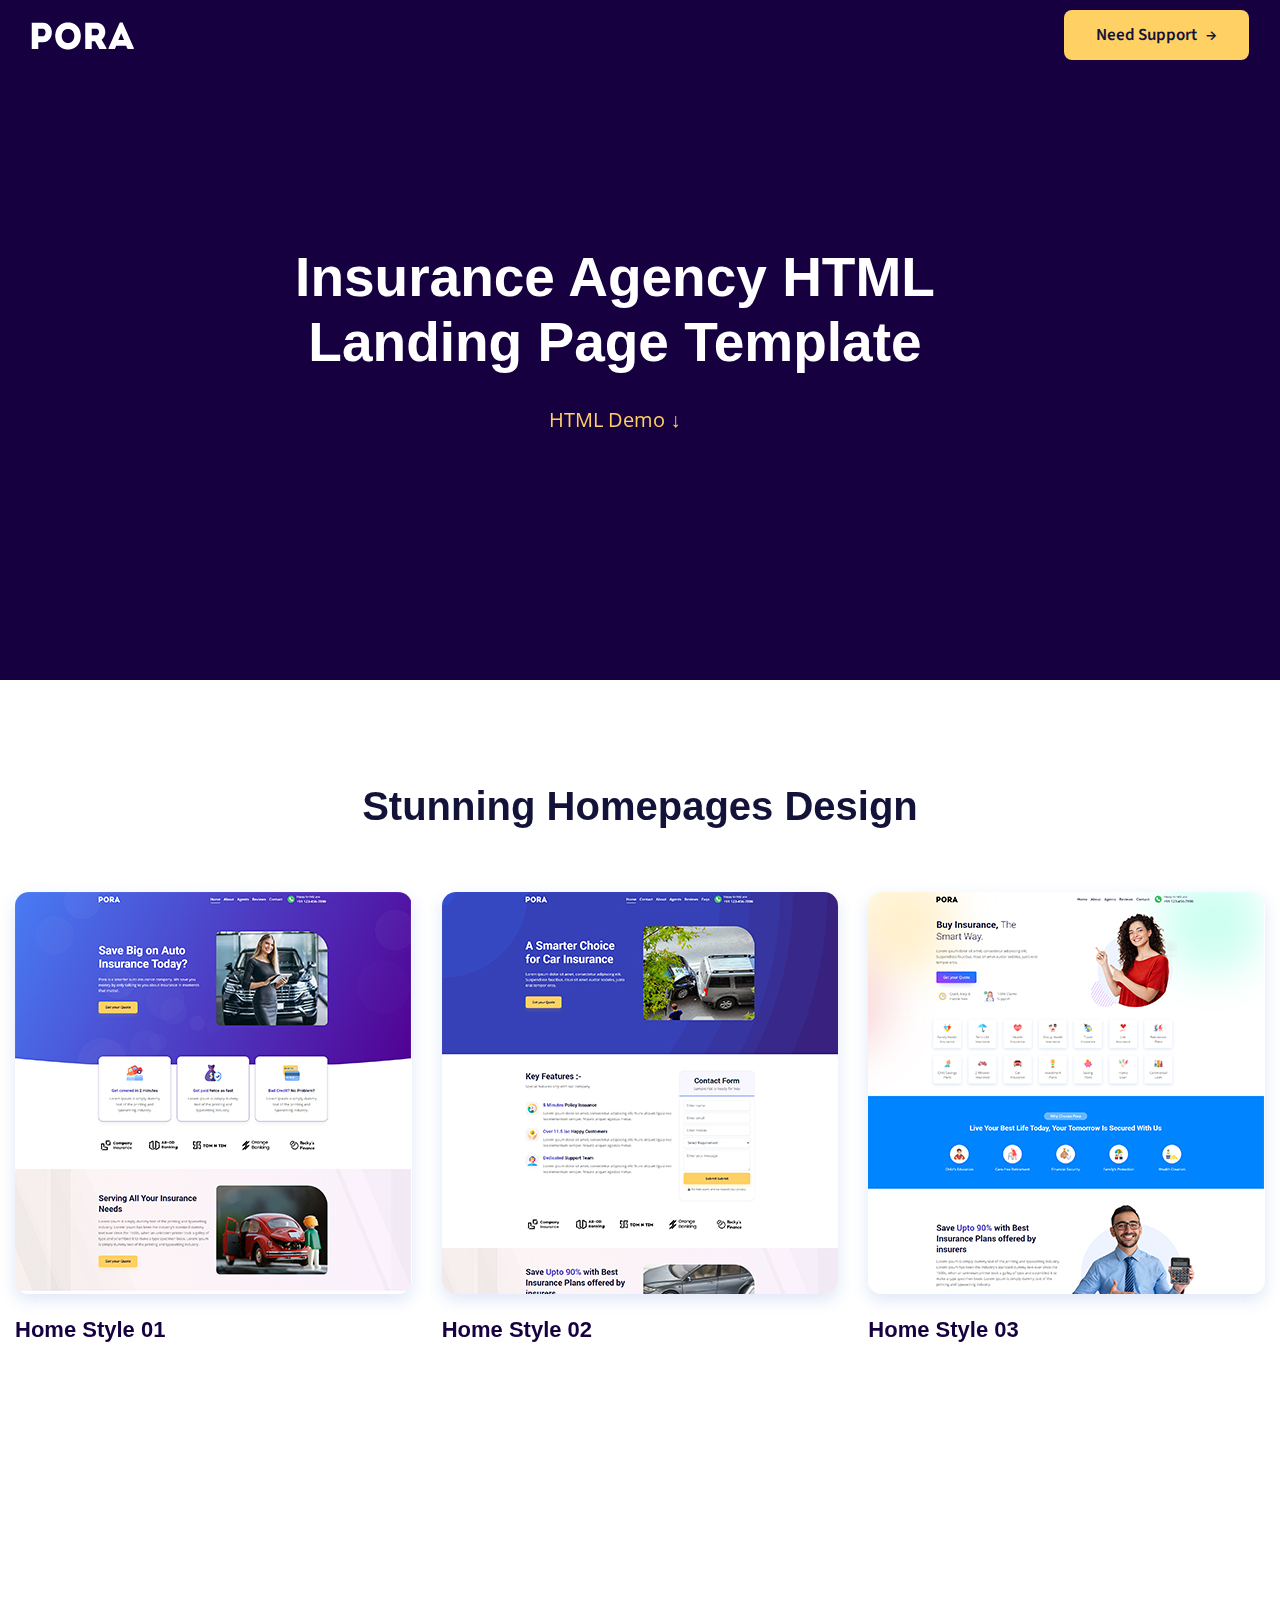
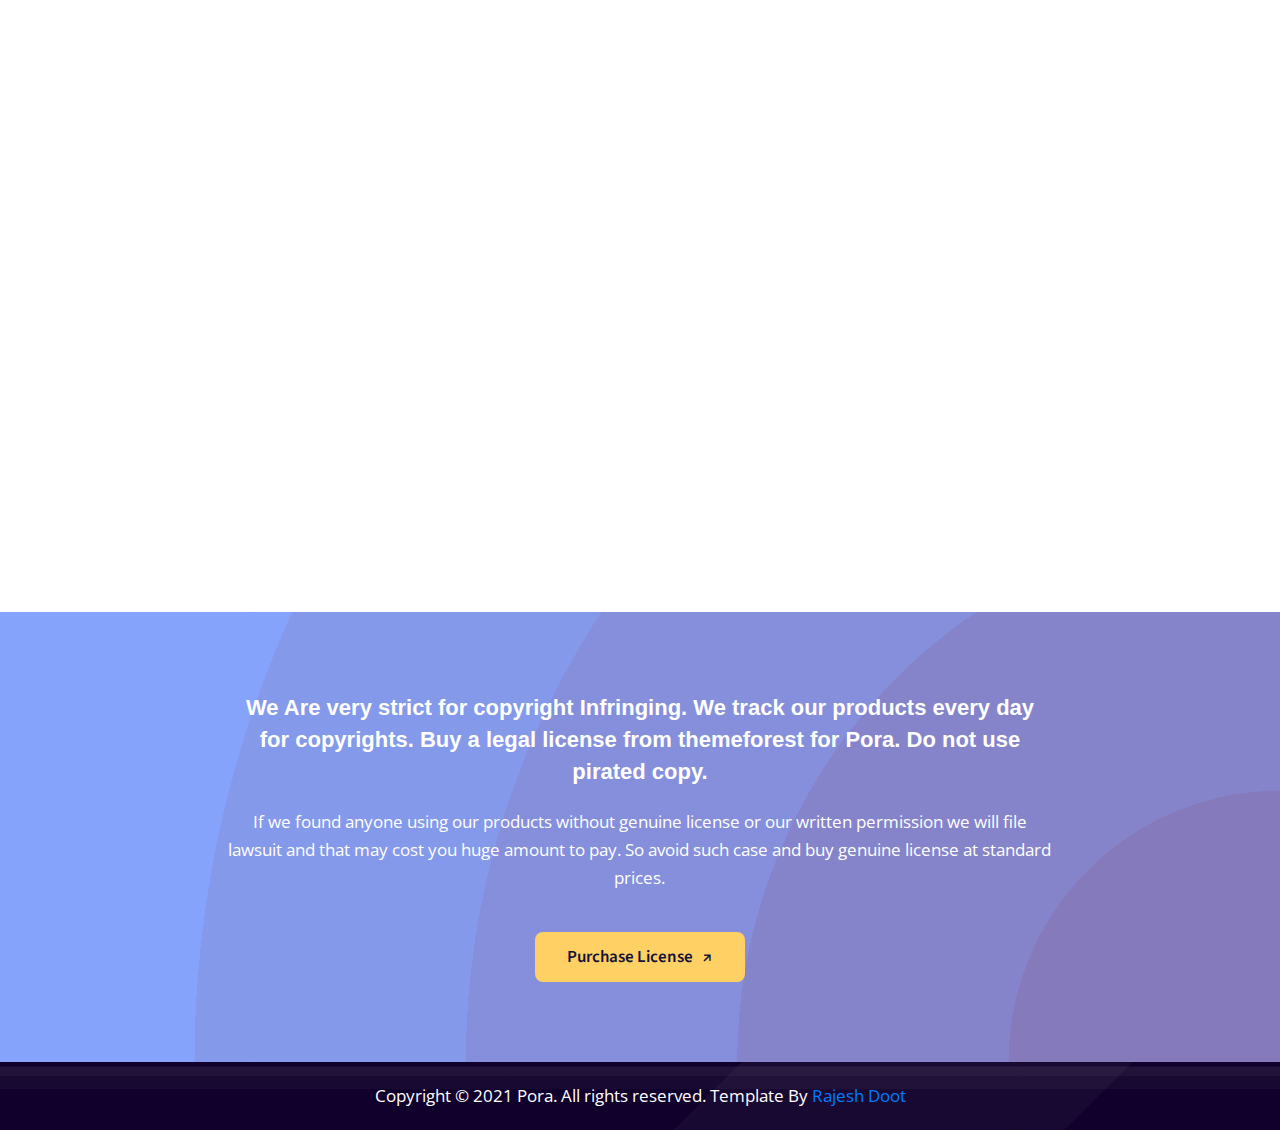
<file: index.html>
<!DOCTYPE html>
<html lang="en">

<!-- Mirrored from separateweb.com/pora-template/ by HTTrack Website Copier/3.x [XR&CO'2014], Tue, 05 Sep 2023 20:00:00 GMT -->
<head>

<title>Pora - Auto Insurance Agency HTML Landing Page Template</title>

<meta charset="UTF-8">
<meta name="description" content="Insurance Agency HTML Landing Page Template">
<meta name="keywords" content="Insurance Agency HTML Landing Page Template">
<meta name="author" content="rajesh-doot">
<meta name="viewport" content="width=device-width,initial-scale=1">
<meta http-equiv="X-UA-Compatible" content="IE=edge">

<link rel="icon" type="image/png" href="images/common/favicon.png">

<link rel="stylesheet" href="css/bootstrap.min.css">
<link rel="stylesheet" href="css/owl.carousel.min.css">
<link rel="stylesheet" href="https://cdnjs.cloudflare.com/ajax/libs/font-awesome/5.11.2/css/all.min.css">
<link href="css/aos.css" rel="stylesheet">

<link href="https://fonts.googleapis.com/css2?family=Open+Sans:wght@400;600;700&amp;family=Source+Sans+Pro:wght@400;600;700&amp;display=swap" rel="stylesheet">

<link rel="stylesheet" type="text/css" href="css/style.css">
<link rel="stylesheet" type="text/css" href="css/responsive.css">
<style>
         html { scroll-behavior: smooth;}
         .btn-rd {box-shadow:none; line-height: 50px;}
         .index-bg {   height: 680px;   background: #160040;}
         .demo-block{padding: 100px 0;}
         .btxt{color: #ffd064;    font-size: 20px;}
         .btxt:hover{color: #ffd064;    font-size: 20px;}
         .footer-ft { margin-top: 0;}
         footer{padding: 20px 0;}
         .demo-block a{ color:#160040; display: inline-block;}
         .sticky .btn-rd { line-height: 42px;}
         @media only screen and (max-width:992px){
            .index-bg { height: auto;}
             .header-heading h1 { font-size: 35px; line-height: 45px;}
             .btn-rd {font-size: 16px;   padding: 0px 18px;}
             .hero-section {  padding-top: 150px;   padding-bottom: 100px;}
         }
      </style>
</head>
<body class="ct1280">
<header class="top-header">
<nav class="navbar navbar-expand-lg justify-content-between navbar-mobile fixed-top">
<div class="container">
<a class="navbar-brand" href="#">
<img src="images/common/white-logo.png" alt="Logo" class="white-logo">
<img src="images/common/dark-logo.png" alt="Logo" class="dark-logo">
</a>
<div>
<ul class="navbar-nav-">
<li><a href="https://themeforest.net/item/pora-auto-insurance-agency-html-landing-page-template/28697816/support" class="btn-rd animate" target="blank">Need Support &nbsp; →</a></li>
</ul>
</div>
</div>
</nav>
</header>

<section class="hero-section index-bg">
<div class="container">
<div class="row justify-content-center">
<div class="col-lg-8 text-center">
<div class="header-heading">
<h1 data-aos="zoom-out-up">Insurance Agency HTML Landing Page Template</h1>
<a href="#demo" class="btxt d-block" data-aos="zoom-out-up" data-aos-delay="200">HTML Demo &#8595;</a>
</div>
</div>
</div>
</div>
</section>
<div class="demo-block" id="demo">
<div class="container">
<div class="row justify-content-center text-center">
<div class="col-md-12">
<h2 data-aos="fade-In" data-aos-delay="100">Stunning Homepages Design</h2>
</div>
</div>
<div class="row mt30">
<div class="col-lg-4 up-hor">
<div class="carddemo mt30" data-aos="zoom-in" data-aos-delay="100">
<div class="img-box shadows b-radius14 of-hiden">
<a href="index1.html"> <img src="images/screen-1.jpg" alt="car" class="img-fluid"> </a>
</div>
<h4 class="mt20"><a href="index1.html"> Home Style 01</a></h4>
</div>
</div>
<div class="col-lg-4 up-hor">
<div class="carddemo mt30" data-aos="zoom-in" data-aos-delay="300">
<div class="img-box shadows b-radius14 of-hiden">
<a href="index2.html"> <img src="images/screen-2.jpg" alt="car" class="img-fluid"> </a>
</div>
<h4 class="mt20"><a href="index2.html"> Home Style 02</a></h4>
</div>
</div>
<div class="col-lg-4 up-hor">
<div class="carddemo mt30" data-aos="zoom-in" data-aos-delay="500">
<div class="img-box shadows b-radius14 of-hiden">
<a href="index3.html"> <img src="images/screen-3.jpg" alt="car" class="img-fluid"> </a>
</div>
<h4 class="mt20"><a href="index3.html"> Home Style 03</a></h4>
</div>
</div>
</div>
</div>
</div>
<div class="demo-block" id="demo">
<div class="container">
<div class="row justify-content-center text-center">
<div class="col-md-12">
<h2 data-aos="fade-In" data-aos-delay="100">RTL Demo</h2>
</div>
</div>
<div class="row mt30">
<div class="col-lg-4 up-hor">
<div class="carddemo mt30" data-aos="zoom-in" data-aos-delay="100">
<div class="img-box shadows b-radius14 of-hiden">
<a href="index1-rtl.html"> <img src="images/screen-1-rtl.jpg" alt="car" class="img-fluid"> </a>
</div>
<h4 class="mt20"><a href="index1-rtl.html"> Home Style 01</a></h4>
</div>
</div>
<div class="col-lg-4 up-hor">
<div class="carddemo mt30" data-aos="zoom-in" data-aos-delay="300">
<div class="img-box shadows b-radius14 of-hiden">
<a href="index2-rtl.html"> <img src="images/screen-2-rtl.jpg" alt="car" class="img-fluid"> </a>
</div>
<h4 class="mt20"><a href="index2-rtl.html"> Home Style 02</a></h4>
</div>
</div>
<div class="col-lg-4 up-hor">
<div class="carddemo mt30" data-aos="zoom-in" data-aos-delay="500">
<div class="img-box shadows b-radius14 of-hiden">
<a href="index3-rtl.html"> <img src="images/screen-3-rtl.jpg" alt="car" class="img-fluid"> </a>
</div>
<h4 class="mt20"><a href="index3-rtl.html"> Home Style 03</a></h4>
</div>
</div>
</div>
</div>
</div>
<div class="cta-section pad-tb bg-fixed-img">
<div class="container">
<div class="row justify-content-center text-center">
<div class="col-lg-8">
<div class="cta-heading">
<h4 class="mb20 text-w">We Are very strict for copyright Infringing. We track our products every day for copyrights. Buy a legal license from themeforest for Pora. Do not use pirated copy.</h4>
<p class="text-w">If we found anyone using our products without genuine license or our written permission we will file lawsuit and that may cost you huge amount to pay. So avoid such case and buy genuine license at standard prices.</p>
<a href="https://themeforest.net/item/pora-auto-insurance-agency-html-landing-page-template/28697816" class="btn-rd mt40" target="blank">Purchase License &nbsp; ↗</a>
</div>
</div>
</div>
</div>
</div>
<footer class="bottom-ftt">
<div class="copyright-x">
<div class="container">
<div class="row">
<div class="col-lg-12">
<div class="footer-ft">
<p>Copyright © 2021 Pora. All rights reserved. Template By <a href="https://themeforest.net/user/rajesh-doot/portfolio" target="blank">Rajesh Doot</a></p>
</div>
</div>
</div>
</div>
</div>
</footer>


<script src="js/jquery.min.js"></script>
<script src="js/bootstrap.min.js"></script>
<script src="js/pora.js.plugin.js"></script>

<script src="js/main.js"></script>
</body>

<!-- Mirrored from separateweb.com/pora-template/ by HTTrack Website Copier/3.x [XR&CO'2014], Tue, 05 Sep 2023 20:00:00 GMT -->
</html>
</file>
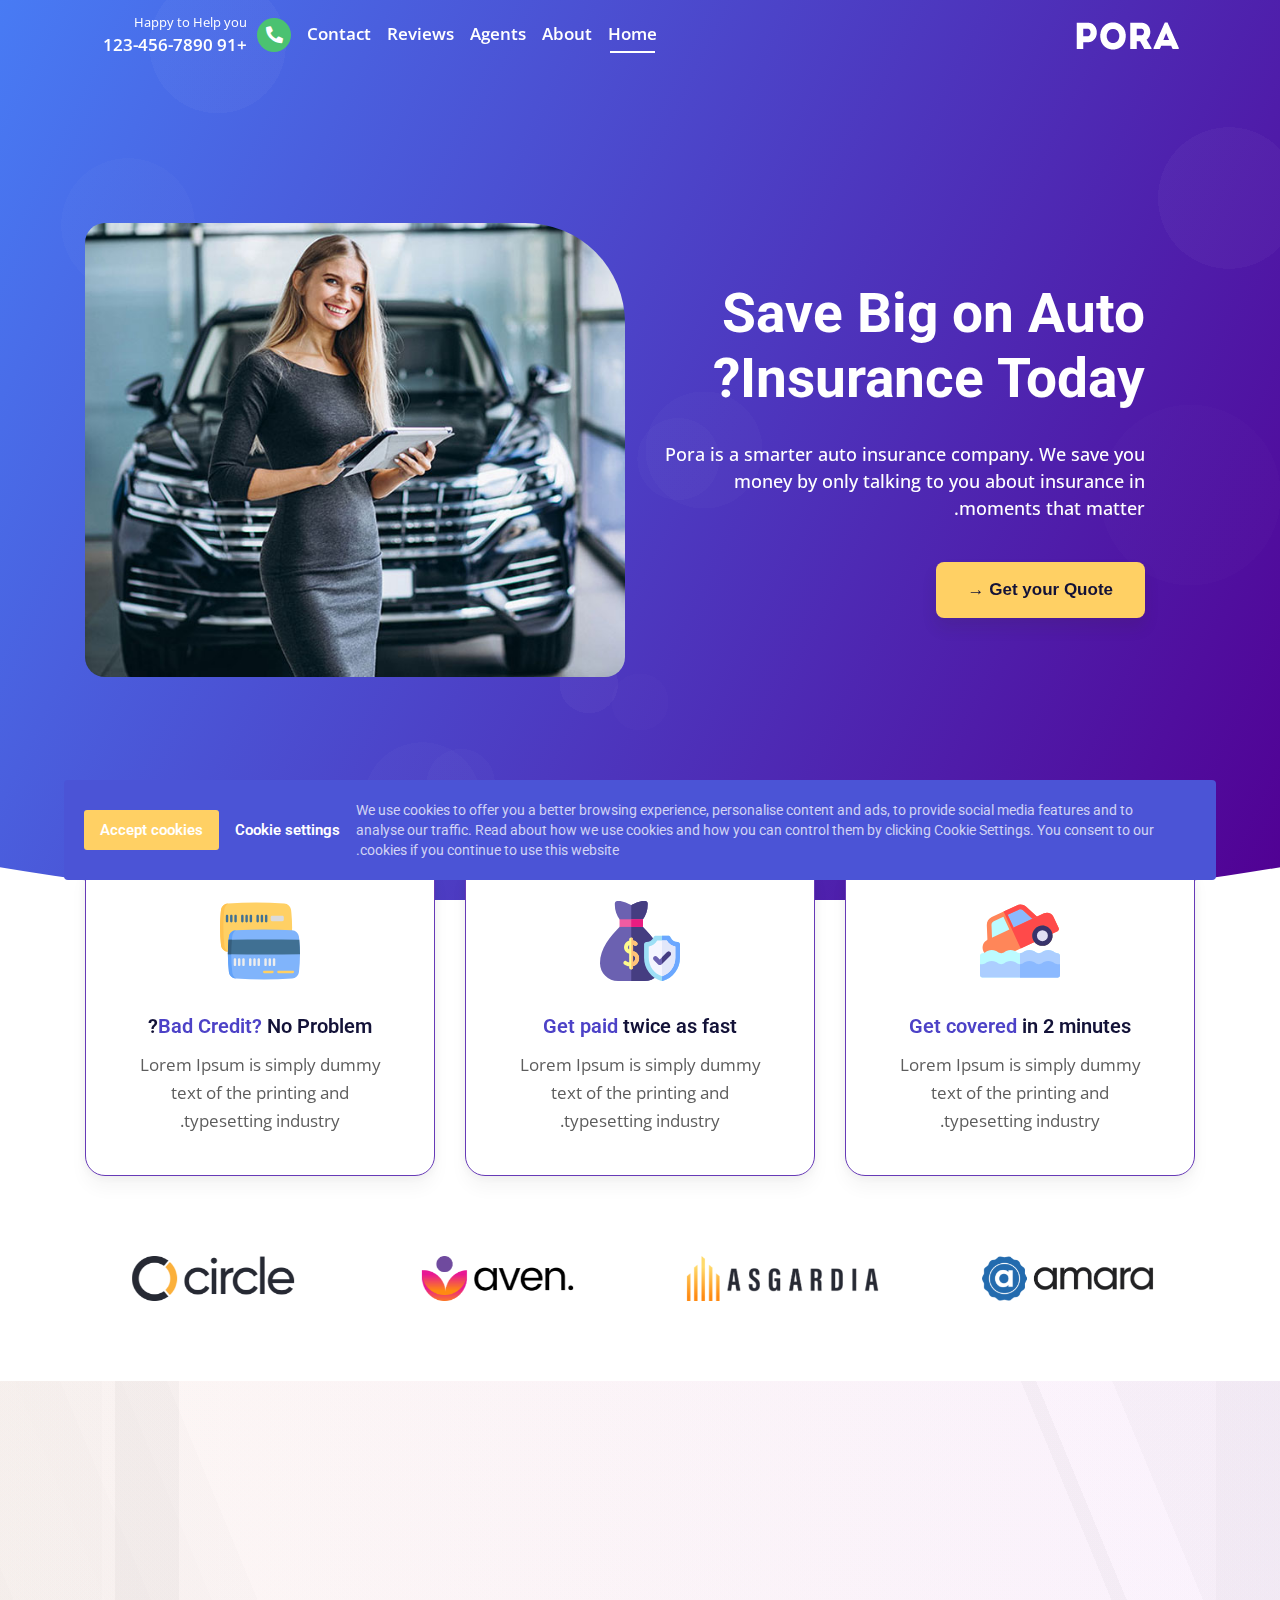
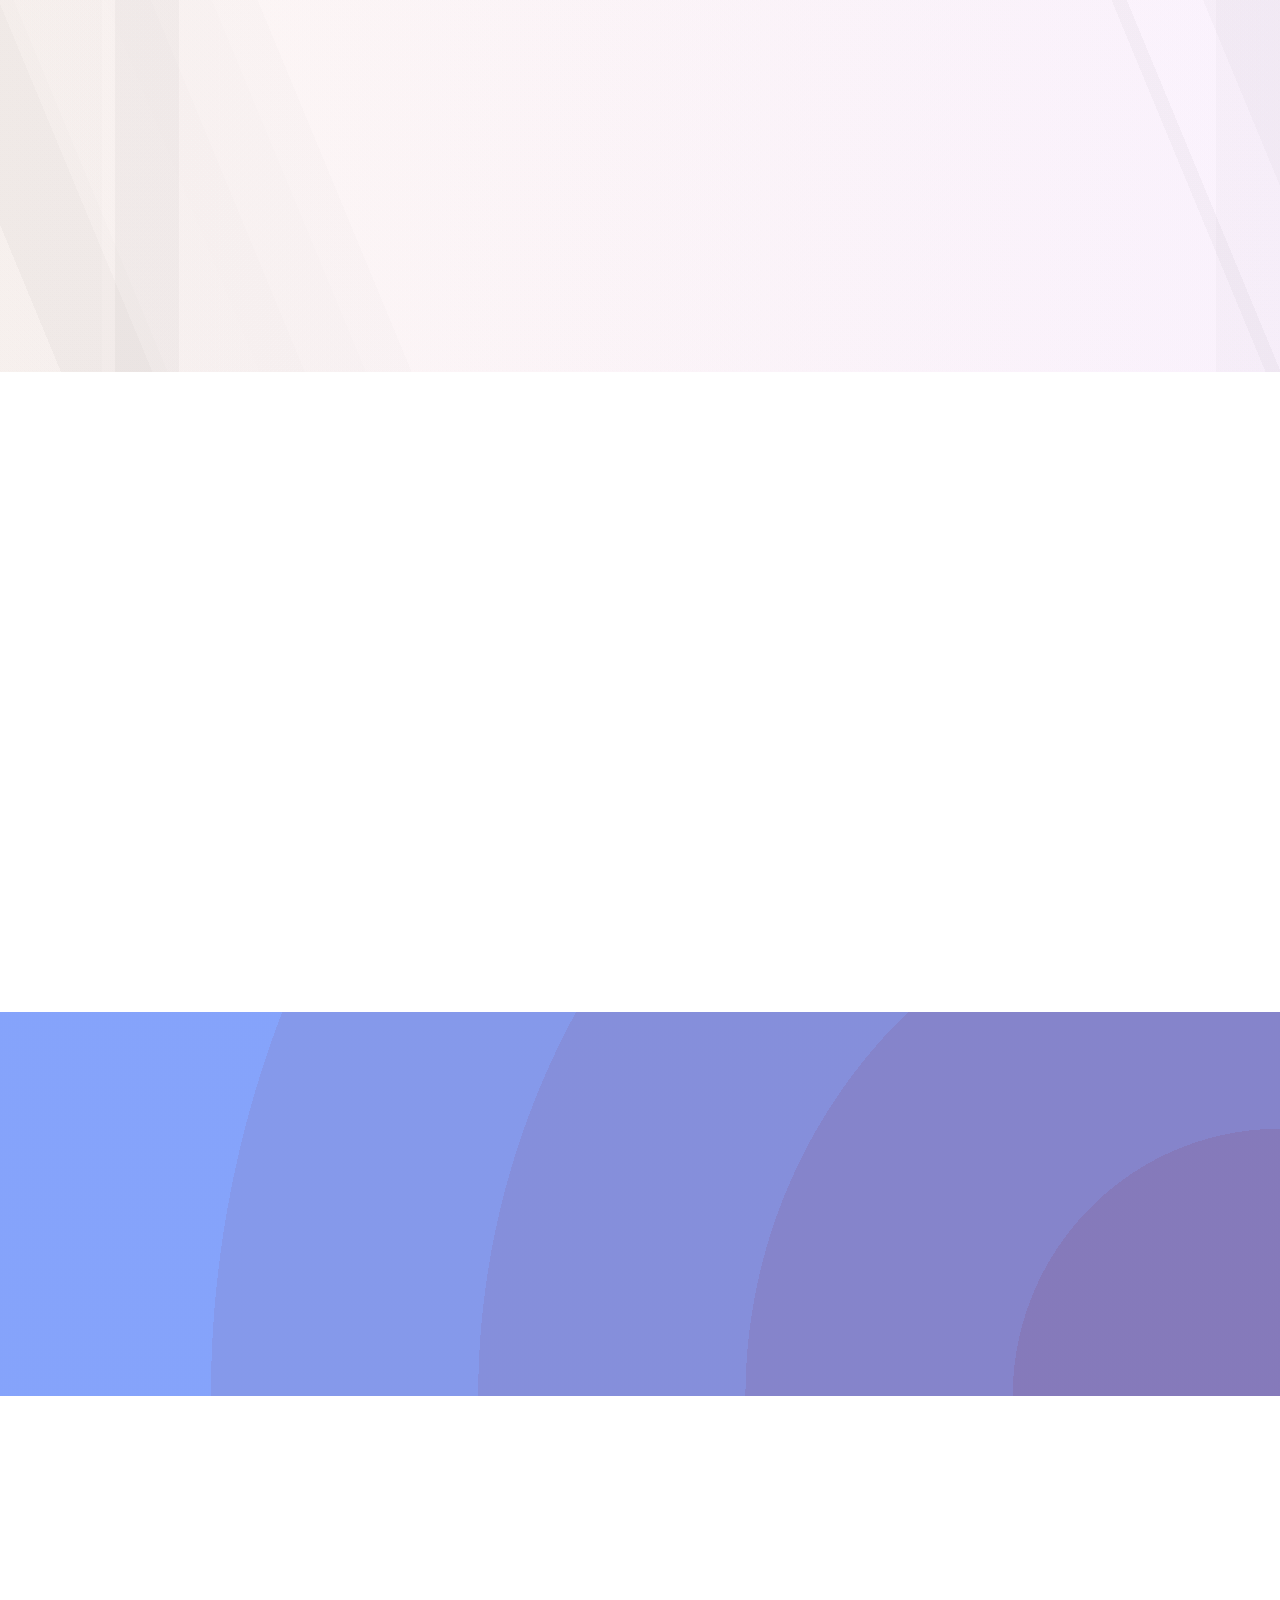
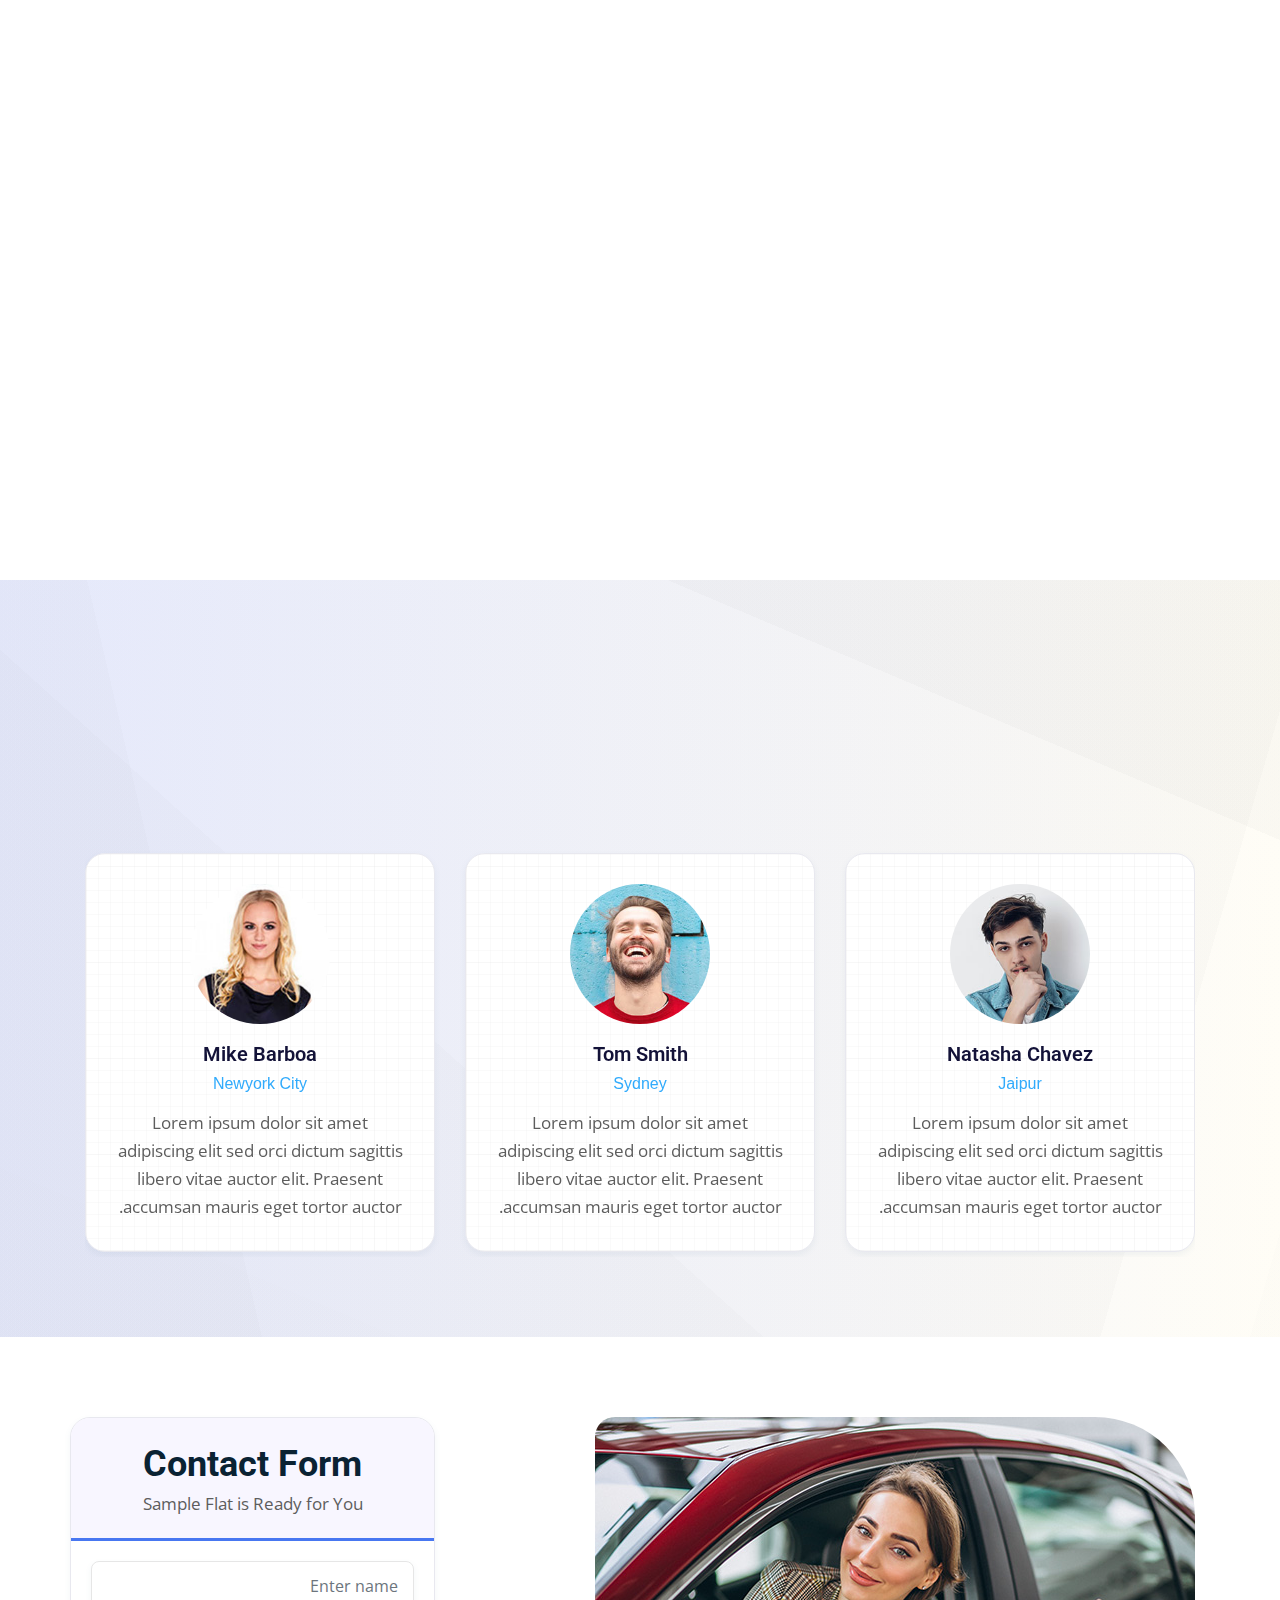
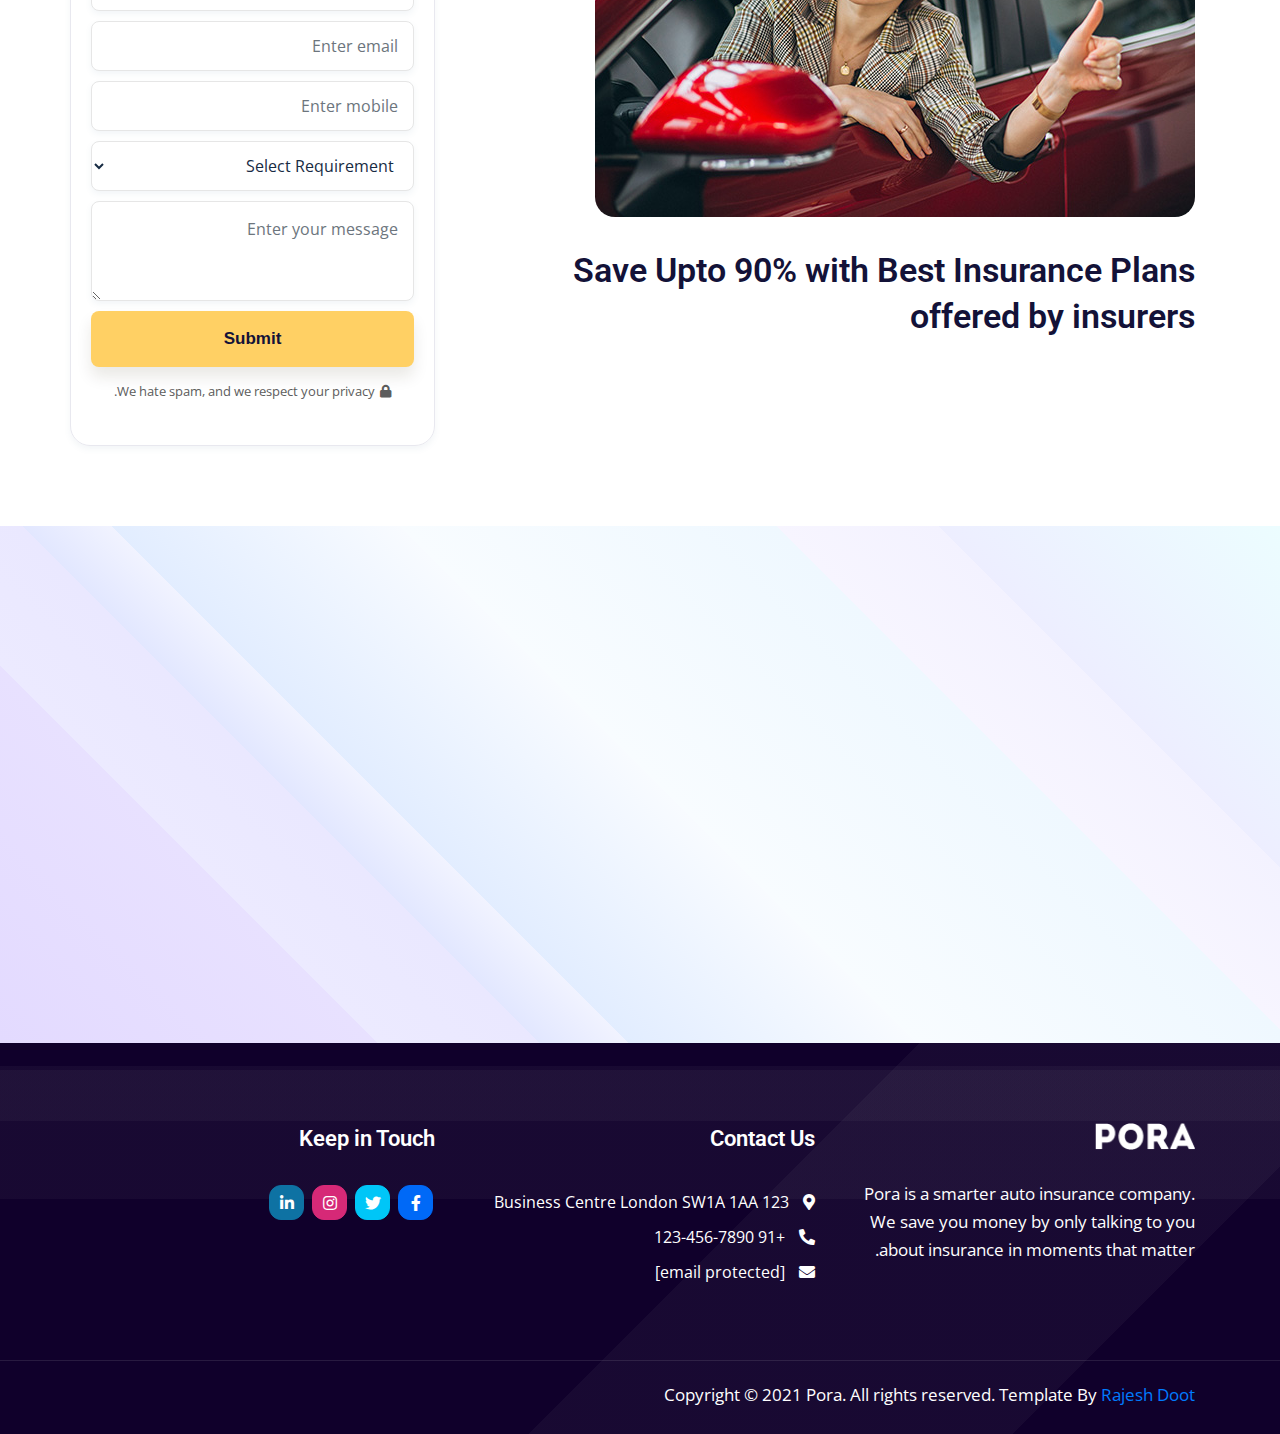
<file: index1-rtl.html>
<!DOCTYPE html>
<html lang="en" dir="rtl">

<!-- Mirrored from separateweb.com/pora-template/index1-rtl.html by HTTrack Website Copier/3.x [XR&CO'2014], Tue, 05 Sep 2023 19:50:41 GMT -->
<head>

<title>Pora - Auto Insurance Agency HTML Landing Page Template</title>

<meta charset="UTF-8">
<meta name="description" content="Insurance Agency HTML Landing Page Template">
<meta name="keywords" content="Insurance Agency HTML Landing Page Template">
<meta name="author" content="rajesh-doot">
<meta name="viewport" content="width=device-width,initial-scale=1">
<meta http-equiv="X-UA-Compatible" content="IE=edge">

<link rel="icon" type="image/png" href="images/common/favicon.png">

<link rel="stylesheet" href="css/bootstrap.min.css">
<link rel="stylesheet" href="css/rtl-bootstrap.min.css">
<link rel="stylesheet" href="css/owl.carousel.min.css">
<link rel="stylesheet" href="https://cdnjs.cloudflare.com/ajax/libs/font-awesome/5.11.2/css/all.min.css">
<link href="css/aos.css" rel="stylesheet">

<link href="https://fonts.googleapis.com/css2?family=Open+Sans:wght@400;600;700&amp;family=Roboto:wght@300;400;500;700&amp;display=swap" rel="stylesheet">

<link rel="stylesheet" type="text/css" href="css/style.css">
<link rel="stylesheet" type="text/css" href="css/responsive.css">
<link rel="stylesheet" type="text/css" href="css/rtl-css.css">
<link href="css/gdpr-cookie.css" rel="stylesheet">
</head>
<body data-spy="scroll" data-target=".navbar" data-offset="100">

<header class="top-header">
<nav class="navbar navbar-expand-lg justify-content-between navbar-mobile fixed-top">
<div class="container">
<a class="navbar-brand" href="index.html">
<img src="images/common/white-logo.png" alt="Logo" class="white-logo">
<img src="images/common/dark-logo.png" alt="Logo" class="dark-logo">
</a>
<div class="hide-desk"> <a class="mobile-btn btn-call" href="tel:123-456-7890"><i class="fas fa-phone-alt"></i> <span><span class="clltxt">Happy to Help you</span> +91 123-456-7890</span></a></div>
<button class="navbar-toggler collapsed" type="button" data-toggle="collapse" data-target="#navbar4" aria-controls="navbar4" aria-expanded="false" aria-label="Toggle navigation">
<span class="icon-bar top-bar"></span>
<span class="icon-bar middle-bar"></span>
<span class="icon-bar bottom-bar"></span>
</button>
<div class="collapse navbar-collapse" id="navbar4">
<ul class="mr-auto"></ul>
<ul class="navbar-nav v-center">
<li class="nav-item"> <a class="nav-link" href="#home">Home</a></li>
<li class="nav-item"> <a class="nav-link" href="#about">About </a></li>
<li class="nav-item"> <a class="nav-link" href="#agent">Agents</a></li>
<li class="nav-item"> <a class="nav-link" href="#review">Reviews</a></li>
<li class="nav-item"> <a class="nav-link" href="#contact">Contact</a></li>
<li class="nav-item"> <a class="nav-link btn-call hide-mob" href="tel:123-456-7890"><i class="fas fa-phone-alt"></i> <span><span class="clltxt">Happy to Help you</span> +91 123-456-7890 </span></a></li>
</ul>
</div>
</div>
</nav>
</header>


<section class="hero-section car-bg" id="home">
<div class="container">
<div class="row">
<div class="col-lg-6 v-center">
<div class="header-heading">
<h1 data-aos="zoom-out-up">Save Big on Auto Insurance Today?</h1>
<p data-aos="zoom-out-up" data-aos-delay="400">Pora is a smarter auto insurance company. We save you money by only talking to you about insurance in moments that matter.</p>
<a href="#form" class="btn-rd" data-aos="zoom-out-up" data-aos-delay="600">Get your Quote →</a>
</div>
</div>
<div class="col-lg-6">
<div class="img-box1 m-mt30" data-aos="fade-In" data-aos-delay="400" data-aos-duration="3000"><img src="images/hero/car-slide.jpg" alt="car" class="img-fluid">
</div>
</div>
</div>
</div>
</section>


<section class="btm-sldrdiv">
<div class="container">
<div class="row text-center">
<div class="col-lg-4 mt60">
<div class="feature-card border-outer hoshd" data-aos="fade-up" data-aos-delay="100">
<div class="card-icon-section"> <img src="images/icons/flood.svg" alt="Security" class="img-fluid"> </div>
<h5 class="mb10"><em>Get covered</em> in 2 minutes</h5>
<p>Lorem Ipsum is simply dummy text of the printing and typesetting industry.</p>
</div>
</div>
<div class="col-lg-4 mt60">
<div class="feature-card border-outer hoshd" data-aos="fade-up" data-aos-delay="300">
<div class="card-icon-section"> <img src="images/icons/money-bag.svg" alt="Security" class="img-fluid"> </div>
<h5 class="mb10"><em>Get paid</em> twice as fast</h5>
<p>Lorem Ipsum is simply dummy text of the printing and typesetting industry.</p>
</div>
</div>
<div class="col-lg-4 mt60">
<div class="feature-card border-outer hoshd" data-aos="fade-up" data-aos-delay="500">
<div class="card-icon-section"> <img src="images/icons/credit-cards.svg" alt="Security" class="img-fluid"> </div>
<h5 class="mb10"><em>Bad Credit?</em> No Problem?</h5>
<p>Lorem Ipsum is simply dummy text of the printing and typesetting industry.</p>
</div>
</div>
</div>
</div>
</section>


<div class="logo-slider pb80 pt80">
<div class="container">
<div class="oc-clients-rtl owl-carousel">
<div class="project-logo"><img src="images/logo/uilogos-1.png" alt="text" class="img-fluid"></div>
<div class="project-logo"><img src="images/logo/uilogos-2.png" alt="text" class="img-fluid"></div>
<div class="project-logo"><img src="images/logo/uilogos-3.png" alt="text" class="img-fluid"></div>
<div class="project-logo"><img src="images/logo/uilogos-4.png" alt="text" class="img-fluid"></div>
<div class="project-logo"><img src="images/logo/uilogos-5.png" alt="text" class="img-fluid"></div>
<div class="project-logo"><img src="images/logo/uilogos-6.png" alt="text" class="img-fluid"></div>
<div class="project-logo"><img src="images/logo/uilogos-3.png" alt="text" class="img-fluid"></div>
</div>
</div>
</div>


<section class="about-bg pad-tb" id="about">
<div class="container">
<div class="row m-text-c">
<div class="col-lg-6 v-center">
<div class="about-company">
<h2 class="mb20" data-aos="fade-up" data-aos-delay="100">Serving All Your Insurance Needs</h2>
<p data-aos="fade-up" data-aos-delay="300">Lorem Ipsum is simply dummy text of the printing and typesetting industry. Lorem Ipsum has been the industry's standard dummy text ever since the 1500s, when an unknown printer took a galley of type and scrambled it to make a type specimen book. Lorem Ipsum is simply dummy text of the printing and typesetting industry.</p>
<a href="#form" class="btn-rd mt40" data-aos="fade-up" data-aos-delay="500">Get your Quote →</a>
</div>
</div>
<div class="col-lg-6 v-center">
<div class="img-box1 m-mt30" data-aos="fade-In" data-aos-delay="200"><img src="images/common/car-3.jpg" alt="image" class="img-fluid"></div>
</div>
</div>
</div>
</section>


<section class="why-choos-lg pad-tb">
<div class="container">
<div class="row justify-content-center text-center">
<div class="col-lg-6">
<div class="common-heading text-l">
<h2 class="mb20" data-aos="fade-up" data-aos-delay="100">Why Choose Us</h2>
<p data-aos="fade-up" data-aos-delay="300">Lorem Ipsum is simply dummy text of the printing and typesetting industry. Lorem Ipsum has been the industry's standard dummy.</p>
</div>
</div>
</div>
<div class="row mt20">
<div class="col-lg-6">
<div class="itm-media-object mt40 tilt-3d">
<div class="media" data-aos="fade-up" data-aos-delay="500">
<div class="img-ab-"><img src="images/icons/strategic-plan.svg" alt="icon" class="layer"></div>
<div class="media-body">
<h4>Easy Process</h4>
<p>Lorem ipsum dolor sit amet, consectetur adipiscing elit. Nunc aliquet ligula nec leo elementum semper. Mauris aliquet egestas metus.</p>
</div>
</div>
<div class="media mt40" data-aos="fade-up" data-aos-delay="600">
<div class="img-ab-"><img src="images/icons/pay.svg" alt="icon" class="layer"></div>
<div class="media-body">
<h4>No Hidden Fees</h4>
<p>Lorem ipsum dolor sit amet, consectetur adipiscing elit. Nunc aliquet ligula nec leo elementum semper. Mauris aliquet egestas metus.</p>
</div>
</div>
</div>
</div>
<div class="col-lg-6">
<div class="itm-media-object mt40 tilt-3d">
<div class="media" data-aos="fade-up" data-aos-delay="700">
<div class="img-ab-"><img src="images/icons/writing.svg" alt="icon" class="layer"></div>
<div class="media-body">
<h4>No Obligation</h4>
<p>Lorem ipsum dolor sit amet, consectetur adipiscing elit. Nunc aliquet ligula nec leo elementum semper. Mauris aliquet egestas metus.</p>
</div>
</div>
<div class="media mt40" data-aos="fade-up" data-aos-delay="800">
<div class="img-ab-"><img src="images/icons/customer-service.svg" alt="icon" class="layer"></div>
<div class="media-body">
<h4>100% Free Quotes</h4>
<p>Lorem ipsum dolor sit amet, consectetur adipiscing elit. Nunc aliquet ligula nec leo elementum semper. Mauris aliquet egestas metus.</p>
</div>
</div>
</div>
</div>
</div>
</div>
</section>


<div class="cta-section pad-tb bg-fixed-img" data-parallax="scroll" data-speed="0.5" data-image-src="images/common/car-2.jpg">
<div class="container">
<div class="row justify-content-center text-center">
<div class="col-lg-8">
<div class="cta-heading">
<h2 class="mb20 text-w" data-aos="fade-up" data-aos-delay="100">Request a Free Consultation!</h2>
<p class="text-w" data-aos="fade-up" data-aos-delay="300">Lorem ipsum dolor sit amet, consectetur adipiscing elit. Nunc aliquet ligula nec leo elementum semper Nunc aliquet.</p>
<a href="#form" class="btn-rd mt40" data-aos="fade-up" data-aos-delay="500">Get your Quote →</a>
</div>
</div>
</div>
</div>
</div>


<section class="agent-section pad-tb" id="agent">
<div class="container">
<div class="row justify-content-center text-center">
<div class="col-lg-6">
<div class="common-heading">
<h2 class="mb20" data-aos="fade-up" data-aos-delay="100">Meet The Agents</h2>
<p data-aos="fade-up" data-aos-delay="300">Lorem ipsum dolor sit amet, consectetur adipiscing elit, sed do eiusmod tempor incididunt ut labore et dolore magna aliqua.</p>
</div>
</div>
</div>
<div class="row mt30">
<div class="col-lg-3 col-6 mt30" data-aos="fade-In" data-aos-delay="100">
<div class="full-image-card hover-scale">
<div class="image-div"><a href="#"><img src="images/agents/team-1.jpg" alt="team" class="img-fluid"></a></div>
<div class="info-text-block">
<h5><a href="#">Shakita Daoust</a></h5>
<p>Insurance Agent</p>
<div class="social-links-">
<a href="#" target="blank"><i class="fab fa-facebook-f"></i> </a>
<a href="#" target="blank"><i class="fab fa-twitter"></i> </a>
<a href="#" target="blank"><i class="fab fa-linkedin-in"></i> </a>
</div>
</div>
</div>
</div>
<div class="col-lg-3 col-6 mt30" data-aos="fade-In" data-aos-delay="300">
<div class="full-image-card hover-scale">
<div class="image-div"><a href="#"><img src="images/agents/team-2.jpg" alt="team" class="img-fluid"></a></div>
<div class="info-text-block">
<h5><a href="#">Gerard Licari</a></h5>
<p>Insurance Agent</p>
<div class="social-links-">
<a href="#" target="blank"><i class="fab fa-facebook-f"></i> </a>
<a href="#" target="blank"><i class="fab fa-twitter"></i> </a>
<a href="#" target="blank"><i class="fab fa-linkedin-in"></i> </a>
</div>
</div>
</div>
</div>
<div class="col-lg-3 col-6 mt30" data-aos="fade-In" data-aos-delay="500">
<div class="full-image-card hover-scale">
<div class="image-div"><a href="#"><img src="images/agents/team-3.jpg" alt="team" class="img-fluid"></a></div>
<div class="info-text-block">
<h5><a href="#">Cary Montgomery</a></h5>
<p>Insurance Agent</p>
<div class="social-links-">
<a href="#" target="blank"><i class="fab fa-facebook-f"></i> </a>
<a href="#" target="blank"><i class="fab fa-twitter"></i> </a>
<a href="#" target="blank"><i class="fab fa-linkedin-in"></i> </a>
</div>
</div>
</div>
</div>
<div class="col-lg-3 col-6 mt30" data-aos="fade-In" data-aos-delay="700">
<div class="full-image-card hover-scale">
<div class="image-div"><a href="#"><img src="images/agents/team-4.jpg" alt="team" class="img-fluid"></a></div>
<div class="info-text-block">
<h5><a href="#">Herman Running</a></h5>
<p>Insurance Agent</p>
<div class="social-links-">
<a href="#" target="blank"><i class="fab fa-facebook-f"></i> </a>
<a href="#" target="blank"><i class="fab fa-twitter"></i> </a>
<a href="#" target="blank"><i class="fab fa-linkedin-in"></i> </a>
</div>
</div>
</div>
</div>
</div>
</div>
</section>


<section class="reviews-section pad-tb review-bg" id="review">
<div class="container">
<div class="row justify-content-center text-center">
<div class="col-lg-6">
<div class="common-heading">
<h2 class="mb20" data-aos="fade-up" data-aos-delay="100">Our Client Reviews</h2>
<p data-aos="fade-up" data-aos-delay="300">Lorem ipsum dolor sit amet, consectetur adipiscing elit, sed do eiusmod tempor incididunt ut labore et dolore magna aliqua.</p>
</div>
</div>
</div>
<div class="row mt60">
<div class="col-lg-12">
<div class="owl-review-rtl owl-carousel mt45">
<div class="reviews-card up-hor">
<img src="images/reviews/review-image-1.jpg" alt="review">
<h5>Natasha Chavez <span>Jaipur</span></h5>
<p>Lorem ipsum dolor sit amet adipiscing elit sed orci dictum sagittis libero vitae auctor elit. Praesent accumsan mauris eget tortor auctor.</p>
</div>
<div class="reviews-card up-hor">
<img src="images/reviews/review-image-2.jpg" alt="review">
<h5>Tom Smith<span>Sydney</span></h5>
<p>Lorem ipsum dolor sit amet adipiscing elit sed orci dictum sagittis libero vitae auctor elit. Praesent accumsan mauris eget tortor auctor.</p>
</div>
<div class="reviews-card up-hor">
<img src="images/reviews/review-image-3.jpg" alt="review">
<h5>Mike Barboa<span>Newyork City</span></h5>
<p>Lorem ipsum dolor sit amet adipiscing elit sed orci dictum sagittis libero vitae auctor elit. Praesent accumsan mauris eget tortor auctor.</p>
</div>
<div class="reviews-card up-hor">
<img src="images/reviews/review-image-2.jpg" alt="review">
<h5>John Doe<span>Los Angeles</span></h5>
<p>Lorem ipsum dolor sit amet adipiscing elit sed orci dictum sagittis libero vitae auctor elit. Praesent accumsan mauris eget tortor auctor.</p>
</div>
</div>
</div>
</div>
</div>
</section>


<div class="enquire-form pad-tb" id="contact">
<div class="container">
<div class="row m-text-c">
<div class="col-lg-8">
<div class="img-box1"><img src="images/common/car-5.jpg" alt="image" class="img-fluid"></div>
<h3 class="mt30">Save Upto 90% with Best Insurance Plans offered by insurers</h3>
</div>
<div class="col-lg-4 pl0 m-mt30" id="form">
<div class="form-block">
<div class="form-header">
<h2><span>Contact Form</span></h2>
<p>Sample Flat is Ready for You</p>
</div>
<form role="form" id="contactForm" data-toggle="validator" class="shake">
<div class="row">
<div class="form-group col-sm-12">
<input type="text" class="form-control" id="name" placeholder="Enter name" required data-error="Please fill Out">
<div class="help-block with-errors"></div>
</div>
<div class="form-group col-sm-12">
<input type="email" class="form-control" id="email" placeholder="Enter email" required>
<div class="help-block with-errors"></div>
</div>
</div>
<div class="row">
<div class="form-group col-sm-12">
<input type="text" class="form-control" id="mobile" placeholder="Enter mobile" required data-error="Please fill Out">
<div class="help-block with-errors"></div>
</div>
<div class="form-group col-sm-12">
<select name="Dtype" id="Dtype" class="form-control" required>
<option value>Select Requirement</option>
<option value="op1">Option 1</option>
<option value="op2">Option 2</option>
<option value="op3">Option 3</option>
</select>
<div class="help-block with-errors"></div>
</div>
</div>
<div class="form-group">
<textarea id="message" class="form-control" rows="5" placeholder="Enter your message" required></textarea>
<div class="help-block with-errors"></div>
</div>
<button type="submit" id="form-submit" class="btn-rd w-100">Submit</button>
<p class="trm"><i class="fas fa-lock"></i>We hate spam, and we respect your privacy.</p>
<div id="msgSubmit" class="h3 text-center hidden"></div>
<div class="clearfix"></div>
</form>
</div>
</div>
</div>
</div>
</div>


<section class="faq-section pad-tb review-bg2">
<div class="container">
<div class="row justify-content-center text-center">
<div class="col-lg-8">
<div class="common-heading">
<h2 data-aos="fade-up" data-aos-delay="100">Frequently Asked Questions</h2>
</div>
</div>
</div>
<div class="row justify-content-center mt60">
<div class="col-lg-8" data-aos="fade-up" data-aos-delay="300">
<div id="accordion3" class="accordion">
<div class="card-2">
<div class="card-header" id="acc1">
<button class="btn btn-link btn-block text-left acc-icon" type="button" data-toggle="collapse" data-target="#collapse-1" aria-expanded="false" aria-controls="collapse-1">
What Is Pora Insurance?
</button>
</div>
<div id="collapse-1" class="card-body p0 collapse show" aria-labelledby="acc1" data-parent="#accordion3">
<div class="data-reqs">
<p>Lorem Ipsum is simply dummy text of the printing and typesetting industry. Lorem Ipsum has been the industry's specimen book. Lorem Ipsum is simply dummy text of the printing and typesetting industry. </p>
</div>
</div>
</div>
<div class="card-2 mt10">
<div class="card-header" id="acc2">
<button class="btn btn-link btn-block text-left acc-icon collapsed" type="button" data-toggle="collapse" data-target="#collapse-2" aria-expanded="false" aria-controls="collapse-2">
What kind of insurance policies does Pora Insurance offer?
</button>
</div>
<div id="collapse-2" class="card-body p0 collapse" aria-labelledby="acc2" data-parent="#accordion3">
<div class="data-reqs">
<p>Lorem Ipsum is simply dummy text of the printing and typesetting industry. Lorem Ipsum has been the industry's specimen book. Lorem Ipsum is simply dummy text of the printing and typesetting industry. </p>
</div>
</div>
</div>
<div class="card-2 mt10">
<div class="card-header" id="acc3">
<button class="btn btn-link btn-block text-left acc-icon collapsed" type="button" data-toggle="collapse" data-target="#collapse-3" aria-expanded="false" aria-controls="collapse-3">
How long does it take to buy an Insurance Policy on Pora Insurance?
</button>
</div>
<div id="collapse-3" class="card-body p0 collapse" aria-labelledby="acc3" data-parent="#accordion3">
<div class="data-reqs">
<p>Lorem Ipsum is simply dummy text of the printing and typesetting industry. Lorem Ipsum has been the industry's specimen book. Lorem Ipsum is simply dummy text of the printing and typesetting industry. </p>
</div>
</div>
</div>
</div>
</div>
</div>
</div>
</section>


<footer>
<div class="container">
<div class="row">
<div class="col-lg-4">
<div class="footer- mt30 mb30">
<a href="javascript:void(0)"><img src="images/common/white-logo.png" alt="logo"></a>
</div>
<p>Pora is a smarter auto insurance company. We save you money by only talking to you about insurance in moments that matter.</p>
</div>
<div class="col-lg-4 col-md-6">
<h4 class="mt30 mb30 text-w">Contact Us</h4>
<ul class="footer-address-list">
<li><i class="fas fa-map-marker-alt"></i> 123 Business Centre London SW1A 1AA</li>
<li><i class="fas fa-phone-alt"></i> <a href="tel:+91123-456-7890">+91 123-456-7890 </a></li>
<li><i class="fas fa-envelope"></i> <a href="https://separateweb.com/cdn-cgi/l/email-protection#bdd4d3dbd2fddfc8ced4d3d8ceced3dcd0d893ded2d0"><span class="__cf_email__" data-cfemail="f59c9b939ab59780869c9b9086869b949890db969a98">[email&#160;protected]</span></a></li>
</ul>
</div>
<div class="col-lg-4 col-md-6">
<h4 class="mt30 mb30 text-w">Keep in Touch </h4>
<div class="footer-social-media-icons">
<a href="javascript:void(0)" target="blank" class="facebook"><i class="fab fa-facebook-f"></i></a>
<a href="javascript:void(0)" target="blank" class="twitter"><i class="fab fa-twitter"></i></a>
<a href="javascript:void(0)" target="blank" class="instagram"><i class="fab fa-instagram"></i></a>
<a href="javascript:void(0)" target="blank" class="linkedin"><i class="fab fa-linkedin-in"></i></a>
</div>
</div>
</div>
</div>
<div class="copyright">
<div class="container">
<div class="row">
<div class="col-lg-12">
<div class="footer-ft">
<p>Copyright © 2021 Pora. All rights reserved. Template By <a href="https://themeforest.net/user/rajesh-doot/portfolio" target="blank">Rajesh Doot</a></p>
</div>
</div>
</div>
</div>
</div>
</footer>


<script data-cfasync="false" src="https://separateweb.com/cdn-cgi/scripts/5c5dd728/cloudflare-static/email-decode.min.js"></script><script src="js/jquery.min.js"></script>
<script src="js/bootstrap.min.js"></script>
<script src="js/pora.js.plugin.js"></script>

<script src="js/validator.min.js"></script>
<script src="js/form-scripts.js"></script>

<script src="js/gdprcookies.js"></script>

<script src="js/main.js"></script>
<script>
         gdprCookieNotice({
           statement: 'https://themeforest.net',
           performance: ['JSESSIONID'],
           analytics: ['_gat', 'ga'],
           marketing: ['SSID']
         });
         </script>
</body>

<!-- Mirrored from separateweb.com/pora-template/index1-rtl.html by HTTrack Website Copier/3.x [XR&CO'2014], Tue, 05 Sep 2023 19:50:41 GMT -->
</html>
</file>
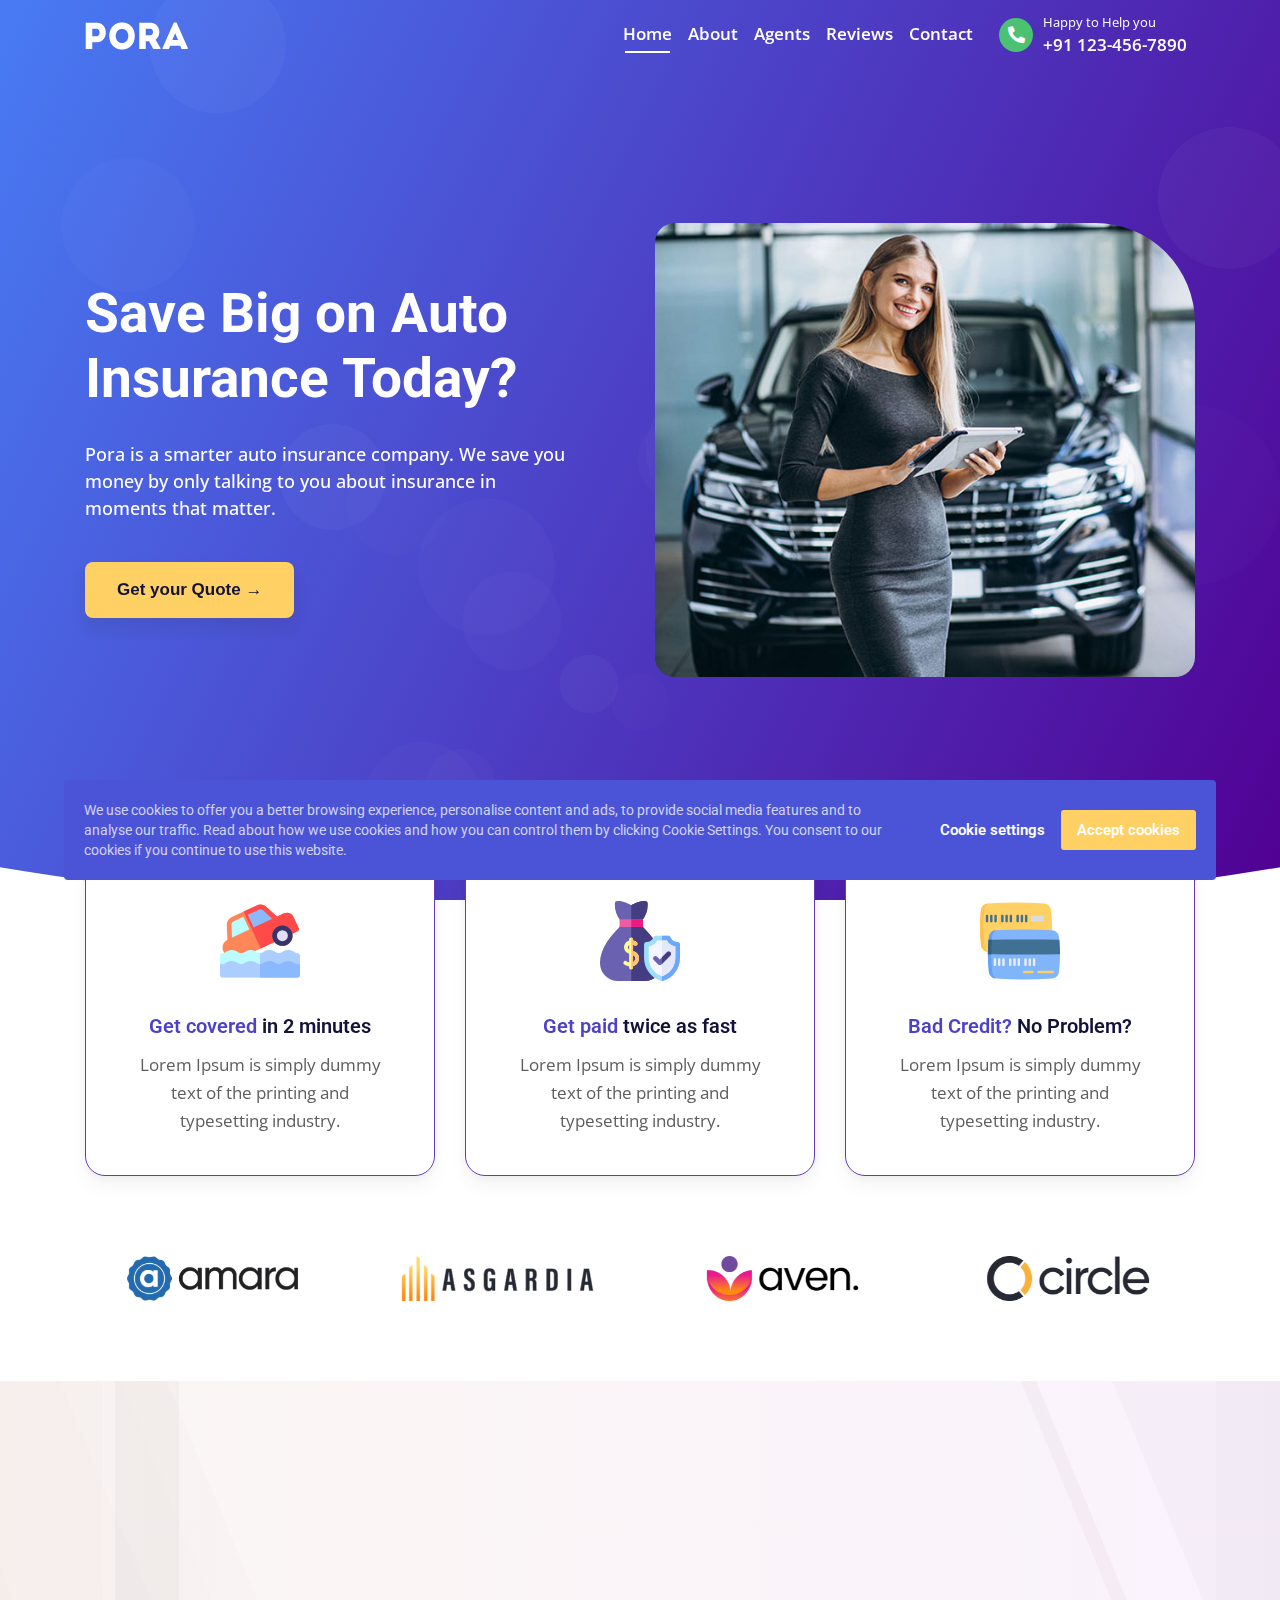
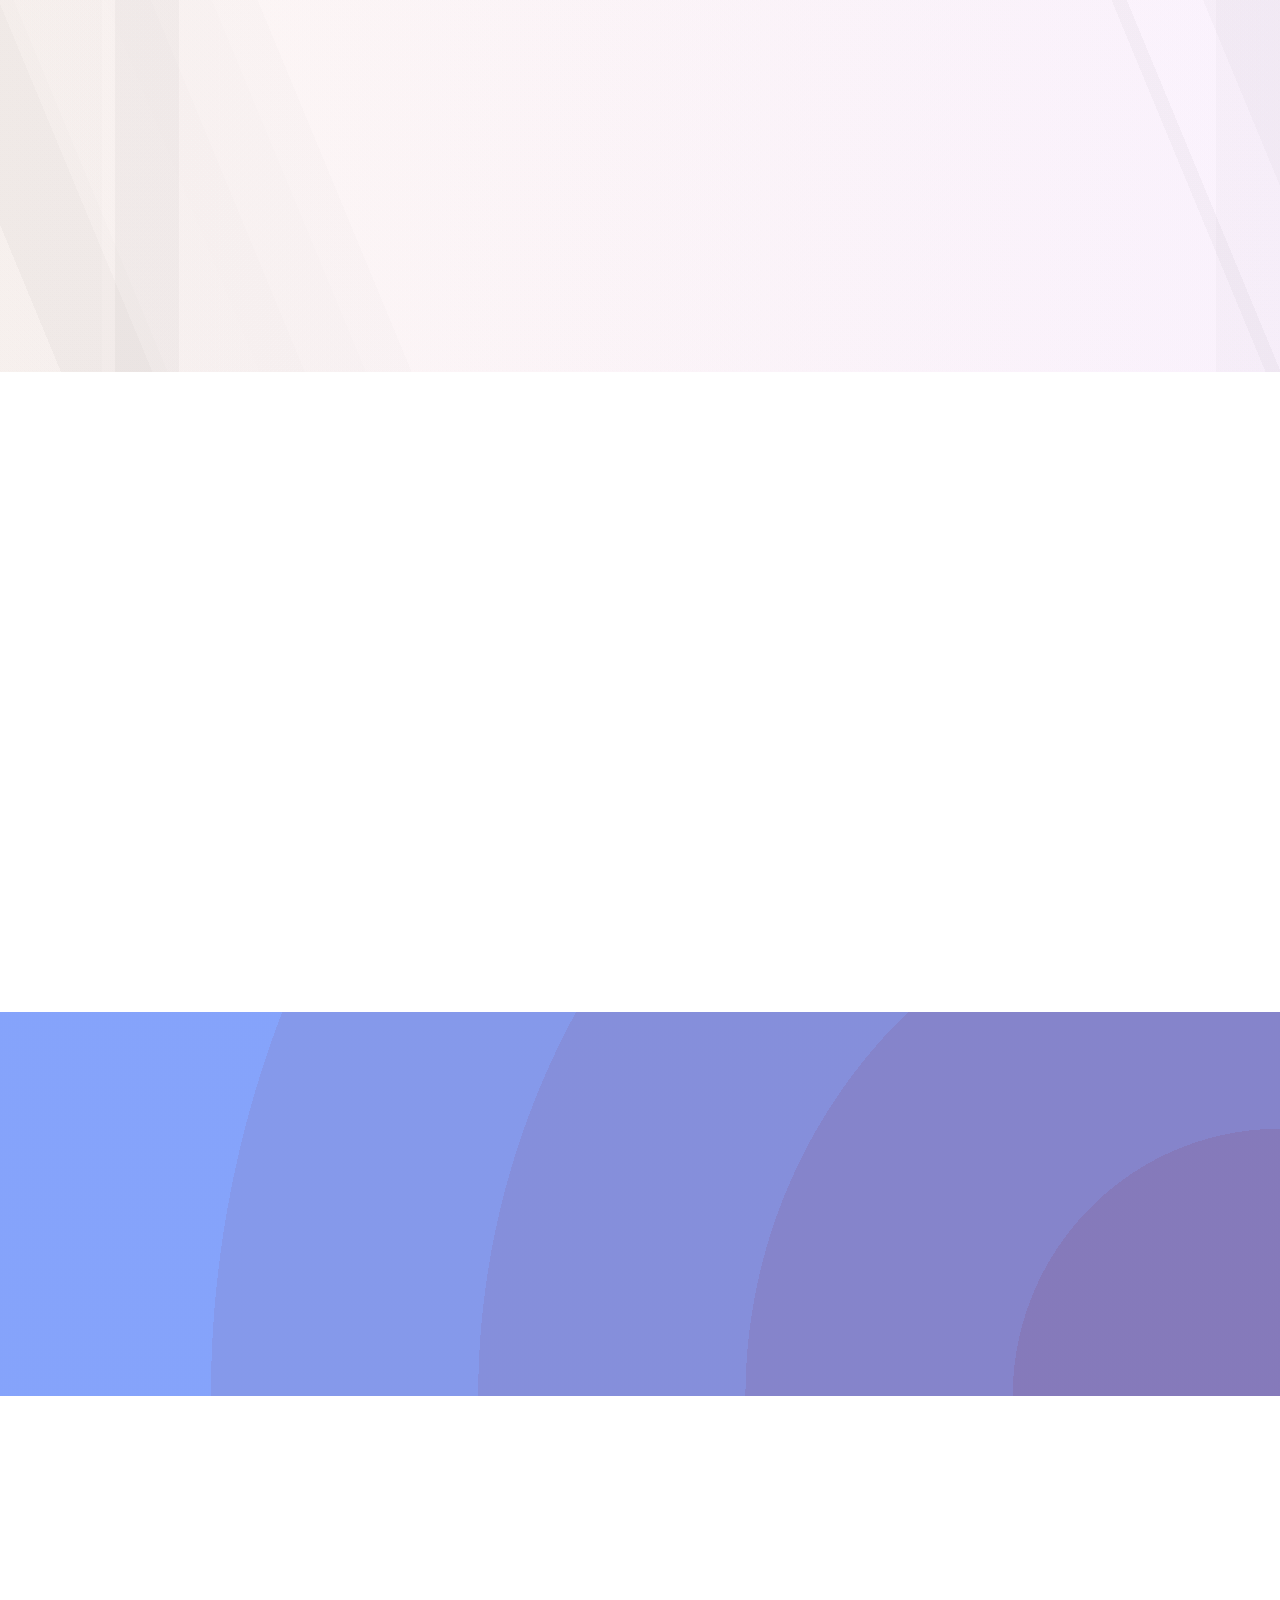
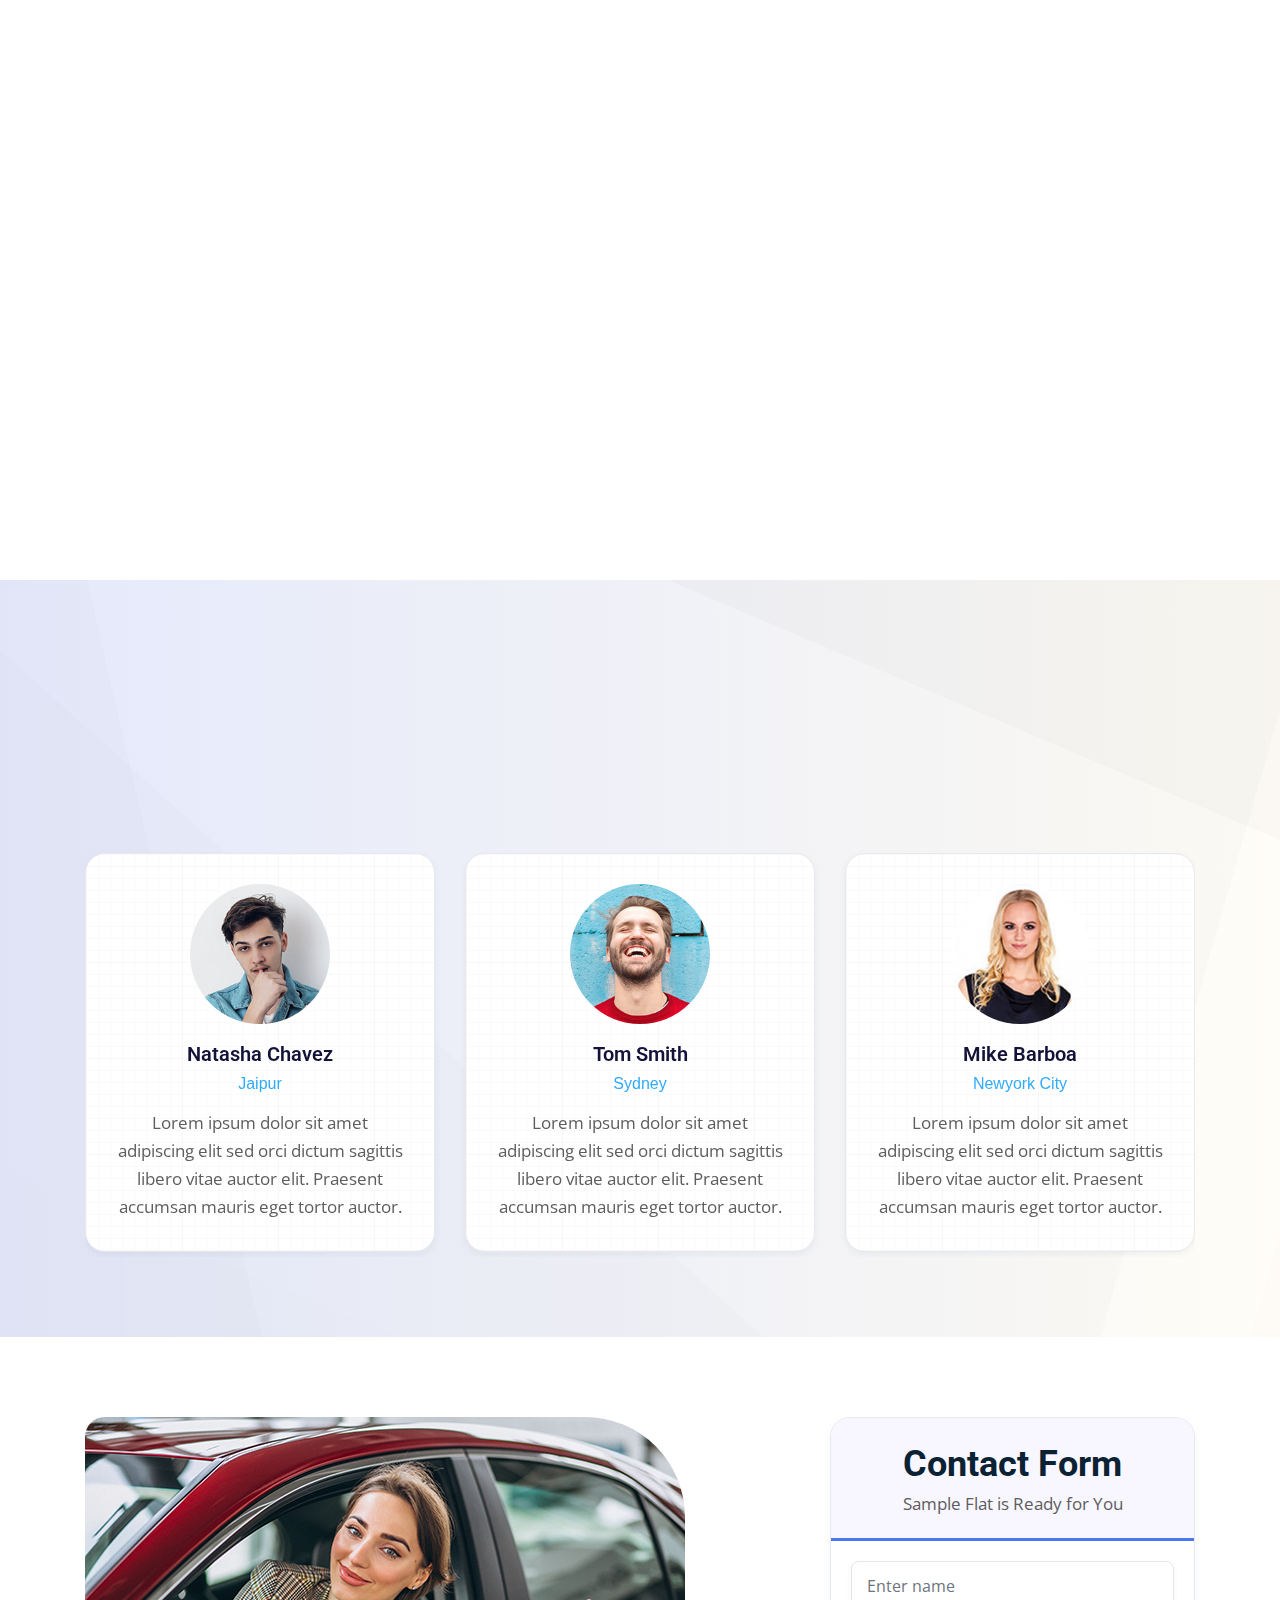
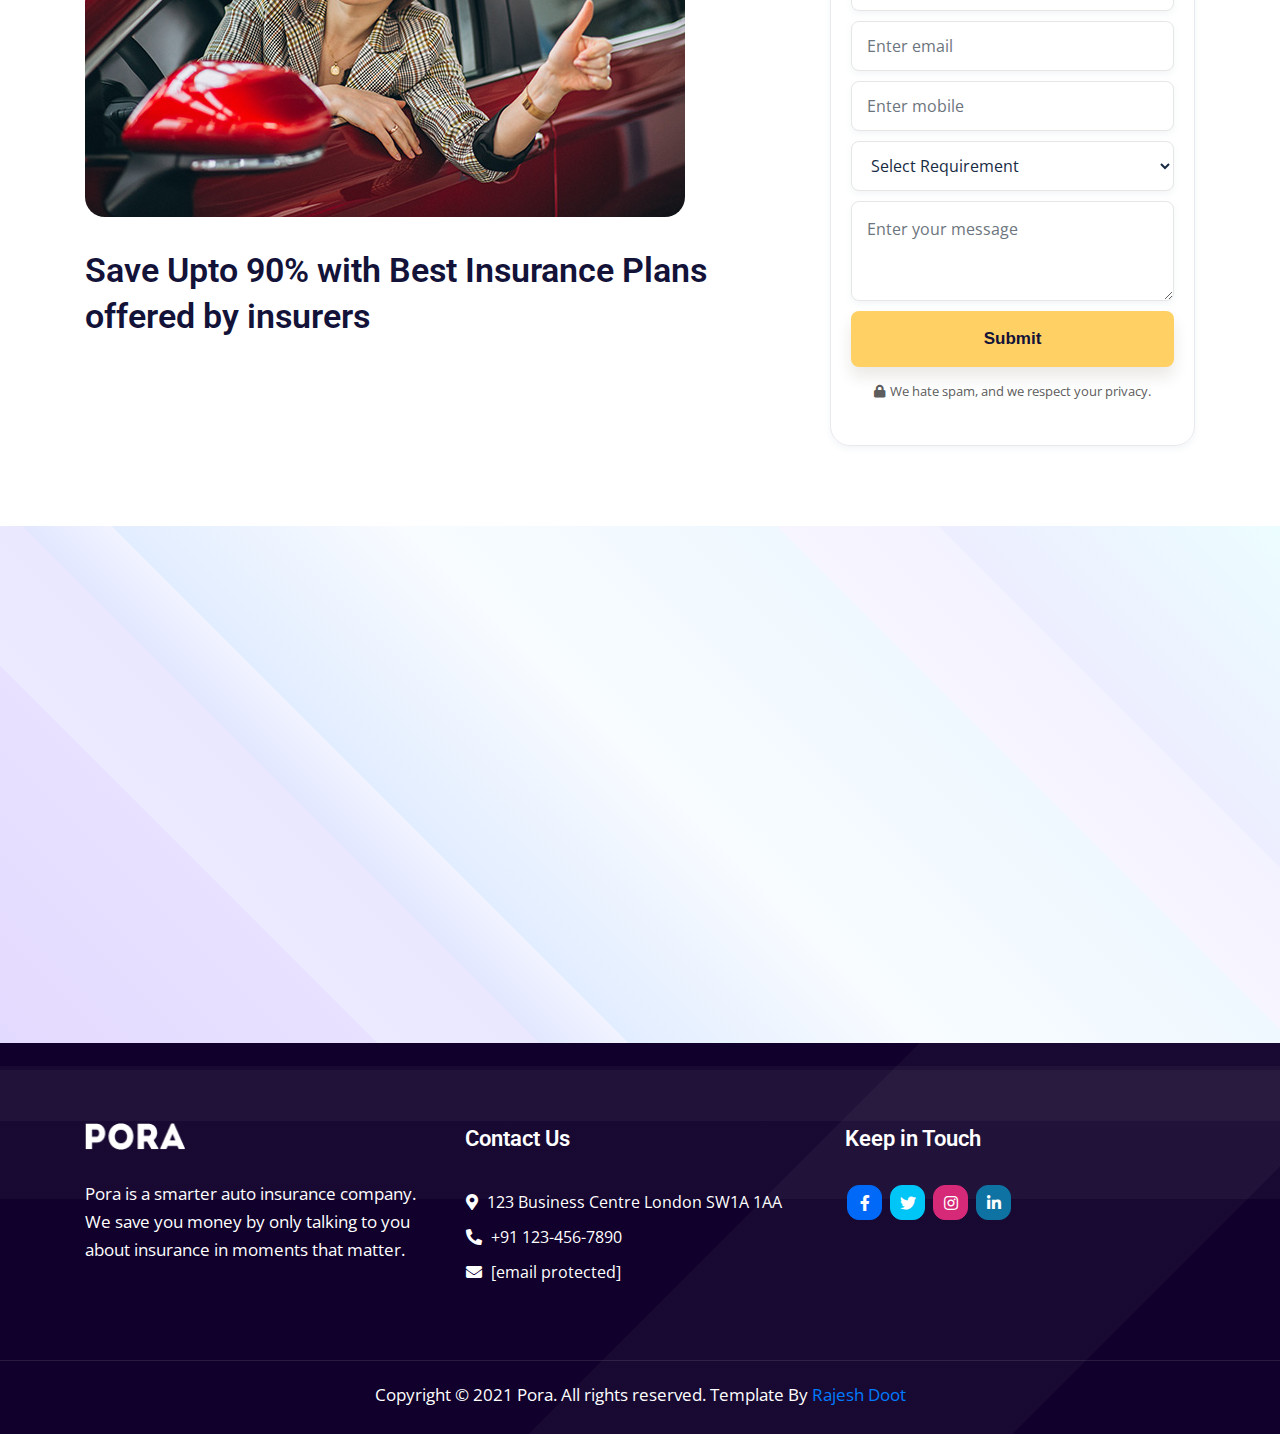
<file: index1.html>
<!DOCTYPE html>
<html lang="en">

<!-- Mirrored from separateweb.com/pora-template/index1.html by HTTrack Website Copier/3.x [XR&CO'2014], Tue, 05 Sep 2023 19:48:08 GMT -->
<head>

<title>Pora - Auto Insurance Agency HTML Landing Page Template</title>

<meta charset="UTF-8">
<meta name="description" content="Insurance Agency HTML Landing Page Template">
<meta name="keywords" content="Insurance Agency HTML Landing Page Template">
<meta name="author" content="rajesh-doot">
<meta name="viewport" content="width=device-width,initial-scale=1">
<meta http-equiv="X-UA-Compatible" content="IE=edge">

<link rel="icon" type="image/png" href="images/common/favicon.png">

<link rel="stylesheet" href="css/bootstrap.min.css">
<link rel="stylesheet" href="css/owl.carousel.min.css">
<link rel="stylesheet" href="https://cdnjs.cloudflare.com/ajax/libs/font-awesome/5.11.2/css/all.min.css">
<link href="css/aos.css" rel="stylesheet">

<link href="https://fonts.googleapis.com/css2?family=Open+Sans:wght@400;600;700&amp;family=Roboto:wght@300;400;500;700&amp;display=swap" rel="stylesheet">

<link rel="stylesheet" type="text/css" href="css/style.css">
<link rel="stylesheet" type="text/css" href="css/responsive.css">
<link href="css/gdpr-cookie.css" rel="stylesheet">
</head>
<body data-spy="scroll" data-target=".navbar" data-offset="100">

<header class="top-header">
<nav class="navbar navbar-expand-lg justify-content-between navbar-mobile fixed-top">
<div class="container">
<a class="navbar-brand" href="index.html">
<img src="images/common/white-logo.png" alt="Logo" class="white-logo">
<img src="images/common/dark-logo.png" alt="Logo" class="dark-logo">
</a>
<div class="hide-desk"> <a class="mobile-btn btn-call" href="tel:123-456-7890"><i class="fas fa-phone-alt"></i> <span><span class="clltxt">Happy to Help you</span> +91 123-456-7890</span></a></div>
<button class="navbar-toggler collapsed" type="button" data-toggle="collapse" data-target="#navbar4" aria-controls="navbar4" aria-expanded="false" aria-label="Toggle navigation">
<span class="icon-bar top-bar"></span>
<span class="icon-bar middle-bar"></span>
<span class="icon-bar bottom-bar"></span>
</button>
<div class="collapse navbar-collapse" id="navbar4">
<ul class="mr-auto"></ul>
<ul class="navbar-nav v-center">
<li class="nav-item"> <a class="nav-link" href="#home">Home</a></li>
<li class="nav-item"> <a class="nav-link" href="#about">About </a></li>
<li class="nav-item"> <a class="nav-link" href="#agent">Agents</a></li>
<li class="nav-item"> <a class="nav-link" href="#review">Reviews</a></li>
<li class="nav-item"> <a class="nav-link" href="#contact">Contact</a></li>
<li class="nav-item"> <a class="nav-link btn-call hide-mob" href="tel:123-456-7890"><i class="fas fa-phone-alt"></i> <span><span class="clltxt">Happy to Help you</span> +91 123-456-7890 </span></a></li>
</ul>
</div>
</div>
</nav>
</header>


<section class="hero-section car-bg" id="home">
<div class="container">
<div class="row">
<div class="col-lg-6 v-center">
<div class="header-heading">
<h1 data-aos="zoom-out-up">Save Big on Auto Insurance Today?</h1>
<p data-aos="zoom-out-up" data-aos-delay="400">Pora is a smarter auto insurance company. We save you money by only talking to you about insurance in moments that matter.</p>
<a href="#form" class="btn-rd" data-aos="zoom-out-up" data-aos-delay="600">Get your Quote →</a>
</div>
</div>
<div class="col-lg-6">
<div class="img-box1 m-mt30" data-aos="fade-In" data-aos-delay="400" data-aos-duration="3000"><img src="images/hero/car-slide.jpg" alt="car" class="img-fluid">
</div>
</div>
</div>
</div>
</section>


<section class="btm-sldrdiv">
<div class="container">
<div class="row text-center">
<div class="col-lg-4 mt60">
<div class="feature-card border-outer hoshd" data-aos="fade-up" data-aos-delay="100">
<div class="card-icon-section"> <img src="images/icons/flood.svg" alt="Security" class="img-fluid"> </div>
<h5 class="mb10"><em>Get covered</em> in 2 minutes</h5>
<p>Lorem Ipsum is simply dummy text of the printing and typesetting industry.</p>
</div>
</div>
<div class="col-lg-4 mt60">
<div class="feature-card border-outer hoshd" data-aos="fade-up" data-aos-delay="300">
<div class="card-icon-section"> <img src="images/icons/money-bag.svg" alt="Security" class="img-fluid"> </div>
<h5 class="mb10"><em>Get paid</em> twice as fast</h5>
<p>Lorem Ipsum is simply dummy text of the printing and typesetting industry.</p>
</div>
</div>
<div class="col-lg-4 mt60">
<div class="feature-card border-outer hoshd" data-aos="fade-up" data-aos-delay="500">
<div class="card-icon-section"> <img src="images/icons/credit-cards.svg" alt="Security" class="img-fluid"> </div>
<h5 class="mb10"><em>Bad Credit?</em> No Problem?</h5>
<p>Lorem Ipsum is simply dummy text of the printing and typesetting industry.</p>
</div>
</div>
</div>
</div>
</section>


<div class="logo-slider pb80 pt80">
<div class="container">
<div class="oc-clients owl-carousel">
<div class="project-logo"><img src="images/logo/uilogos-1.png" alt="text" class="img-fluid"></div>
<div class="project-logo"><img src="images/logo/uilogos-2.png" alt="text" class="img-fluid"></div>
<div class="project-logo"><img src="images/logo/uilogos-3.png" alt="text" class="img-fluid"></div>
<div class="project-logo"><img src="images/logo/uilogos-4.png" alt="text" class="img-fluid"></div>
<div class="project-logo"><img src="images/logo/uilogos-5.png" alt="text" class="img-fluid"></div>
<div class="project-logo"><img src="images/logo/uilogos-6.png" alt="text" class="img-fluid"></div>
<div class="project-logo"><img src="images/logo/uilogos-3.png" alt="text" class="img-fluid"></div>
</div>
</div>
</div>


<section class="about-bg pad-tb" id="about">
<div class="container">
<div class="row m-text-c">
<div class="col-lg-6 v-center">
<div class="about-company">
<h2 class="mb20" data-aos="fade-up" data-aos-delay="100">Serving All Your Insurance Needs</h2>
<p data-aos="fade-up" data-aos-delay="300">Lorem Ipsum is simply dummy text of the printing and typesetting industry. Lorem Ipsum has been the industry's standard dummy text ever since the 1500s, when an unknown printer took a galley of type and scrambled it to make a type specimen book. Lorem Ipsum is simply dummy text of the printing and typesetting industry.</p>
<a href="#form" class="btn-rd mt40" data-aos="fade-up" data-aos-delay="500">Get your Quote →</a>
</div>
</div>
<div class="col-lg-6 v-center">
<div class="img-box1 m-mt30" data-aos="fade-In" data-aos-delay="200"><img src="images/common/car-3.jpg" alt="image" class="img-fluid"></div>
</div>
</div>
</div>
</section>


<section class="why-choos-lg pad-tb">
<div class="container">
<div class="row justify-content-center text-center">
<div class="col-lg-6">
<div class="common-heading text-l">
<h2 class="mb20" data-aos="fade-up" data-aos-delay="100">Why Choose Us</h2>
<p data-aos="fade-up" data-aos-delay="300">Lorem Ipsum is simply dummy text of the printing and typesetting industry. Lorem Ipsum has been the industry's standard dummy.</p>
</div>
</div>
</div>
<div class="row mt20">
<div class="col-lg-6">
<div class="itm-media-object mt40 tilt-3d">
<div class="media" data-aos="fade-up" data-aos-delay="500">
<div class="img-ab-"><img src="images/icons/strategic-plan.svg" alt="icon" class="layer"></div>
<div class="media-body">
<h4>Easy Process</h4>
<p>Lorem ipsum dolor sit amet, consectetur adipiscing elit. Nunc aliquet ligula nec leo elementum semper. Mauris aliquet egestas metus.</p>
</div>
</div>
<div class="media mt40" data-aos="fade-up" data-aos-delay="600">
<div class="img-ab-"><img src="images/icons/pay.svg" alt="icon" class="layer"></div>
<div class="media-body">
<h4>No Hidden Fees</h4>
<p>Lorem ipsum dolor sit amet, consectetur adipiscing elit. Nunc aliquet ligula nec leo elementum semper. Mauris aliquet egestas metus.</p>
</div>
</div>
</div>
</div>
<div class="col-lg-6">
<div class="itm-media-object mt40 tilt-3d">
<div class="media" data-aos="fade-up" data-aos-delay="700">
<div class="img-ab-"><img src="images/icons/writing.svg" alt="icon" class="layer"></div>
<div class="media-body">
<h4>No Obligation</h4>
<p>Lorem ipsum dolor sit amet, consectetur adipiscing elit. Nunc aliquet ligula nec leo elementum semper. Mauris aliquet egestas metus.</p>
</div>
</div>
<div class="media mt40" data-aos="fade-up" data-aos-delay="800">
<div class="img-ab-"><img src="images/icons/customer-service.svg" alt="icon" class="layer"></div>
<div class="media-body">
<h4>100% Free Quotes</h4>
<p>Lorem ipsum dolor sit amet, consectetur adipiscing elit. Nunc aliquet ligula nec leo elementum semper. Mauris aliquet egestas metus.</p>
</div>
</div>
</div>
</div>
</div>
</div>
</section>


<div class="cta-section pad-tb bg-fixed-img" data-parallax="scroll" data-speed="0.5" data-image-src="images/common/car-2.jpg">
<div class="container">
<div class="row justify-content-center text-center">
<div class="col-lg-8">
<div class="cta-heading">
<h2 class="mb20 text-w" data-aos="fade-up" data-aos-delay="100">Request a Free Consultation!</h2>
<p class="text-w" data-aos="fade-up" data-aos-delay="300">Lorem ipsum dolor sit amet, consectetur adipiscing elit. Nunc aliquet ligula nec leo elementum semper Nunc aliquet.</p>
<a href="#form" class="btn-rd mt40" data-aos="fade-up" data-aos-delay="500">Get your Quote →</a>
</div>
</div>
</div>
</div>
</div>


<section class="agent-section pad-tb" id="agent">
<div class="container">
<div class="row justify-content-center text-center">
<div class="col-lg-6">
<div class="common-heading">
<h2 class="mb20" data-aos="fade-up" data-aos-delay="100">Meet The Agents</h2>
<p data-aos="fade-up" data-aos-delay="300">Lorem ipsum dolor sit amet, consectetur adipiscing elit, sed do eiusmod tempor incididunt ut labore et dolore magna aliqua.</p>
</div>
</div>
</div>
<div class="row mt30">
<div class="col-lg-3 col-6 mt30" data-aos="fade-In" data-aos-delay="100">
<div class="full-image-card hover-scale">
<div class="image-div"><a href="#"><img src="images/agents/team-1.jpg" alt="team" class="img-fluid"></a></div>
<div class="info-text-block">
<h5><a href="#">Shakita Daoust</a></h5>
<p>Insurance Agent</p>
<div class="social-links-">
<a href="#" target="blank"><i class="fab fa-facebook-f"></i> </a>
<a href="#" target="blank"><i class="fab fa-twitter"></i> </a>
<a href="#" target="blank"><i class="fab fa-linkedin-in"></i> </a>
</div>
</div>
</div>
</div>
<div class="col-lg-3 col-6 mt30" data-aos="fade-In" data-aos-delay="300">
<div class="full-image-card hover-scale">
<div class="image-div"><a href="#"><img src="images/agents/team-2.jpg" alt="team" class="img-fluid"></a></div>
<div class="info-text-block">
<h5><a href="#">Gerard Licari</a></h5>
<p>Insurance Agent</p>
<div class="social-links-">
<a href="#" target="blank"><i class="fab fa-facebook-f"></i> </a>
<a href="#" target="blank"><i class="fab fa-twitter"></i> </a>
<a href="#" target="blank"><i class="fab fa-linkedin-in"></i> </a>
</div>
</div>
</div>
</div>
<div class="col-lg-3 col-6 mt30" data-aos="fade-In" data-aos-delay="500">
<div class="full-image-card hover-scale">
<div class="image-div"><a href="#"><img src="images/agents/team-3.jpg" alt="team" class="img-fluid"></a></div>
<div class="info-text-block">
<h5><a href="#">Cary Montgomery</a></h5>
<p>Insurance Agent</p>
<div class="social-links-">
<a href="#" target="blank"><i class="fab fa-facebook-f"></i> </a>
<a href="#" target="blank"><i class="fab fa-twitter"></i> </a>
<a href="#" target="blank"><i class="fab fa-linkedin-in"></i> </a>
</div>
</div>
</div>
</div>
<div class="col-lg-3 col-6 mt30" data-aos="fade-In" data-aos-delay="700">
<div class="full-image-card hover-scale">
<div class="image-div"><a href="#"><img src="images/agents/team-4.jpg" alt="team" class="img-fluid"></a></div>
<div class="info-text-block">
<h5><a href="#">Herman Running</a></h5>
<p>Insurance Agent</p>
<div class="social-links-">
<a href="#" target="blank"><i class="fab fa-facebook-f"></i> </a>
<a href="#" target="blank"><i class="fab fa-twitter"></i> </a>
<a href="#" target="blank"><i class="fab fa-linkedin-in"></i> </a>
</div>
</div>
</div>
</div>
</div>
</div>
</section>


<section class="reviews-section pad-tb review-bg" id="review">
<div class="container">
<div class="row justify-content-center text-center">
<div class="col-lg-6">
<div class="common-heading">
<h2 class="mb20" data-aos="fade-up" data-aos-delay="100">Our Client Reviews</h2>
<p data-aos="fade-up" data-aos-delay="300">Lorem ipsum dolor sit amet, consectetur adipiscing elit, sed do eiusmod tempor incididunt ut labore et dolore magna aliqua.</p>
</div>
</div>
</div>
<div class="row mt60">
<div class="col-lg-12">
<div class="owl-review owl-carousel mt45">
<div class="reviews-card up-hor">
<img src="images/reviews/review-image-1.jpg" alt="review">
<h5>Natasha Chavez <span>Jaipur</span></h5>
<p>Lorem ipsum dolor sit amet adipiscing elit sed orci dictum sagittis libero vitae auctor elit. Praesent accumsan mauris eget tortor auctor.</p>
</div>
<div class="reviews-card up-hor">
<img src="images/reviews/review-image-2.jpg" alt="review">
<h5>Tom Smith<span>Sydney</span></h5>
<p>Lorem ipsum dolor sit amet adipiscing elit sed orci dictum sagittis libero vitae auctor elit. Praesent accumsan mauris eget tortor auctor.</p>
</div>
<div class="reviews-card up-hor">
<img src="images/reviews/review-image-3.jpg" alt="review">
<h5>Mike Barboa<span>Newyork City</span></h5>
<p>Lorem ipsum dolor sit amet adipiscing elit sed orci dictum sagittis libero vitae auctor elit. Praesent accumsan mauris eget tortor auctor.</p>
</div>
<div class="reviews-card up-hor">
<img src="images/reviews/review-image-2.jpg" alt="review">
<h5>John Doe<span>Los Angeles</span></h5>
<p>Lorem ipsum dolor sit amet adipiscing elit sed orci dictum sagittis libero vitae auctor elit. Praesent accumsan mauris eget tortor auctor.</p>
</div>
</div>
</div>
</div>
</div>
</section>


<div class="enquire-form pad-tb" id="contact">
<div class="container">
<div class="row m-text-c">
<div class="col-lg-8">
<div class="img-box1"><img src="images/common/car-5.jpg" alt="image" class="img-fluid"></div>
<h3 class="mt30">Save Upto 90% with Best Insurance Plans offered by insurers</h3>
</div>
<div class="col-lg-4 pl0 m-mt30" id="form">
<div class="form-block">
<div class="form-header">
<h2><span>Contact Form</span></h2>
<p>Sample Flat is Ready for You</p>
</div>
<form role="form" id="contactForm" data-toggle="validator" class="shake">
<div class="row">
<div class="form-group col-sm-12">
<input type="text" class="form-control" id="name" placeholder="Enter name" required data-error="Please fill Out">
<div class="help-block with-errors"></div>
</div>
<div class="form-group col-sm-12">
<input type="email" class="form-control" id="email" placeholder="Enter email" required>
<div class="help-block with-errors"></div>
</div>
</div>
<div class="row">
<div class="form-group col-sm-12">
<input type="text" class="form-control" id="mobile" placeholder="Enter mobile" required data-error="Please fill Out">
<div class="help-block with-errors"></div>
</div>
<div class="form-group col-sm-12">
<select name="Dtype" id="Dtype" class="form-control" required>
<option value>Select Requirement</option>
<option value="op1">Option 1</option>
<option value="op2">Option 2</option>
<option value="op3">Option 3</option>
</select>
<div class="help-block with-errors"></div>
</div>
</div>
<div class="form-group">
<textarea id="message" class="form-control" rows="5" placeholder="Enter your message" required></textarea>
<div class="help-block with-errors"></div>
</div>
<button type="submit" id="form-submit" class="btn-rd w-100">Submit</button>
<p class="trm"><i class="fas fa-lock"></i>We hate spam, and we respect your privacy.</p>
<div id="msgSubmit" class="h3 text-center hidden"></div>
<div class="clearfix"></div>
</form>
</div>
</div>
</div>
</div>
</div>


<section class="faq-section pad-tb review-bg2">
<div class="container">
<div class="row justify-content-center text-center">
<div class="col-lg-8">
<div class="common-heading">
<h2 data-aos="fade-up" data-aos-delay="100">Frequently Asked Questions</h2>
</div>
</div>
</div>
<div class="row justify-content-center mt60">
<div class="col-lg-8" data-aos="fade-up" data-aos-delay="300">
<div id="accordion3" class="accordion">
<div class="card-2">
<div class="card-header" id="acc1">
<button class="btn btn-link btn-block text-left acc-icon" type="button" data-toggle="collapse" data-target="#collapse-1" aria-expanded="false" aria-controls="collapse-1">
What Is Pora Insurance?
</button>
</div>
<div id="collapse-1" class="card-body p0 collapse show" aria-labelledby="acc1" data-parent="#accordion3">
<div class="data-reqs">
<p>Lorem Ipsum is simply dummy text of the printing and typesetting industry. Lorem Ipsum has been the industry's specimen book. Lorem Ipsum is simply dummy text of the printing and typesetting industry. </p>
</div>
</div>
</div>
<div class="card-2 mt10">
<div class="card-header" id="acc2">
<button class="btn btn-link btn-block text-left acc-icon collapsed" type="button" data-toggle="collapse" data-target="#collapse-2" aria-expanded="false" aria-controls="collapse-2">
What kind of insurance policies does Pora Insurance offer?
</button>
</div>
<div id="collapse-2" class="card-body p0 collapse" aria-labelledby="acc2" data-parent="#accordion3">
<div class="data-reqs">
<p>Lorem Ipsum is simply dummy text of the printing and typesetting industry. Lorem Ipsum has been the industry's specimen book. Lorem Ipsum is simply dummy text of the printing and typesetting industry. </p>
</div>
</div>
</div>
<div class="card-2 mt10">
<div class="card-header" id="acc3">
<button class="btn btn-link btn-block text-left acc-icon collapsed" type="button" data-toggle="collapse" data-target="#collapse-3" aria-expanded="false" aria-controls="collapse-3">
How long does it take to buy an Insurance Policy on Pora Insurance?
</button>
</div>
<div id="collapse-3" class="card-body p0 collapse" aria-labelledby="acc3" data-parent="#accordion3">
<div class="data-reqs">
<p>Lorem Ipsum is simply dummy text of the printing and typesetting industry. Lorem Ipsum has been the industry's specimen book. Lorem Ipsum is simply dummy text of the printing and typesetting industry. </p>
</div>
</div>
</div>
</div>
</div>
</div>
</div>
</section>


<footer>
<div class="container">
<div class="row">
<div class="col-lg-4">
<div class="footer- mt30 mb30">
<a href="javascript:void(0)"><img src="images/common/white-logo.png" alt="logo"></a>
</div>
<p>Pora is a smarter auto insurance company. We save you money by only talking to you about insurance in moments that matter.</p>
</div>
<div class="col-lg-4 col-md-6">
<h4 class="mt30 mb30 text-w">Contact Us</h4>
<ul class="footer-address-list">
<li><i class="fas fa-map-marker-alt"></i> 123 Business Centre London SW1A 1AA</li>
<li><i class="fas fa-phone-alt"></i> <a href="tel:+91123-456-7890">+91 123-456-7890 </a></li>
<li><i class="fas fa-envelope"></i> <a href="https://separateweb.com/cdn-cgi/l/email-protection#3950575f56795b4c4a50575c4a4a5758545c175a5654"><span class="__cf_email__" data-cfemail="6d04030b022d0f181e0403081e1e030c0008430e0200">[email&#160;protected]</span></a></li>
</ul>
</div>
<div class="col-lg-4 col-md-6">
<h4 class="mt30 mb30 text-w">Keep in Touch </h4>
<div class="footer-social-media-icons">
<a href="javascript:void(0)" target="blank" class="facebook"><i class="fab fa-facebook-f"></i></a>
<a href="javascript:void(0)" target="blank" class="twitter"><i class="fab fa-twitter"></i></a>
<a href="javascript:void(0)" target="blank" class="instagram"><i class="fab fa-instagram"></i></a>
<a href="javascript:void(0)" target="blank" class="linkedin"><i class="fab fa-linkedin-in"></i></a>
</div>
</div>
</div>
</div>
<div class="copyright">
<div class="container">
<div class="row">
<div class="col-lg-12">
<div class="footer-ft">
<p>Copyright © 2021 Pora. All rights reserved. Template By <a href="https://themeforest.net/user/rajesh-doot/portfolio" target="blank">Rajesh Doot</a></p>
</div>
</div>
</div>
</div>
</div>
</footer>


<script data-cfasync="false" src="https://separateweb.com/cdn-cgi/scripts/5c5dd728/cloudflare-static/email-decode.min.js"></script><script src="js/jquery.min.js"></script>
<script src="js/bootstrap.min.js"></script>
<script src="js/pora.js.plugin.js"></script>

<script src="js/validator.min.js"></script>
<script src="js/form-scripts.js"></script>

<script src="js/gdprcookies.js"></script>

<script src="js/main.js"></script>
<script>
         gdprCookieNotice({
           statement: 'https://themeforest.net',
           performance: ['JSESSIONID'],
           analytics: ['_gat', 'ga'],
           marketing: ['SSID']
         });
         </script>
</body>

<!-- Mirrored from separateweb.com/pora-template/index1.html by HTTrack Website Copier/3.x [XR&CO'2014], Tue, 05 Sep 2023 19:48:38 GMT -->
</html>
</file>
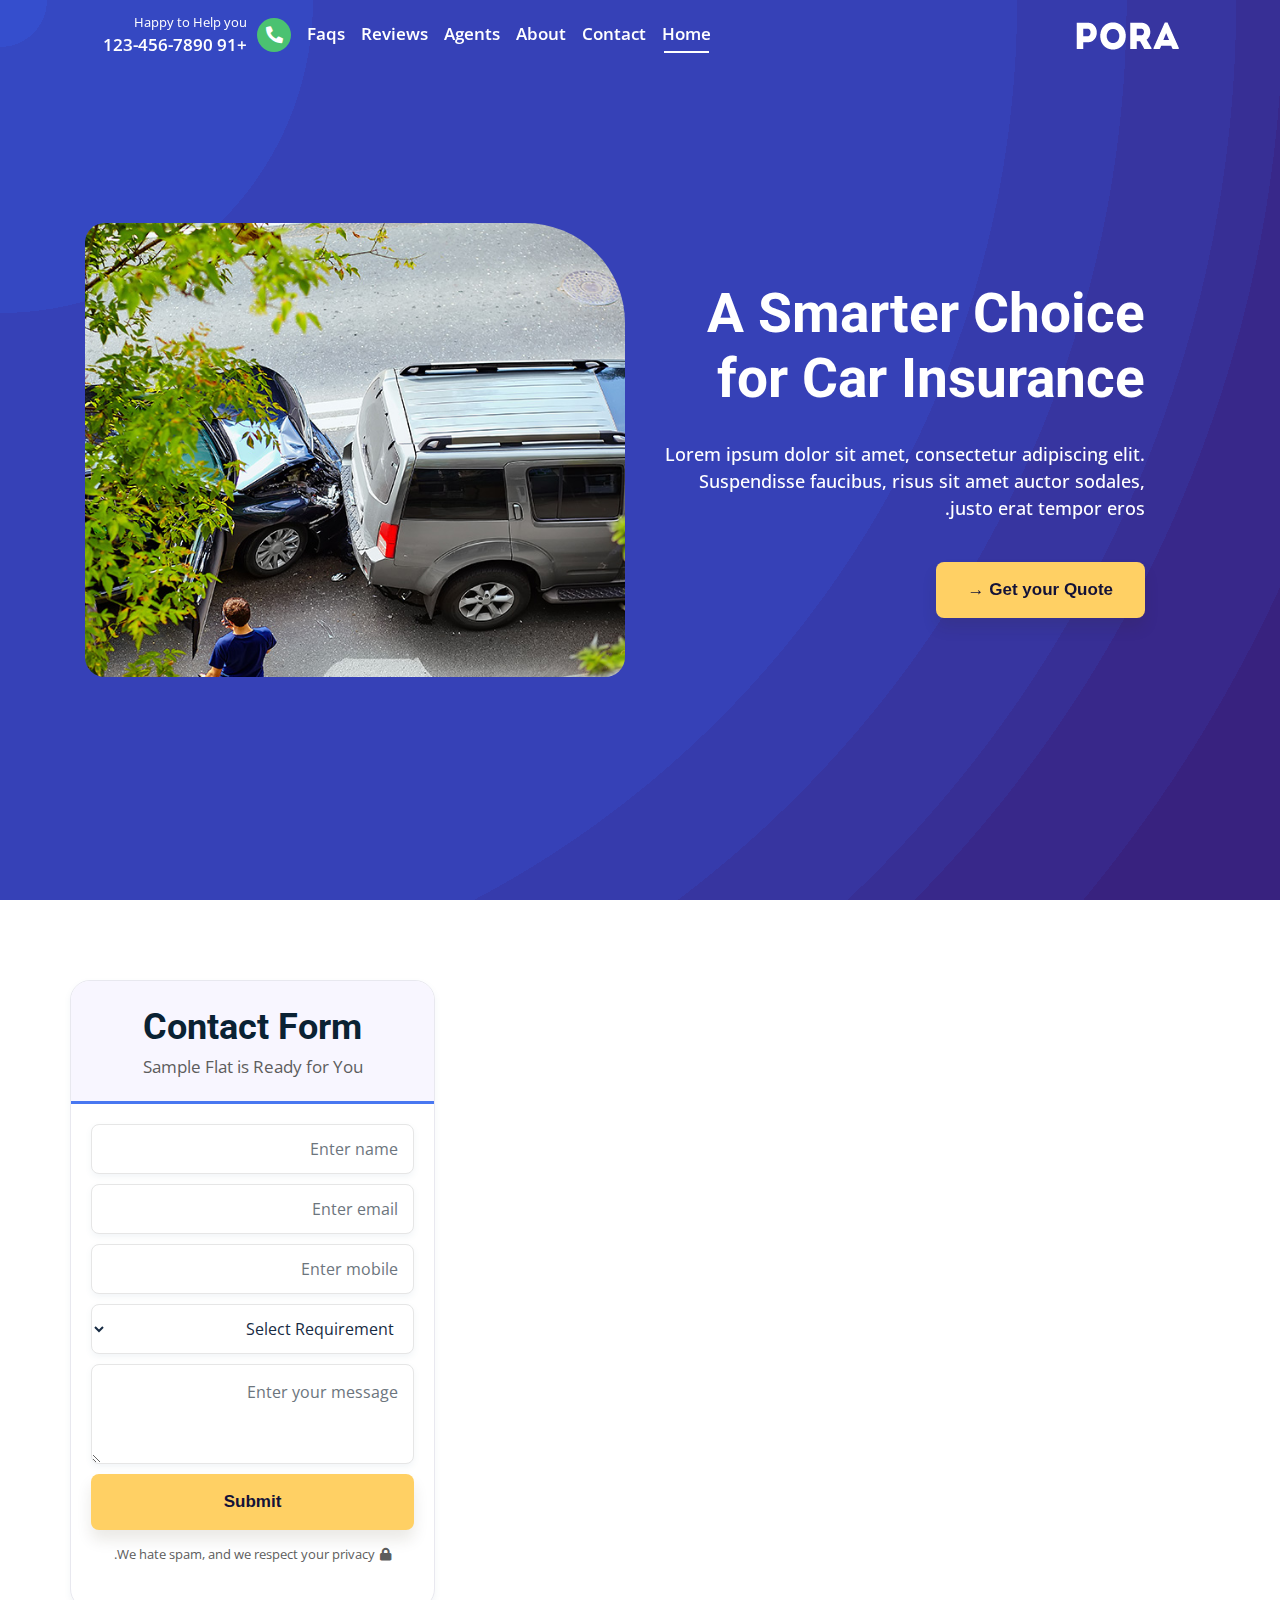
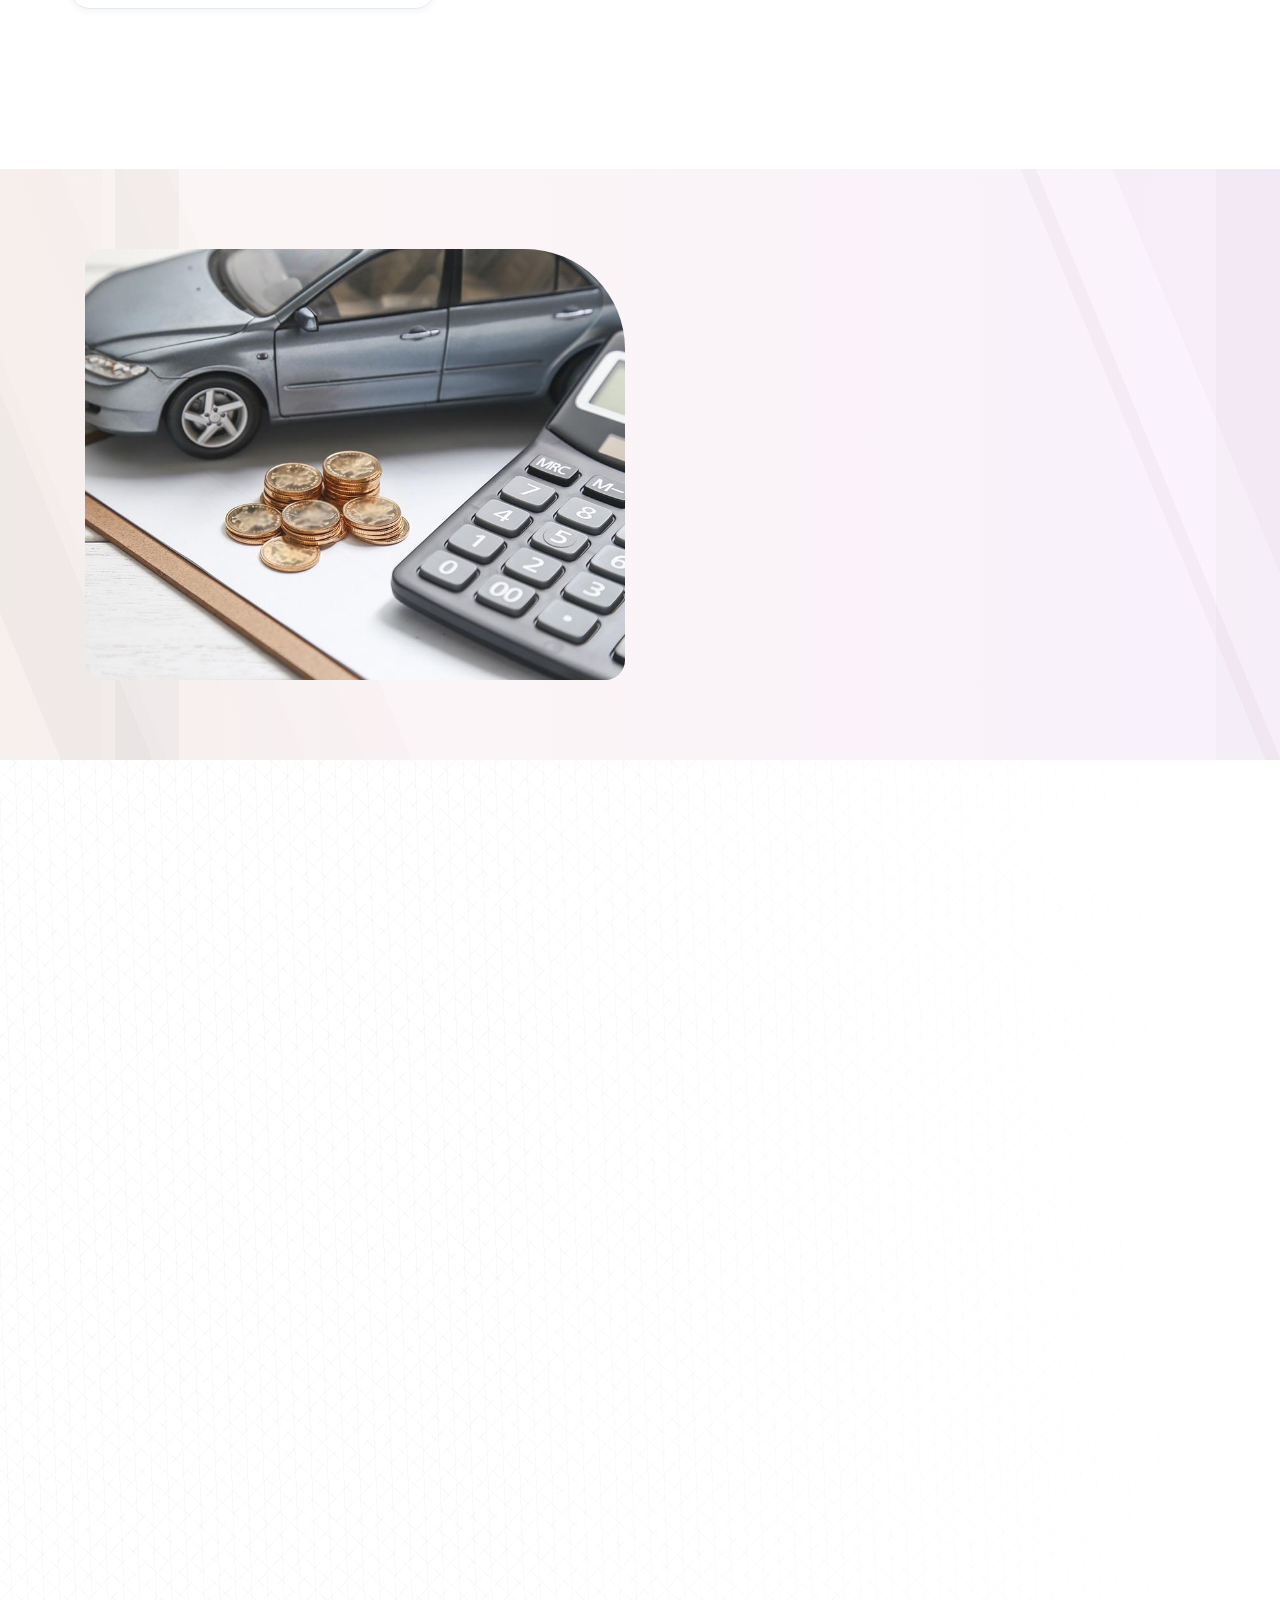
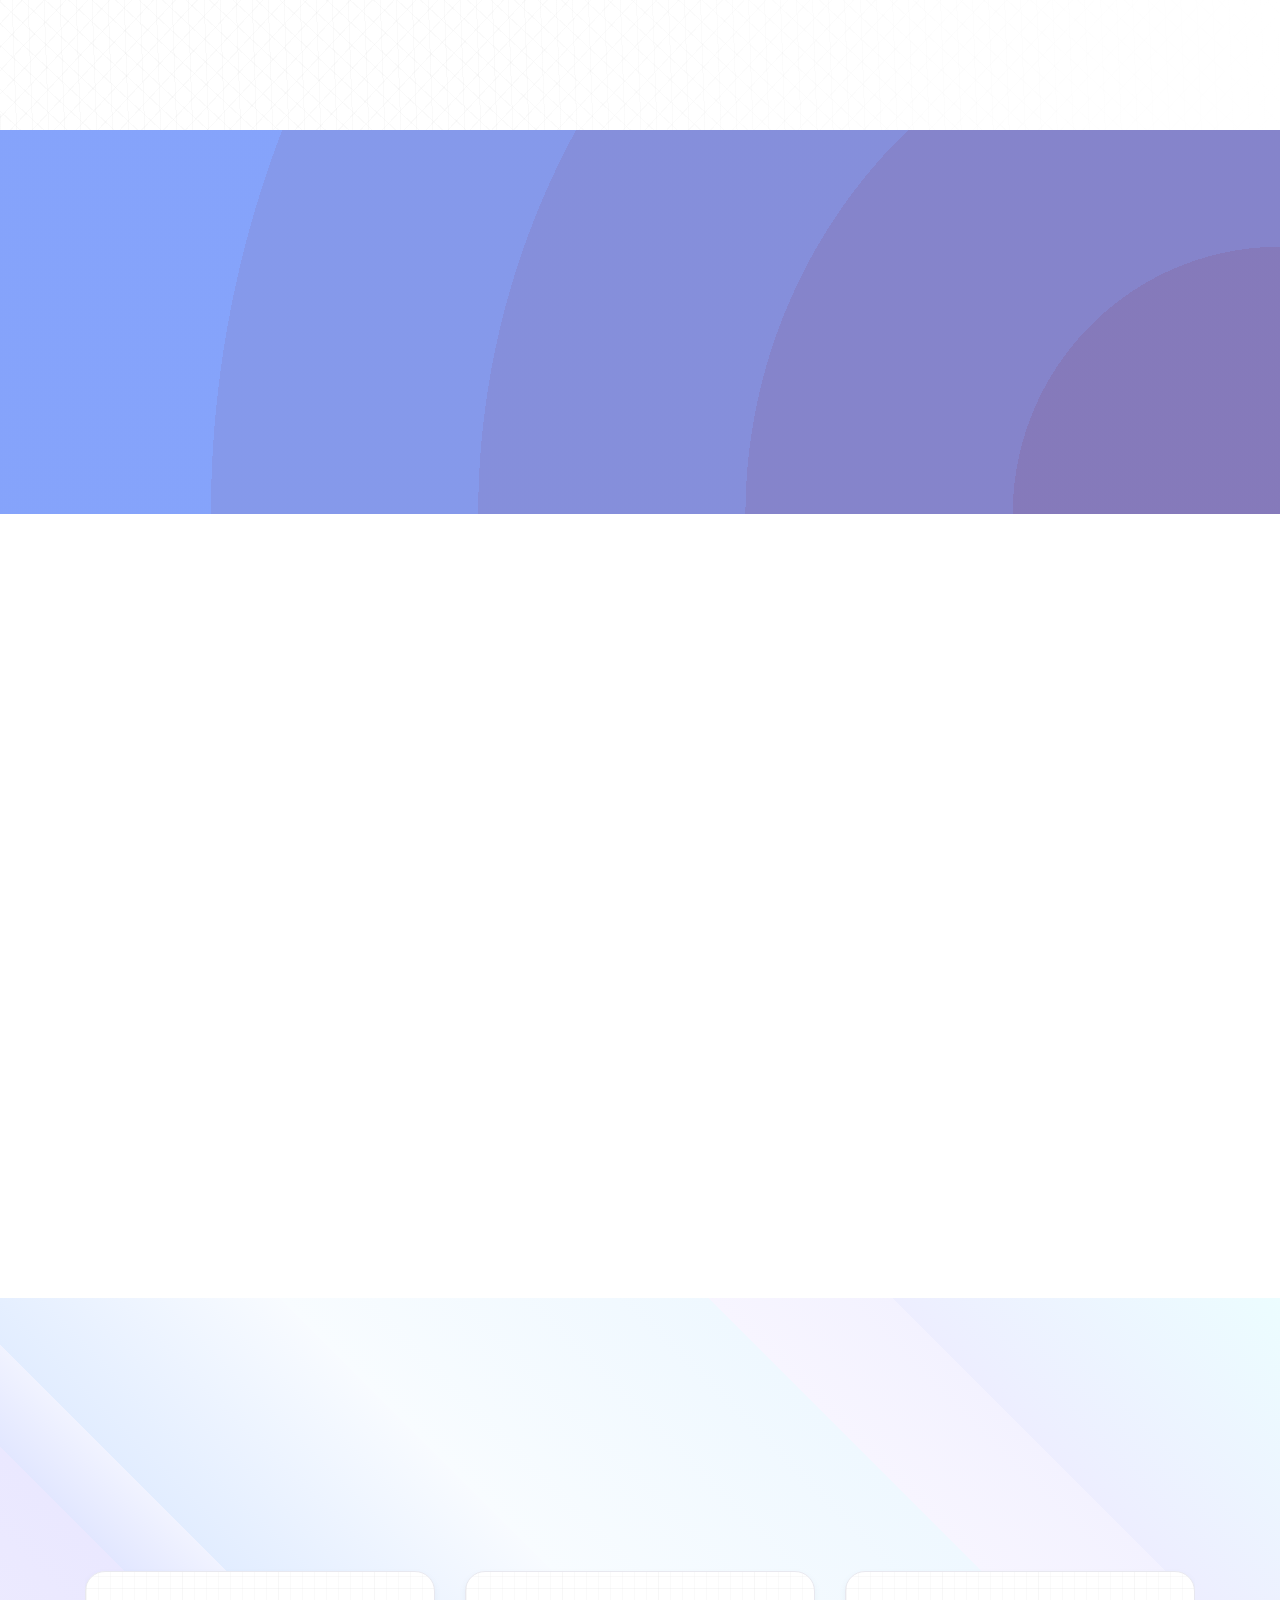
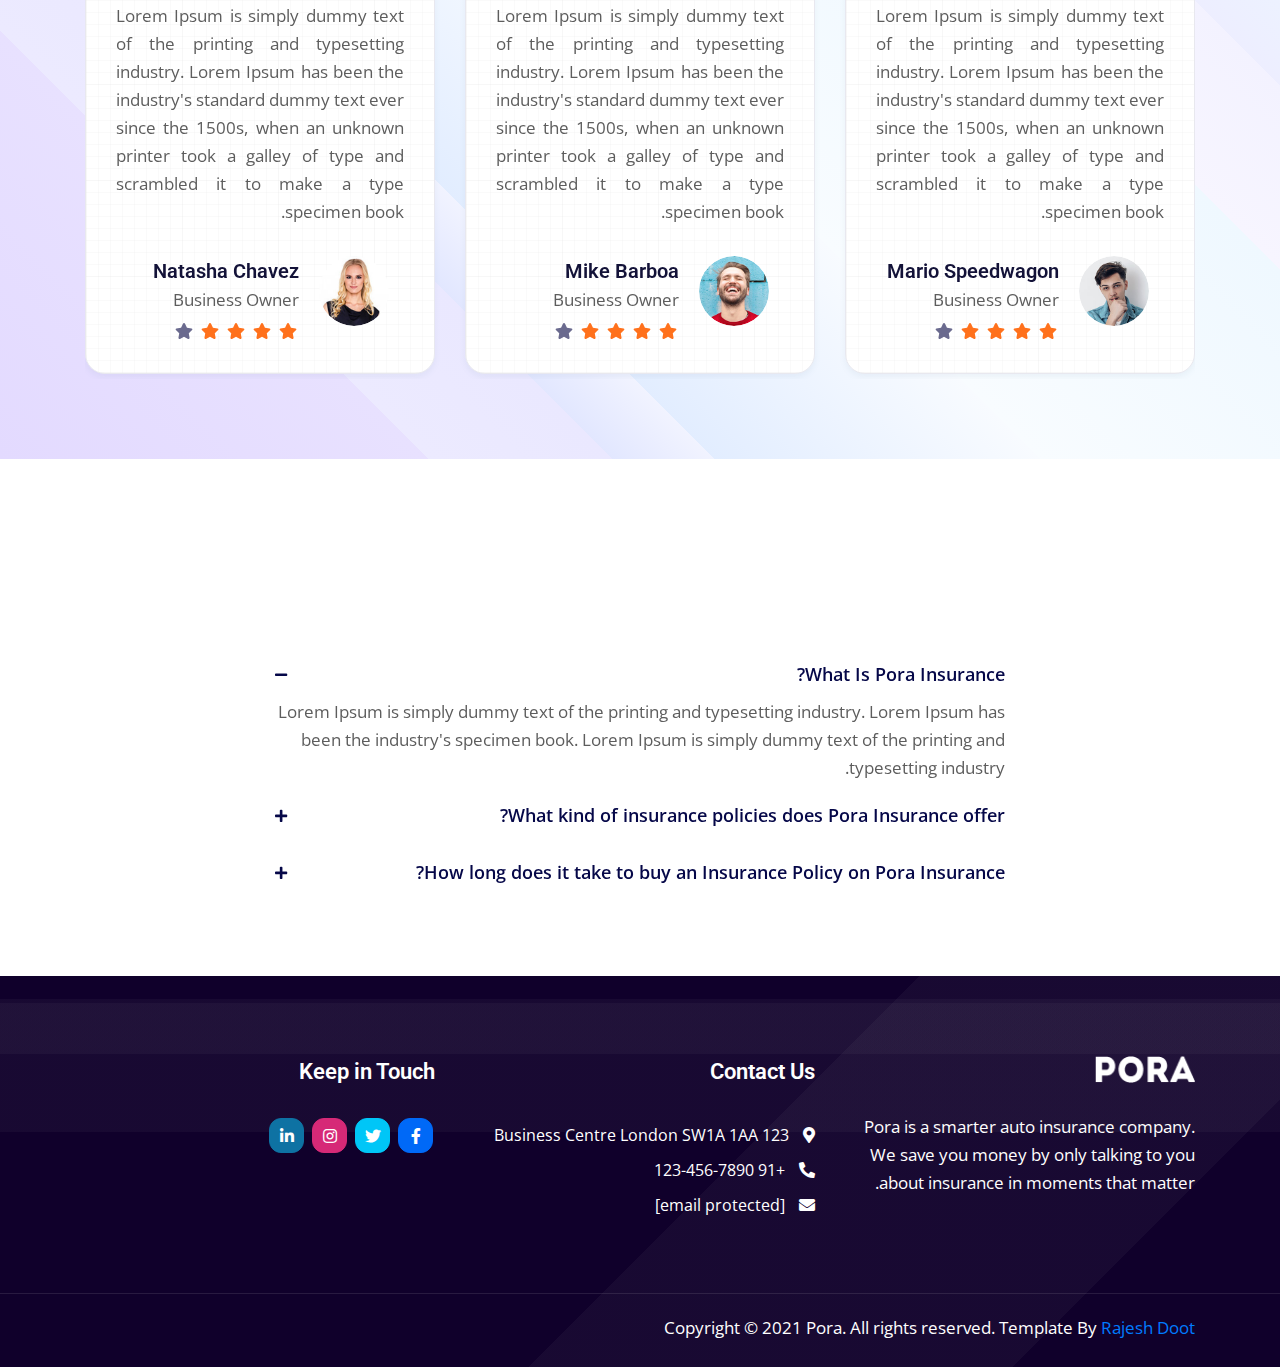
<file: index2-rtl.html>
﻿<!DOCTYPE html>
<html lang="en" dir="rtl">

<!-- Mirrored from separateweb.com/pora-template/index2-rtl.html by HTTrack Website Copier/3.x [XR&CO'2014], Tue, 05 Sep 2023 19:50:41 GMT -->
<head>

<title>Pora - Auto Insurance Agency HTML Landing Page Template</title>

<meta charset="UTF-8">
<meta name="description" content="Insurance Agency HTML Landing Page Template">
<meta name="keywords" content="Insurance Agency HTML Landing Page Template">
<meta name="author" content="rajesh-doot">
<meta name="viewport" content="width=device-width,initial-scale=1">
<meta http-equiv="X-UA-Compatible" content="IE=edge">

<link rel="icon" type="image/png" href="images/common/favicon.png">

<link rel="stylesheet" href="css/bootstrap.min.css">
<link rel="stylesheet" href="css/rtl-bootstrap.min.css">
<link rel="stylesheet" href="css/owl.carousel.min.css">
<link rel="stylesheet" href="https://cdnjs.cloudflare.com/ajax/libs/font-awesome/5.11.2/css/all.min.css">
<link href="css/aos.css" rel="stylesheet">

<link href="https://fonts.googleapis.com/css2?family=Open+Sans:wght@400;600;700&amp;family=Roboto:wght@300;400;500;700&amp;display=swap" rel="stylesheet">

<link rel="stylesheet" type="text/css" href="css/style.css">
<link rel="stylesheet" type="text/css" href="css/responsive.css">
<link rel="stylesheet" type="text/css" href="css/rtl-css.css">
</head>
<body data-spy="scroll" data-target=".navbar" data-offset="100">

<header class="top-header">
<nav class="navbar navbar-expand-lg justify-content-between navbar-mobile fixed-top">
<div class="container">
<a class="navbar-brand" href="index.html">
<img src="images/common/white-logo.png" alt="Logo" class="white-logo">
<img src="images/common/dark-logo.png" alt="Logo" class="dark-logo">
</a>
<div class="hide-desk"> <a class="mobile-btn btn-call" href="tel:123-456-7890"><i class="fas fa-phone-alt"></i> <span><span class="clltxt">Happy to Help you</span> +91 123-456-7890</span></a></div>
<button class="navbar-toggler collapsed" type="button" data-toggle="collapse" data-target="#navbar4" aria-controls="navbar4" aria-expanded="false" aria-label="Toggle navigation">
<span class="icon-bar top-bar"></span>
<span class="icon-bar middle-bar"></span>
<span class="icon-bar bottom-bar"></span>
</button>
<div class="collapse navbar-collapse" id="navbar4">
<ul class="mr-auto"></ul>
<ul class="navbar-nav v-center">
<li class="nav-item"> <a class="nav-link" href="#home">Home</a></li>
<li class="nav-item"> <a class="nav-link" href="#contact">Contact</a></li>
<li class="nav-item"> <a class="nav-link" href="#about">About </a></li>
<li class="nav-item"> <a class="nav-link" href="#agent">Agents</a></li>
<li class="nav-item"> <a class="nav-link" href="#review">Reviews</a></li>
<li class="nav-item"> <a class="nav-link" href="#faq">Faqs</a></li>
<li class="nav-item"> <a class="nav-link btn-call hide-mob" href="tel:123-456-7890"><i class="fas fa-phone-alt"></i> <span><span class="clltxt">Happy to Help you</span> +91 123-456-7890 </span></a></li>
</ul>
</div>
</div>
</nav>
</header>


<section class="hero-section car-bg2" id="home">
<div class="container">
<div class="row">
<div class="col-lg-6 v-center">
<div class="header-heading">
<h1 data-aos="zoom-out-up">A Smarter Choice for Car Insurance</h1>
<p data-aos="zoom-out-up" data-aos-delay="400">Lorem ipsum dolor sit amet, consectetur adipiscing elit. Suspendisse faucibus, risus sit amet auctor sodales, justo erat tempor eros.</p>
<a href="#form" class="btn-rd" data-aos="zoom-out-up" data-aos-delay="600">Get your Quote →</a>
</div>
</div>
<div class="col-lg-6">
<div class="img-box1 m-mt30" data-aos="fade-In" data-aos-delay="400" data-aos-duration="2000"><img src="images/hero/car-slide-1.jpg" alt="car" class="img-fluid">
</div>
</div>
</div>
</div>
</section>


<div class="enquire-form pad-tb" id="contact">
<div class="container">
<div class="row">
<div class="col-lg-8">
<div class="cta-heading m-text-c">
<h2 class="mb10" data-aos="fade-up" data-aos-delay="100">Key Features :-</h2>
<p data-aos="fade-up" data-aos-delay="300">Special features only with our company</p>
</div>
<div class="key-features itm-media-object mt60">
<div class="media" data-aos="fade-In" data-aos-delay="100">
<div class="img-ab-"><img src="images/icons/customer-service.svg" alt="icon" class="layer"></div>
<div class="media-body">
<h4><em>5 Minutes </em> Policy Issuance</h4>
<p>Lorem ipsum dolor sit amet, consectetur adipiscing elit. Nunc aliquet ligula nec leo elementum semper. Mauris aliquet egestas metus.</p>
</div>
</div>
<div class="media mt30" data-aos="fade-In" data-aos-delay="300">
<div class="img-ab-"><img src="images/icons/happiness.svg" alt="icon" class="layer"></div>
<div class="media-body">
<h4><em>Over 11.5 lac </em> Happy Customers</h4>
<p>Lorem ipsum dolor sit amet, consectetur adipiscing elit. Nunc aliquet ligula nec leo elementum semper. Mauris aliquet egestas metus.</p>
</div>
</div>
<div class="media mt30" data-aos="fade-In" data-aos-delay="500">
<div class="img-ab-"><img src="images/icons/support.svg" alt="icon" class="layer"></div>
<div class="media-body">
<h4><em>Dedicated </em> Support Team</h4>
<p>Lorem ipsum dolor sit amet, consectetur adipiscing elit. Nunc aliquet ligula nec leo elementum semper. Mauris aliquet egestas metus.</p>
</div>
</div>
</div>
</div>
<div class="col-lg-4 pl0 m-mt30" id="form">
<div class="form-block">
<div class="form-header">
<h2><span>Contact Form</span></h2>
<p>Sample Flat is Ready for You</p>
</div>
<form role="form" id="contactForm" data-toggle="validator" class="shake">
<div class="row">
<div class="form-group col-sm-12">
<input type="text" class="form-control" id="name" placeholder="Enter name" required data-error="Please fill Out">
<div class="help-block with-errors"></div>
</div>
<div class="form-group col-sm-12">
<input type="email" class="form-control" id="email" placeholder="Enter email" required>
<div class="help-block with-errors"></div>
</div>
</div>
<div class="row">
<div class="form-group col-sm-12">
<input type="text" class="form-control" id="mobile" placeholder="Enter mobile" required data-error="Please fill Out">
<div class="help-block with-errors"></div>
</div>
<div class="form-group col-sm-12">
<select name="Dtype" id="Dtype" class="form-control" required>
<option value>Select Requirement</option>
<option value="op1">Option 1</option>
<option value="op2">Option 2</option>
<option value="op3">Option 3</option>
</select>
<div class="help-block with-errors"></div>
</div>
</div>
<div class="form-group">
<textarea id="message" class="form-control" rows="5" placeholder="Enter your message" required></textarea>
<div class="help-block with-errors"></div>
</div>
<button type="submit" id="form-submit" class="btn-rd w-100">Submit</button>
<p class="trm"><i class="fas fa-lock"></i>We hate spam, and we respect your privacy.</p>
<div id="msgSubmit" class="h3 text-center hidden"></div>
<div class="clearfix"></div>
</form>
</div>
</div>
</div>
</div>
</div>


<div class="logo-slider pb80">
<div class="container">
<div id="oc-clients" class="owl-carousel" data-0="2" data-600="3" data-1000="4" data-1400="5" data-autoplay="true" data-nav="false" data-dots="false" data-space="15" data-loop="true" data-speed="800">
<div class="project-logo"><img src="images/logo/logo-1.png" alt="text" class="img-fluid"></div>
<div class="project-logo"><img src="images/logo/logo-2.png" alt="text" class="img-fluid"></div>
<div class="project-logo"><img src="images/logo/logo-3.png" alt="text" class="img-fluid"></div>
<div class="project-logo"><img src="images/logo/logo-4.png" alt="text" class="img-fluid"></div>
<div class="project-logo"><img src="images/logo/logo-5.png" alt="text" class="img-fluid"></div>
<div class="project-logo"><img src="images/logo/logo-6.png" alt="text" class="img-fluid"></div>
<div class="project-logo"><img src="images/logo/logo-3.png" alt="text" class="img-fluid"></div>
</div>
</div>
</div>


<section class="about-bg pad-tb" id="about">
<div class="container">
<div class="row m-text-c">
<div class="col-lg-6 v-center">
<div class="about-company">
<h2 class="mb20" data-aos="fade-up" data-aos-delay="100">Save <em>Upto 90%</em> with Best Insurance Plans offered by insurers</h2>
<p data-aos="fade-up" data-aos-delay="300">Lorem Ipsum is simply dummy text of the printing and typesetting industry. Lorem Ipsum has been the industry's standard dummy text ever since the 1500s, when an unknown printer took a galley of type and scrambled it to make a type specimen book. Lorem Ipsum is simply dummy text of the printing and typesetting industry.</p>
<a href="#form" class="btn-rd mt40" data-aos="fade-up" data-aos-delay="500">Get your Quote</a>
</div>
</div>
<div class="col-lg-6 v-center">
<div class="img-box1 m-mt30"><img src="images/common/car-4.jpg" alt="feature-image" class="img-fluid"></div>
</div>
</div>
</div>
</section>


<section class="step-bg pt50 pb80">
<div class="container">
<div class="row">
<div class="col-lg-5 v-center">
<div class="common-heading m-text-c pr50">
<h2 class="mb20" data-aos="fade-up" data-aos-delay="100">How <em>Pora Insurance</em> Works?</h2>
<p data-aos="fade-up" data-aos-delay="300">Lorem Ipsum is simply dummy text of the printing and typesetting industry. Lorem Ipsum has been the industry's standard dummy text ever since the 1500s. Lorem ipsum dolor sit amet, consectetur adipiscing elit.</p>
</div>
</div>
<div class="col-lg-7 v-center m-mt30">
<div class="row">
<div class="col-lg-6">
<div class="steps-div sd1 mt30" data-aos="fade-up" data-aos-delay="100">
<div class="steps-icons"> <img src="images/icons/phone-call.svg" alt="steps"> </div>
<p class="mb10">Step 1</p>
<h4 class="mb10">Contact Us</h4>
<p>Lorem ipsum dolor sit amet, consectetur adipiscing elit. Nunc aliquet ligula nec leo elementum semper. Mauris aliquet egestas metus.</p>
</div>
<div class="steps-div sd2 mt30" data-aos="fade-up" data-aos-delay="500">
<div class="steps-icons"> <img src="images/icons/id.svg" alt="steps"> </div>
<p class="mb10">Step 2</p>
<h4 class="mb10">Bring ID</h4>
<p>Lorem ipsum dolor sit amet, consectetur adipiscing elit. Nunc aliquet ligula nec leo elementum semper. Mauris aliquet egestas metus.</p>
</div>
</div>
<div class="col-lg-6 mt60 m-m0">
<div class="steps-div sd3 mt30" data-aos="fade-up" data-aos-delay="300">
<div class="steps-icons"> <img src="images/icons/correct.svg" alt="steps"> </div>
<p class="mb10">Step 3</p>
<h4 class="mb10">Verification</h4>
<p>Lorem ipsum dolor sit amet, consectetur adipiscing elit. Nunc aliquet ligula nec leo elementum semper. Mauris aliquet egestas metus.</p>
</div>
<div class="steps-div sd4 mt30" data-aos="fade-up" data-aos-delay="700">
<div class="steps-icons"> <img src="images/icons/coin.svg" alt="steps"> </div>
<p class="mb10">Step 4</p>
<h4 class="mb10">Collect Your $$</h4>
<p>Lorem ipsum dolor sit amet, consectetur adipiscing elit. Nunc aliquet ligula nec leo elementum semper. Mauris aliquet egestas metus.</p>
</div>
</div>
</div>
</div>
</div>
</div>
</section>


<div class="cta-section pad-tb bg-fixed-img" data-parallax="scroll" data-speed="0.5" data-image-src="images/common/car-1.jpg">
<div class="container">
<div class="row justify-content-center text-center">
<div class="col-lg-8">
<div class="cta-heading">
<h2 class="mb20 text-w" data-aos="fade-up" data-aos-delay="100">Request a Free Consultation!</h2>
<p class="text-w" data-aos="fade-up" data-aos-delay="300">Lorem ipsum dolor sit amet, consectetur adipiscing elit. Nunc aliquet ligula nec leo elementum semper Nunc aliquet.</p>
<a href="#form" class="btn-rd mt40" data-aos="fade-up" data-aos-delay="500">Get your Quote →</a>
</div>
</div>
</div>
</div>
</div>


<section class="agent-section pad-tb" id="agent">
<div class="container">
<div class="row justify-content-center text-center">
<div class="col-lg-6">
<div class="common-heading">
<h2 class="mb20" data-aos="fade-up" data-aos-delay="100">Meet The Agents</h2>
<p data-aos="fade-up" data-aos-delay="300">Lorem ipsum dolor sit amet, consectetur adipiscing elit, sed do eiusmod tempor incididunt ut labore et dolore magna aliqua.</p>
</div>
</div>
</div>
<div class="row mt30">
<div class="col-lg-3 col-6 mt30" data-aos="fade-In" data-aos-delay="100">
<div class="full-image-card hover-scale">
<div class="image-div"><a href="#"><img src="images/agents/team-1.jpg" alt="team" class="img-fluid"></a></div>
<div class="info-text-block">
<h5><a href="#">Shakita Daoust</a></h5>
<p>Insurance Agent</p>
<div class="social-links-">
<a href="#" target="blank"><i class="fab fa-facebook-f"></i> </a>
<a href="#" target="blank"><i class="fab fa-twitter"></i> </a>
<a href="#" target="blank"><i class="fab fa-linkedin-in"></i> </a>
</div>
</div>
</div>
</div>
<div class="col-lg-3 col-6 mt30" data-aos="fade-In" data-aos-delay="300">
<div class="full-image-card hover-scale">
<div class="image-div"><a href="#"><img src="images/agents/team-2.jpg" alt="team" class="img-fluid"></a></div>
<div class="info-text-block">
<h5><a href="#">Gerard Licari</a></h5>
<p>Insurance Agent</p>
<div class="social-links-">
<a href="#" target="blank"><i class="fab fa-facebook-f"></i> </a>
<a href="#" target="blank"><i class="fab fa-twitter"></i> </a>
<a href="#" target="blank"><i class="fab fa-linkedin-in"></i> </a>
</div>
</div>
</div>
</div>
<div class="col-lg-3 col-6 mt30" data-aos="fade-In" data-aos-delay="500">
<div class="full-image-card hover-scale">
<div class="image-div"><a href="#"><img src="images/agents/team-3.jpg" alt="team" class="img-fluid"></a></div>
<div class="info-text-block">
<h5><a href="#">Cary Montgomery</a></h5>
<p>Insurance Agent</p>
<div class="social-links-">
<a href="#" target="blank"><i class="fab fa-facebook-f"></i> </a>
<a href="#" target="blank"><i class="fab fa-twitter"></i> </a>
<a href="#" target="blank"><i class="fab fa-linkedin-in"></i> </a>
</div>
</div>
</div>
</div>
<div class="col-lg-3 col-6 mt30" data-aos="fade-In" data-aos-delay="700">
<div class="full-image-card hover-scale">
<div class="image-div"><a href="#"><img src="images/agents/team-4.jpg" alt="team" class="img-fluid"></a></div>
<div class="info-text-block">
<h5><a href="#">Herman Running</a></h5>
<p>Insurance Agent</p>
<div class="social-links-">
<a href="#" target="blank"><i class="fab fa-facebook-f"></i> </a>
<a href="#" target="blank"><i class="fab fa-twitter"></i> </a>
<a href="#" target="blank"><i class="fab fa-linkedin-in"></i> </a>
</div>
</div>
</div>
</div>
</div>
</div>
</section>


<section class="reviews-section pad-tb review-bg2" id="review">
<div class="container">
<div class="row justify-content-center text-center">
<div class="col-lg-6">
<div class="common-heading">
<h2 class="mb20" data-aos="fade-up" data-aos-delay="100">Customer's <em>Speak</em></h2>
<p data-aos="fade-up" data-aos-delay="300">Lorem ipsum dolor sit amet, consectetur adipiscing elit, sed do eiusmod tempor incididunt ut labore et dolore magna aliqua.</p>
</div>
</div>
</div>
<div class="row mt60">
<div class="col-lg-12">
<div class="owl-review-rtl owl-carousel mt45">
<div class="reviews-card up-hor">
<div class="review-text">
<p>Lorem Ipsum is simply dummy text of the printing and typesetting industry. Lorem Ipsum has been the industry's standard dummy text ever since the 1500s, when an unknown printer took a galley of type and scrambled it to make a type specimen book.</p>
</div>
<div class="-client-details-">
<div class="-reviewr">
<img src="images/reviews/review-image-1.jpg" alt="Good Review" class="img-fluid">
</div>
<div class="reviewer-text">
<h5>Mario Speedwagon</h5>
<p>Business Owner</p>
<div class="star-rate">
<ul>
<li> <a href="javascript:void(0)" class="chked"><i class="fas fa-star" aria-hidden="true"></i></a> </li>
<li> <a href="javascript:void(0)" class="chked"><i class="fas fa-star" aria-hidden="true"></i></a> </li>
<li> <a href="javascript:void(0)" class="chked"><i class="fas fa-star" aria-hidden="true"></i></a> </li>
<li> <a href="javascript:void(0)" class="chked"><i class="fas fa-star" aria-hidden="true"></i></a> </li>
<li> <a href="javascript:void(0)"><i class="fas fa-star" aria-hidden="true"></i></a> </li>
</ul>
</div>
</div>
</div>
</div>
<div class="reviews-card up-hor">
<div class="review-text">
<p>Lorem Ipsum is simply dummy text of the printing and typesetting industry. Lorem Ipsum has been the industry's standard dummy text ever since the 1500s, when an unknown printer took a galley of type and scrambled it to make a type specimen book.</p>
</div>
<div class="-client-details-">
<div class="-reviewr">
<img src="images/reviews/review-image-2.jpg" alt="Good Review" class="img-fluid">
</div>
<div class="reviewer-text">
<h5>Mike Barboa</h5>
<p>Business Owner</p>
<div class="star-rate">
<ul>
<li> <a href="javascript:void(0)" class="chked"><i class="fas fa-star" aria-hidden="true"></i></a> </li>
<li> <a href="javascript:void(0)" class="chked"><i class="fas fa-star" aria-hidden="true"></i></a> </li>
<li> <a href="javascript:void(0)" class="chked"><i class="fas fa-star" aria-hidden="true"></i></a> </li>
<li> <a href="javascript:void(0)" class="chked"><i class="fas fa-star" aria-hidden="true"></i></a> </li>
<li> <a href="javascript:void(0)"><i class="fas fa-star" aria-hidden="true"></i></a> </li>
</ul>
</div>
</div>
</div>
</div>
<div class="reviews-card up-hor">
<div class="review-text">
<p>Lorem Ipsum is simply dummy text of the printing and typesetting industry. Lorem Ipsum has been the industry's standard dummy text ever since the 1500s, when an unknown printer took a galley of type and scrambled it to make a type specimen book.</p>
</div>
<div class="-client-details-">
<div class="-reviewr">
<img src="images/reviews/review-image-3.jpg" alt="Good Review" class="img-fluid">
</div>
<div class="reviewer-text">
<h5>Natasha Chavez</h5>
<p>Business Owner</p>
<div class="star-rate">
<ul>
<li> <a href="javascript:void(0)" class="chked"><i class="fas fa-star" aria-hidden="true"></i></a> </li>
<li> <a href="javascript:void(0)" class="chked"><i class="fas fa-star" aria-hidden="true"></i></a> </li>
<li> <a href="javascript:void(0)" class="chked"><i class="fas fa-star" aria-hidden="true"></i></a> </li>
<li> <a href="javascript:void(0)" class="chked"><i class="fas fa-star" aria-hidden="true"></i></a> </li>
<li> <a href="javascript:void(0)"><i class="fas fa-star" aria-hidden="true"></i></a> </li>
</ul>
</div>
</div>
</div>
</div>
<div class="reviews-card up-hor">
<div class="review-text">
<p>Lorem Ipsum is simply dummy text of the printing and typesetting industry. Lorem Ipsum has been the industry's standard dummy text ever since the 1500s, when an unknown printer took a galley of type and scrambled it to make a type specimen book.</p>
</div>
<div class="-client-details-">
<div class="-reviewr">
<img src="images/reviews/review-image-2.jpg" alt="Good Review" class="img-fluid">
</div>
<div class="reviewer-text">
<h5>Mike Barboa</h5>
<p>Business Owner</p>
<div class="star-rate">
<ul>
<li> <a href="javascript:void(0)" class="chked"><i class="fas fa-star" aria-hidden="true"></i></a> </li>
<li> <a href="javascript:void(0)" class="chked"><i class="fas fa-star" aria-hidden="true"></i></a> </li>
<li> <a href="javascript:void(0)" class="chked"><i class="fas fa-star" aria-hidden="true"></i></a> </li>
<li> <a href="javascript:void(0)" class="chked"><i class="fas fa-star" aria-hidden="true"></i></a> </li>
<li> <a href="javascript:void(0)"><i class="fas fa-star" aria-hidden="true"></i></a> </li>
</ul>
</div>
</div>
</div>
</div>
</div>
</div>
</div>
</div>
</section>


<section class="faq-section pad-tb" id="faq">
<div class="container">
<div class="row justify-content-center text-center">
<div class="col-lg-8">
<div class="common-heading">
<h2 data-aos="fade-up" data-aos-delay="100">Frequently Asked Questions</h2>
</div>
</div>
</div>
<div class="row justify-content-center mt60">
<div class="col-lg-8">
<div id="accordion3" class="accordion">
<div class="card-2">
<div class="card-header" id="acc1">
<button class="btn btn-link btn-block text-left acc-icon" type="button" data-toggle="collapse" data-target="#collapse-1" aria-expanded="false" aria-controls="collapse-1">
What Is Pora Insurance?
</button>
</div>
<div id="collapse-1" class="card-body p0 collapse show" aria-labelledby="acc1" data-parent="#accordion3">
<div class="data-reqs">
<p>Lorem Ipsum is simply dummy text of the printing and typesetting industry. Lorem Ipsum has been the industry's specimen book. Lorem Ipsum is simply dummy text of the printing and typesetting industry. </p>
</div>
</div>
</div>
<div class="card-2 mt10">
<div class="card-header" id="acc2">
<button class="btn btn-link btn-block text-left acc-icon collapsed" type="button" data-toggle="collapse" data-target="#collapse-2" aria-expanded="false" aria-controls="collapse-2">
What kind of insurance policies does Pora Insurance offer?
</button>
</div>
<div id="collapse-2" class="card-body p0 collapse" aria-labelledby="acc2" data-parent="#accordion3">
<div class="data-reqs">
<p>Lorem Ipsum is simply dummy text of the printing and typesetting industry. Lorem Ipsum has been the industry's specimen book. Lorem Ipsum is simply dummy text of the printing and typesetting industry. </p>
</div>
</div>
</div>
<div class="card-2 mt10">
<div class="card-header" id="acc3">
<button class="btn btn-link btn-block text-left acc-icon collapsed" type="button" data-toggle="collapse" data-target="#collapse-3" aria-expanded="false" aria-controls="collapse-3">
How long does it take to buy an Insurance Policy on Pora Insurance?
</button>
</div>
<div id="collapse-3" class="card-body p0 collapse" aria-labelledby="acc3" data-parent="#accordion3">
<div class="data-reqs">
<p>Lorem Ipsum is simply dummy text of the printing and typesetting industry. Lorem Ipsum has been the industry's specimen book. Lorem Ipsum is simply dummy text of the printing and typesetting industry. </p>
</div>
</div>
</div>
</div>
</div>
</div>
</div>
</section>


<footer>
<div class="container">
<div class="row">
<div class="col-lg-4">
<div class="footer- mt30 mb30">
<a href="javascript:void(0)"><img src="images/common/white-logo.png" alt="logo"></a>
</div>
<p>Pora is a smarter auto insurance company. We save you money by only talking to you about insurance in moments that matter.</p>
</div>
<div class="col-lg-4 col-md-6">
<h4 class="mt30 mb30 text-w">Contact Us</h4>
<ul class="footer-address-list">
<li><i class="fas fa-map-marker-alt"></i> 123 Business Centre London SW1A 1AA</li>
<li><i class="fas fa-phone-alt"></i> <a href="tel:+91123-456-7890">+91 123-456-7890 </a></li>
<li><i class="fas fa-envelope"></i> <a href="https://separateweb.com/cdn-cgi/l/email-protection#036a6d656c436176706a6d6670706d626e662d606c6e"><span class="__cf_email__" data-cfemail="1f767179705f7d6a6c76717a6c6c717e727a317c7072">[email&#160;protected]</span></a></li>
</ul>
</div>
<div class="col-lg-4 col-md-6">
<h4 class="mt30 mb30 text-w">Keep in Touch </h4>
<div class="footer-social-media-icons">
<a href="javascript:void(0)" target="blank" class="facebook"><i class="fab fa-facebook-f"></i></a>
<a href="javascript:void(0)" target="blank" class="twitter"><i class="fab fa-twitter"></i></a>
<a href="javascript:void(0)" target="blank" class="instagram"><i class="fab fa-instagram"></i></a>
<a href="javascript:void(0)" target="blank" class="linkedin"><i class="fab fa-linkedin-in"></i></a>
</div>
</div>
</div>
</div>
<div class="copyright">
<div class="container">
<div class="row">
<div class="col-lg-12">
<div class="footer-ft">
<p>Copyright © 2021 Pora. All rights reserved. Template By <a href="https://themeforest.net/user/rajesh-doot/portfolio" target="blank">Rajesh Doot</a></p>
</div>
</div>
</div>
</div>
</div>
</footer>


<script data-cfasync="false" src="https://separateweb.com/cdn-cgi/scripts/5c5dd728/cloudflare-static/email-decode.min.js"></script><script src="js/jquery.min.js"></script>
<script src="js/bootstrap.min.js"></script>
<script src="js/pora.js.plugin.js"></script>

<script src="js/validator.min.js"></script>
<script src="js/form-scripts.js"></script>

<script src="js/main.js"></script>
</body>

<!-- Mirrored from separateweb.com/pora-template/index2-rtl.html by HTTrack Website Copier/3.x [XR&CO'2014], Tue, 05 Sep 2023 19:50:41 GMT -->
</html>
</file>
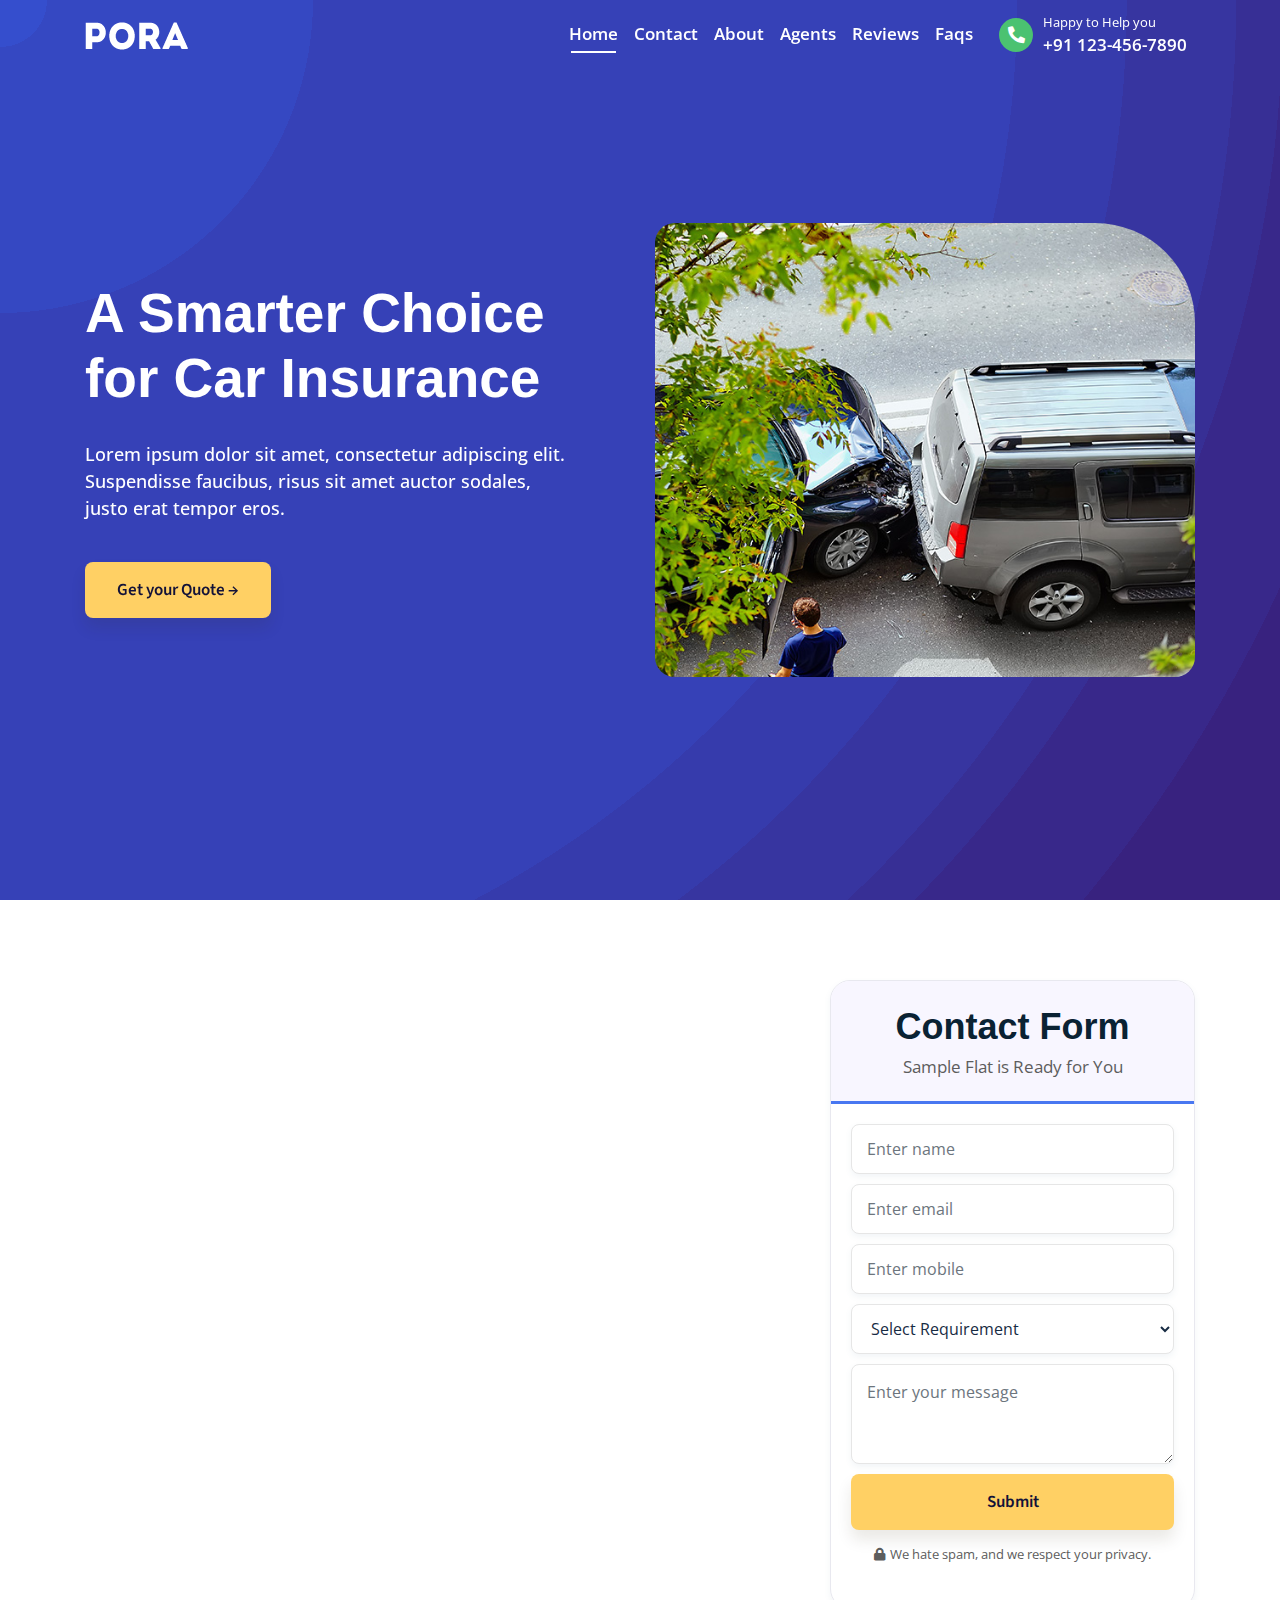
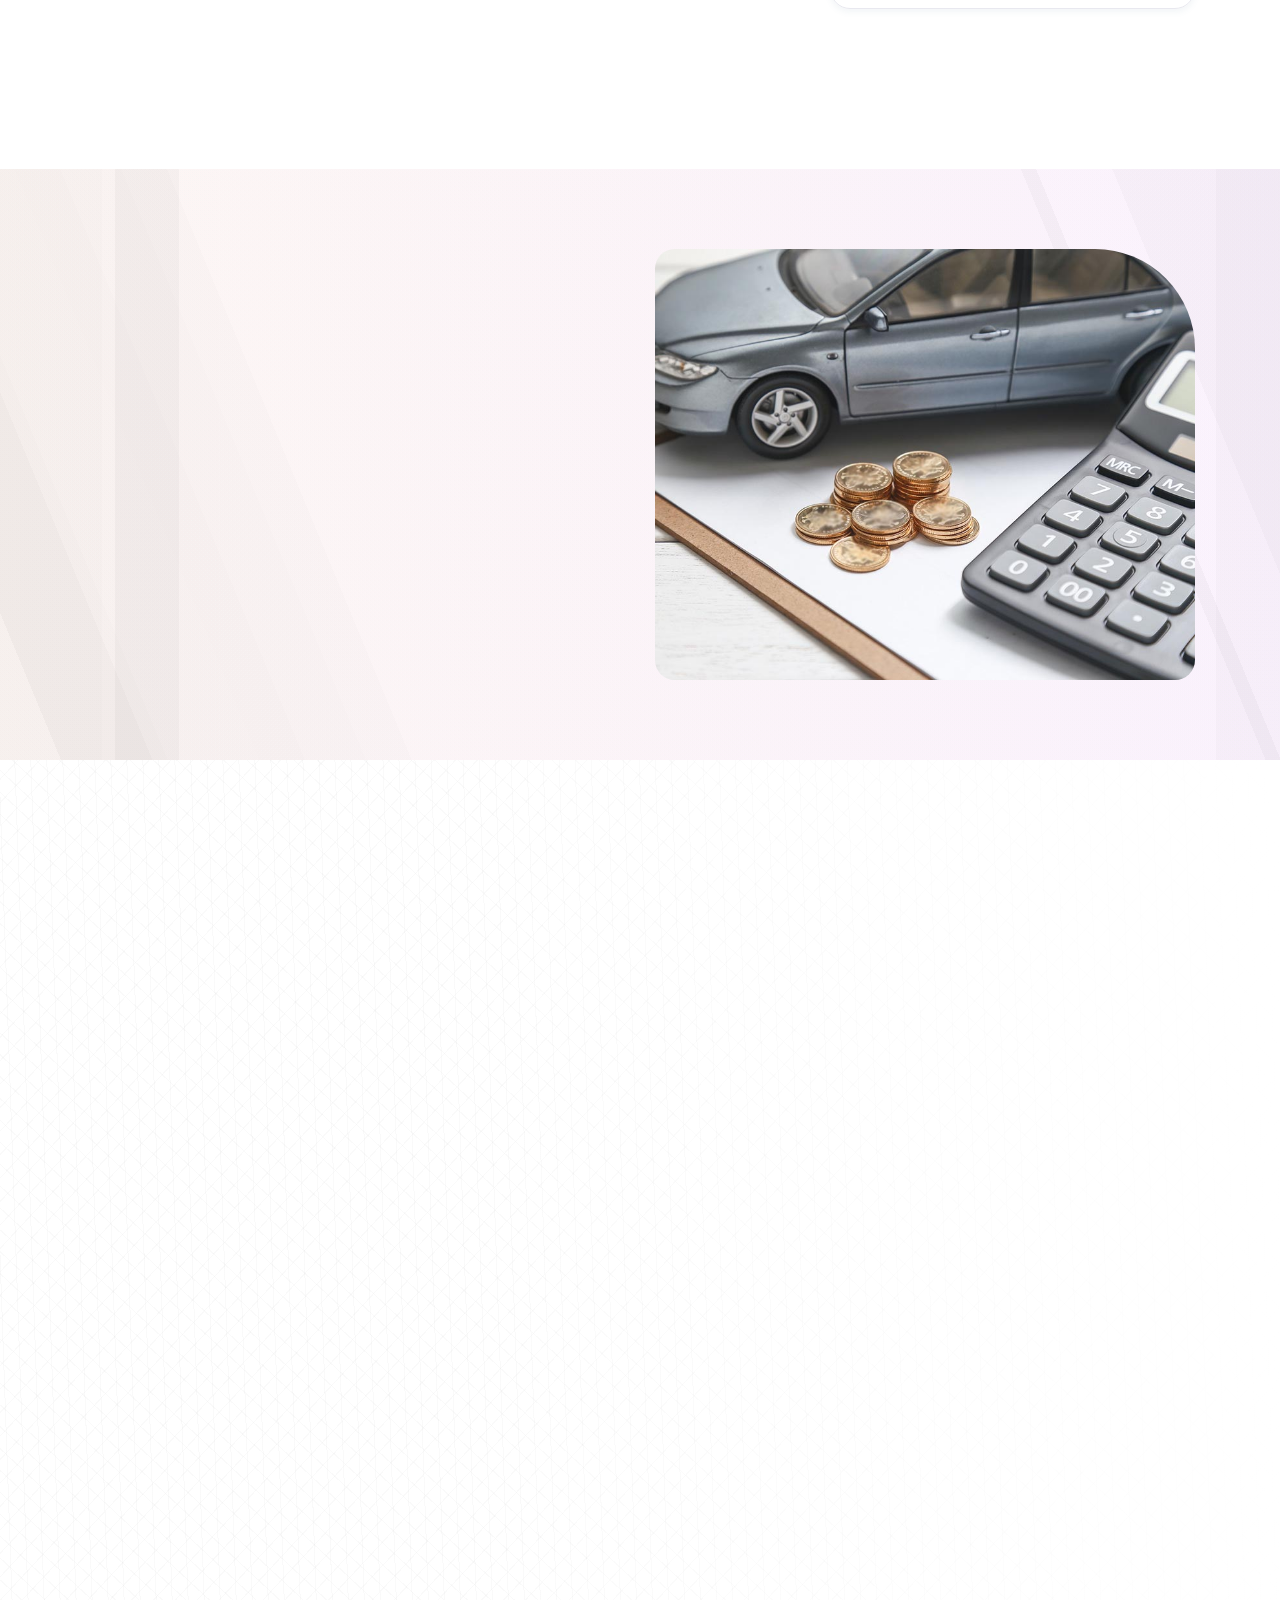
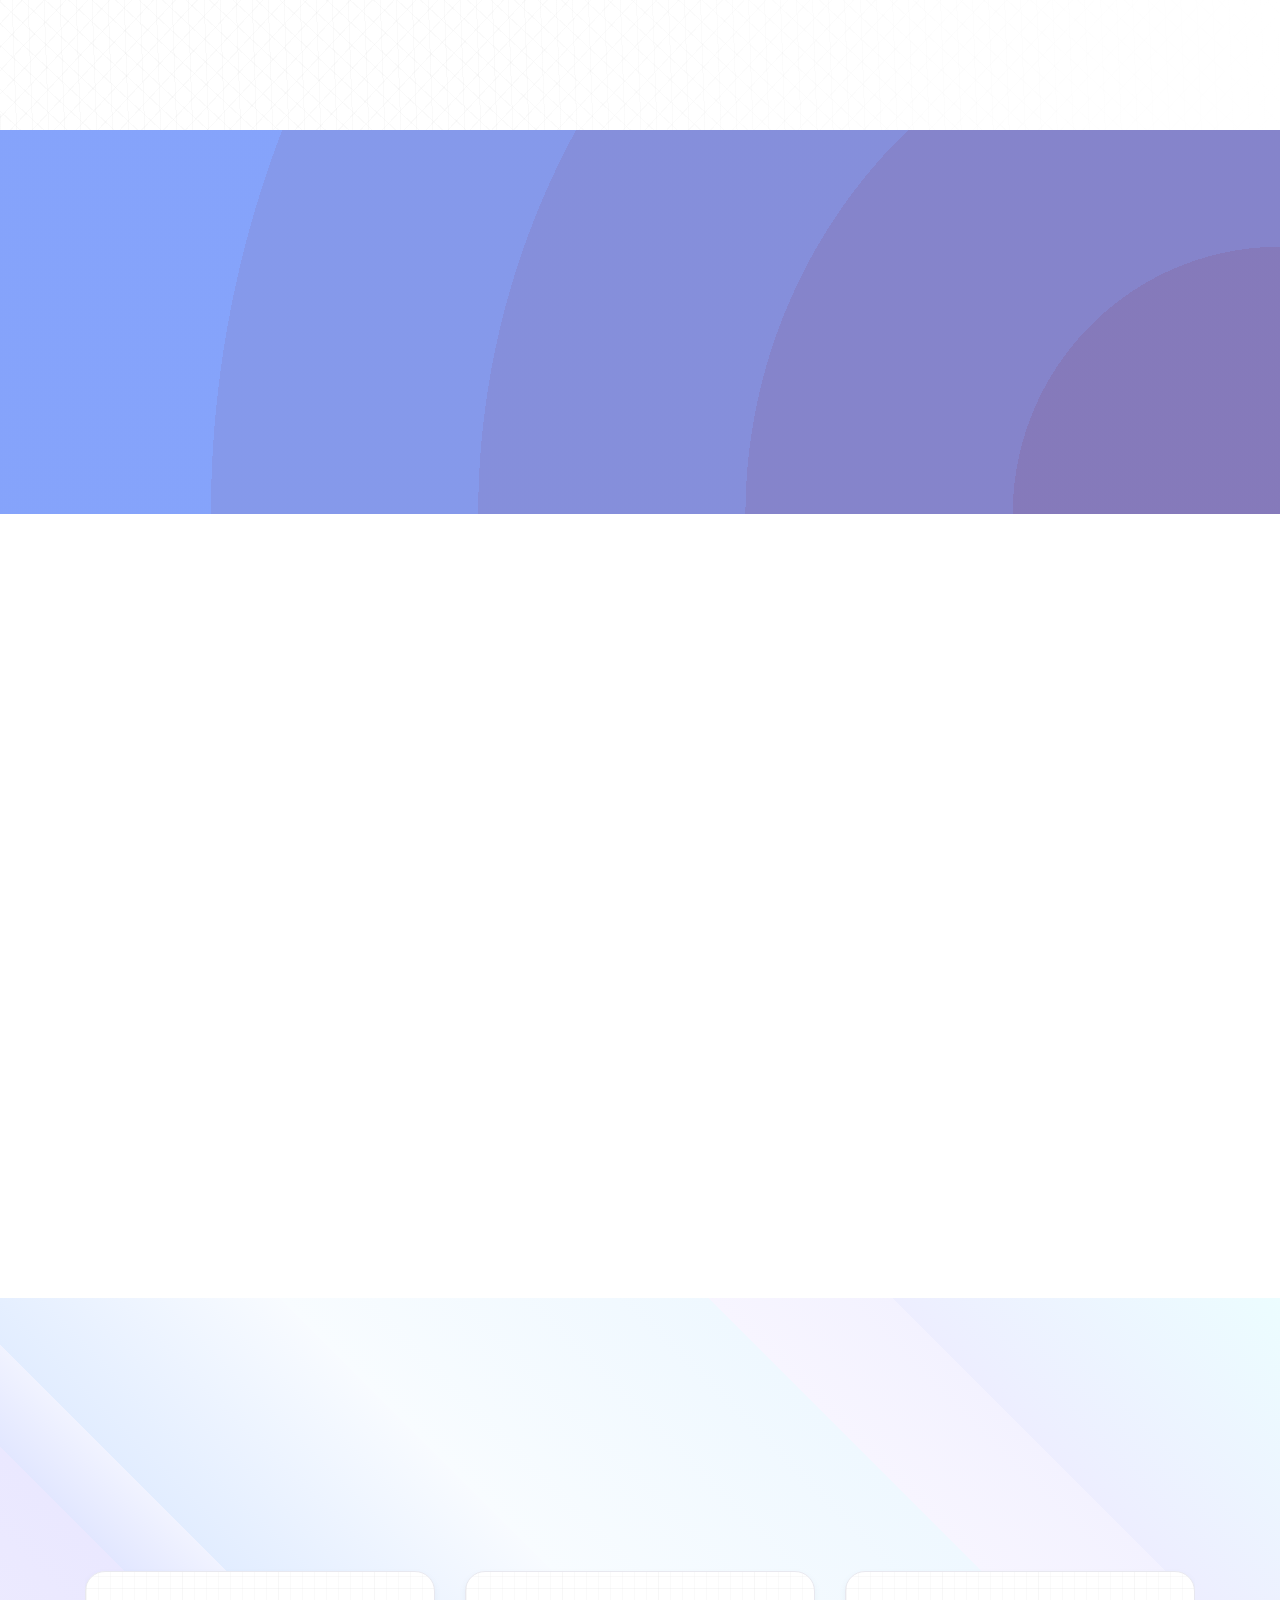
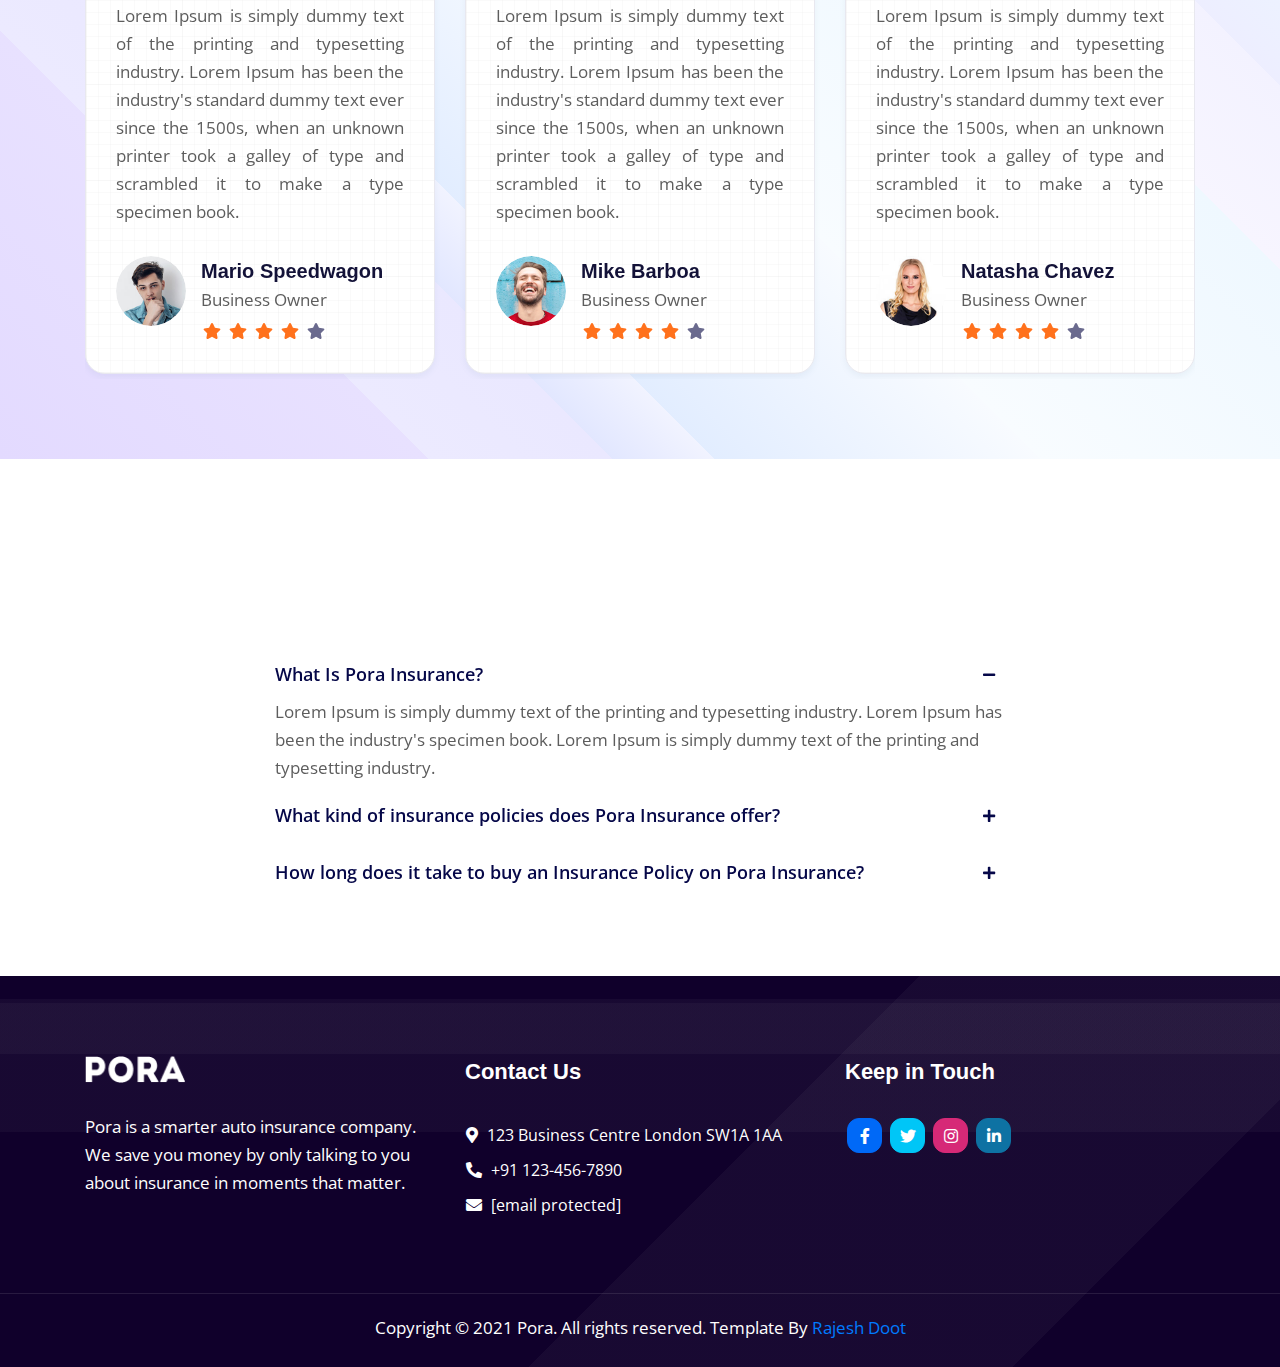
<file: index2.html>
﻿<!DOCTYPE html>
<html lang="en">

<!-- Mirrored from separateweb.com/pora-template/index2.html by HTTrack Website Copier/3.x [XR&CO'2014], Tue, 05 Sep 2023 19:56:13 GMT -->
<head>

<title>Pora - Auto Insurance Agency HTML Landing Page Template</title>

<meta charset="UTF-8">
<meta name="description" content="Insurance Agency HTML Landing Page Template">
<meta name="keywords" content="Insurance Agency HTML Landing Page Template">
<meta name="author" content="rajesh-doot">
<meta name="viewport" content="width=device-width,initial-scale=1">
<meta http-equiv="X-UA-Compatible" content="IE=edge">

<link rel="icon" type="image/png" href="images/common/favicon.png">

<link rel="stylesheet" href="css/bootstrap.min.css">
<link rel="stylesheet" href="css/owl.carousel.min.css">
<link rel="stylesheet" href="https://cdnjs.cloudflare.com/ajax/libs/font-awesome/5.11.2/css/all.min.css">
<link href="css/aos.css" rel="stylesheet">

<link href="https://fonts.googleapis.com/css2?family=Open+Sans:wght@400;600;700&amp;family=Source+Sans+Pro:wght@400;600;700&amp;display=swap" rel="stylesheet">

<link rel="stylesheet" type="text/css" href="css/style.css">
<link rel="stylesheet" type="text/css" href="css/responsive.css">
</head>
<body data-spy="scroll" data-target=".navbar" data-offset="100">

<header class="top-header">
<nav class="navbar navbar-expand-lg justify-content-between navbar-mobile fixed-top">
<div class="container">
<a class="navbar-brand" href="index.html">
<img src="images/common/white-logo.png" alt="Logo" class="white-logo">
<img src="images/common/dark-logo.png" alt="Logo" class="dark-logo">
</a>
<div class="hide-desk"> <a class="mobile-btn btn-call" href="tel:123-456-7890"><i class="fas fa-phone-alt"></i> <span><span class="clltxt">Happy to Help you</span> +91 123-456-7890</span></a></div>
<button class="navbar-toggler collapsed" type="button" data-toggle="collapse" data-target="#navbar4" aria-controls="navbar4" aria-expanded="false" aria-label="Toggle navigation">
<span class="icon-bar top-bar"></span>
<span class="icon-bar middle-bar"></span>
<span class="icon-bar bottom-bar"></span>
</button>
<div class="collapse navbar-collapse" id="navbar4">
<ul class="mr-auto"></ul>
<ul class="navbar-nav v-center">
<li class="nav-item"> <a class="nav-link" href="#home">Home</a></li>
<li class="nav-item"> <a class="nav-link" href="#contact">Contact</a></li>
<li class="nav-item"> <a class="nav-link" href="#about">About </a></li>
<li class="nav-item"> <a class="nav-link" href="#agent">Agents</a></li>
<li class="nav-item"> <a class="nav-link" href="#review">Reviews</a></li>
<li class="nav-item"> <a class="nav-link" href="#faq">Faqs</a></li>
<li class="nav-item"> <a class="nav-link btn-call hide-mob" href="tel:123-456-7890"><i class="fas fa-phone-alt"></i> <span><span class="clltxt">Happy to Help you</span> +91 123-456-7890 </span></a></li>
</ul>
</div>
</div>
</nav>
</header>


<section class="hero-section car-bg2" id="home">
<div class="container">
<div class="row">
<div class="col-lg-6 v-center">
<div class="header-heading">
<h1 data-aos="zoom-out-up">A Smarter Choice for Car Insurance</h1>
<p data-aos="zoom-out-up" data-aos-delay="400">Lorem ipsum dolor sit amet, consectetur adipiscing elit. Suspendisse faucibus, risus sit amet auctor sodales, justo erat tempor eros.</p>
<a href="#form" class="btn-rd" data-aos="zoom-out-up" data-aos-delay="600">Get your Quote →</a>
</div>
</div>
<div class="col-lg-6">
<div class="img-box1 m-mt30" data-aos="fade-In" data-aos-delay="400" data-aos-duration="2000"><img src="images/hero/car-slide-1.jpg" alt="car" class="img-fluid">
</div>
</div>
</div>
</div>
</section>


<div class="enquire-form pad-tb" id="contact">
<div class="container">
<div class="row">
<div class="col-lg-8">
<div class="cta-heading m-text-c">
<h2 class="mb10" data-aos="fade-up" data-aos-delay="100">Key Features :-</h2>
<p data-aos="fade-up" data-aos-delay="300">Special features only with our company</p>
</div>
<div class="key-features itm-media-object mt60">
<div class="media" data-aos="fade-In" data-aos-delay="100">
<div class="img-ab-"><img src="images/icons/customer-service.svg" alt="icon" class="layer"></div>
<div class="media-body">
<h4><em>5 Minutes </em> Policy Issuance</h4>
<p>Lorem ipsum dolor sit amet, consectetur adipiscing elit. Nunc aliquet ligula nec leo elementum semper. Mauris aliquet egestas metus.</p>
</div>
</div>
<div class="media mt30" data-aos="fade-In" data-aos-delay="300">
<div class="img-ab-"><img src="images/icons/happiness.svg" alt="icon" class="layer"></div>
<div class="media-body">
<h4><em>Over 11.5 lac </em> Happy Customers</h4>
<p>Lorem ipsum dolor sit amet, consectetur adipiscing elit. Nunc aliquet ligula nec leo elementum semper. Mauris aliquet egestas metus.</p>
</div>
</div>
<div class="media mt30" data-aos="fade-In" data-aos-delay="500">
<div class="img-ab-"><img src="images/icons/support.svg" alt="icon" class="layer"></div>
<div class="media-body">
<h4><em>Dedicated </em> Support Team</h4>
<p>Lorem ipsum dolor sit amet, consectetur adipiscing elit. Nunc aliquet ligula nec leo elementum semper. Mauris aliquet egestas metus.</p>
</div>
</div>
</div>
</div>
<div class="col-lg-4 pl0 m-mt30" id="form">
<div class="form-block">
<div class="form-header">
<h2><span>Contact Form</span></h2>
<p>Sample Flat is Ready for You</p>
</div>
<form role="form" id="contactForm" data-toggle="validator" class="shake">
<div class="row">
<div class="form-group col-sm-12">
<input type="text" class="form-control" id="name" placeholder="Enter name" required data-error="Please fill Out">
<div class="help-block with-errors"></div>
</div>
<div class="form-group col-sm-12">
<input type="email" class="form-control" id="email" placeholder="Enter email" required>
<div class="help-block with-errors"></div>
</div>
</div>
<div class="row">
<div class="form-group col-sm-12">
<input type="text" class="form-control" id="mobile" placeholder="Enter mobile" required data-error="Please fill Out">
<div class="help-block with-errors"></div>
</div>
<div class="form-group col-sm-12">
<select name="Dtype" id="Dtype" class="form-control" required>
<option value>Select Requirement</option>
<option value="op1">Option 1</option>
<option value="op2">Option 2</option>
<option value="op3">Option 3</option>
</select>
<div class="help-block with-errors"></div>
</div>
</div>
<div class="form-group">
<textarea id="message" class="form-control" rows="5" placeholder="Enter your message" required></textarea>
<div class="help-block with-errors"></div>
</div>
<button type="submit" id="form-submit" class="btn-rd w-100">Submit</button>
<p class="trm"><i class="fas fa-lock"></i>We hate spam, and we respect your privacy.</p>
<div id="msgSubmit" class="h3 text-center hidden"></div>
<div class="clearfix"></div>
</form>
</div>
</div>
</div>
</div>
</div>


<div class="logo-slider pb80">
<div class="container">
<div id="oc-clients" class="owl-carousel" data-0="2" data-600="3" data-1000="4" data-1400="5" data-autoplay="true" data-nav="false" data-dots="false" data-space="15" data-loop="true" data-speed="800">
<div class="project-logo"><img src="images/logo/logo-1.png" alt="text" class="img-fluid"></div>
<div class="project-logo"><img src="images/logo/logo-2.png" alt="text" class="img-fluid"></div>
<div class="project-logo"><img src="images/logo/logo-3.png" alt="text" class="img-fluid"></div>
<div class="project-logo"><img src="images/logo/logo-4.png" alt="text" class="img-fluid"></div>
<div class="project-logo"><img src="images/logo/logo-5.png" alt="text" class="img-fluid"></div>
<div class="project-logo"><img src="images/logo/logo-6.png" alt="text" class="img-fluid"></div>
<div class="project-logo"><img src="images/logo/logo-3.png" alt="text" class="img-fluid"></div>
</div>
</div>
</div>


<section class="about-bg pad-tb" id="about">
<div class="container">
<div class="row m-text-c">
<div class="col-lg-6 v-center">
<div class="about-company">
<h2 class="mb20" data-aos="fade-up" data-aos-delay="100">Save <em>Upto 90%</em> with Best Insurance Plans offered by insurers</h2>
<p data-aos="fade-up" data-aos-delay="300">Lorem Ipsum is simply dummy text of the printing and typesetting industry. Lorem Ipsum has been the industry's standard dummy text ever since the 1500s, when an unknown printer took a galley of type and scrambled it to make a type specimen book. Lorem Ipsum is simply dummy text of the printing and typesetting industry.</p>
<a href="#form" class="btn-rd mt40" data-aos="fade-up" data-aos-delay="500">Get your Quote</a>
</div>
</div>
<div class="col-lg-6 v-center">
<div class="img-box1 m-mt30"><img src="images/common/car-4.jpg" alt="feature-image" class="img-fluid"></div>
</div>
</div>
</div>
</section>


<section class="step-bg pt50 pb80">
<div class="container">
<div class="row">
<div class="col-lg-5 v-center">
<div class="common-heading m-text-c pr50">
<h2 class="mb20" data-aos="fade-up" data-aos-delay="100">How <em>Pora Insurance</em> Works?</h2>
<p data-aos="fade-up" data-aos-delay="300">Lorem Ipsum is simply dummy text of the printing and typesetting industry. Lorem Ipsum has been the industry's standard dummy text ever since the 1500s. Lorem ipsum dolor sit amet, consectetur adipiscing elit.</p>
</div>
</div>
<div class="col-lg-7 v-center m-mt30">
<div class="row">
<div class="col-lg-6">
<div class="steps-div sd1 mt30" data-aos="fade-up" data-aos-delay="100">
<div class="steps-icons"> <img src="images/icons/phone-call.svg" alt="steps"> </div>
<p class="mb10">Step 1</p>
<h4 class="mb10">Contact Us</h4>
<p>Lorem ipsum dolor sit amet, consectetur adipiscing elit. Nunc aliquet ligula nec leo elementum semper. Mauris aliquet egestas metus.</p>
</div>
<div class="steps-div sd2 mt30" data-aos="fade-up" data-aos-delay="500">
<div class="steps-icons"> <img src="images/icons/id.svg" alt="steps"> </div>
<p class="mb10">Step 2</p>
<h4 class="mb10">Bring ID</h4>
<p>Lorem ipsum dolor sit amet, consectetur adipiscing elit. Nunc aliquet ligula nec leo elementum semper. Mauris aliquet egestas metus.</p>
</div>
</div>
<div class="col-lg-6 mt60 m-m0">
<div class="steps-div sd3 mt30" data-aos="fade-up" data-aos-delay="300">
<div class="steps-icons"> <img src="images/icons/correct.svg" alt="steps"> </div>
<p class="mb10">Step 3</p>
<h4 class="mb10">Verification</h4>
<p>Lorem ipsum dolor sit amet, consectetur adipiscing elit. Nunc aliquet ligula nec leo elementum semper. Mauris aliquet egestas metus.</p>
</div>
<div class="steps-div sd4 mt30" data-aos="fade-up" data-aos-delay="700">
<div class="steps-icons"> <img src="images/icons/coin.svg" alt="steps"> </div>
<p class="mb10">Step 4</p>
<h4 class="mb10">Collect Your $$</h4>
<p>Lorem ipsum dolor sit amet, consectetur adipiscing elit. Nunc aliquet ligula nec leo elementum semper. Mauris aliquet egestas metus.</p>
</div>
</div>
</div>
</div>
</div>
</div>
</section>


<div class="cta-section pad-tb bg-fixed-img" data-parallax="scroll" data-speed="0.5" data-image-src="images/common/car-1.jpg">
<div class="container">
<div class="row justify-content-center text-center">
<div class="col-lg-8">
<div class="cta-heading">
<h2 class="mb20 text-w" data-aos="fade-up" data-aos-delay="100">Request a Free Consultation!</h2>
<p class="text-w" data-aos="fade-up" data-aos-delay="300">Lorem ipsum dolor sit amet, consectetur adipiscing elit. Nunc aliquet ligula nec leo elementum semper Nunc aliquet.</p>
<a href="#form" class="btn-rd mt40" data-aos="fade-up" data-aos-delay="500">Get your Quote →</a>
</div>
</div>
</div>
</div>
</div>


<section class="agent-section pad-tb" id="agent">
<div class="container">
<div class="row justify-content-center text-center">
<div class="col-lg-6">
<div class="common-heading">
<h2 class="mb20" data-aos="fade-up" data-aos-delay="100">Meet The Agents</h2>
<p data-aos="fade-up" data-aos-delay="300">Lorem ipsum dolor sit amet, consectetur adipiscing elit, sed do eiusmod tempor incididunt ut labore et dolore magna aliqua.</p>
</div>
</div>
</div>
<div class="row mt30">
<div class="col-lg-3 col-6 mt30" data-aos="fade-In" data-aos-delay="100">
<div class="full-image-card hover-scale">
<div class="image-div"><a href="#"><img src="images/agents/team-1.jpg" alt="team" class="img-fluid"></a></div>
<div class="info-text-block">
<h5><a href="#">Shakita Daoust</a></h5>
<p>Insurance Agent</p>
<div class="social-links-">
<a href="#" target="blank"><i class="fab fa-facebook-f"></i> </a>
<a href="#" target="blank"><i class="fab fa-twitter"></i> </a>
<a href="#" target="blank"><i class="fab fa-linkedin-in"></i> </a>
</div>
</div>
</div>
</div>
<div class="col-lg-3 col-6 mt30" data-aos="fade-In" data-aos-delay="300">
<div class="full-image-card hover-scale">
<div class="image-div"><a href="#"><img src="images/agents/team-2.jpg" alt="team" class="img-fluid"></a></div>
<div class="info-text-block">
<h5><a href="#">Gerard Licari</a></h5>
<p>Insurance Agent</p>
<div class="social-links-">
<a href="#" target="blank"><i class="fab fa-facebook-f"></i> </a>
<a href="#" target="blank"><i class="fab fa-twitter"></i> </a>
<a href="#" target="blank"><i class="fab fa-linkedin-in"></i> </a>
</div>
</div>
</div>
</div>
<div class="col-lg-3 col-6 mt30" data-aos="fade-In" data-aos-delay="500">
<div class="full-image-card hover-scale">
<div class="image-div"><a href="#"><img src="images/agents/team-3.jpg" alt="team" class="img-fluid"></a></div>
<div class="info-text-block">
<h5><a href="#">Cary Montgomery</a></h5>
<p>Insurance Agent</p>
<div class="social-links-">
<a href="#" target="blank"><i class="fab fa-facebook-f"></i> </a>
<a href="#" target="blank"><i class="fab fa-twitter"></i> </a>
<a href="#" target="blank"><i class="fab fa-linkedin-in"></i> </a>
</div>
</div>
</div>
</div>
<div class="col-lg-3 col-6 mt30" data-aos="fade-In" data-aos-delay="700">
<div class="full-image-card hover-scale">
<div class="image-div"><a href="#"><img src="images/agents/team-4.jpg" alt="team" class="img-fluid"></a></div>
<div class="info-text-block">
<h5><a href="#">Herman Running</a></h5>
<p>Insurance Agent</p>
<div class="social-links-">
<a href="#" target="blank"><i class="fab fa-facebook-f"></i> </a>
<a href="#" target="blank"><i class="fab fa-twitter"></i> </a>
<a href="#" target="blank"><i class="fab fa-linkedin-in"></i> </a>
</div>
</div>
</div>
</div>
</div>
</div>
</section>


<section class="reviews-section pad-tb review-bg2" id="review">
<div class="container">
<div class="row justify-content-center text-center">
<div class="col-lg-6">
<div class="common-heading">
<h2 class="mb20" data-aos="fade-up" data-aos-delay="100">Customer's <em>Speak</em></h2>
<p data-aos="fade-up" data-aos-delay="300">Lorem ipsum dolor sit amet, consectetur adipiscing elit, sed do eiusmod tempor incididunt ut labore et dolore magna aliqua.</p>
</div>
</div>
</div>
<div class="row mt60">
<div class="col-lg-12">
<div class="owl-review owl-carousel mt45">
<div class="reviews-card up-hor">
<div class="review-text">
<p>Lorem Ipsum is simply dummy text of the printing and typesetting industry. Lorem Ipsum has been the industry's standard dummy text ever since the 1500s, when an unknown printer took a galley of type and scrambled it to make a type specimen book.</p>
</div>
<div class="-client-details-">
<div class="-reviewr">
<img src="images/reviews/review-image-1.jpg" alt="Good Review" class="img-fluid">
</div>
<div class="reviewer-text">
<h5>Mario Speedwagon</h5>
<p>Business Owner</p>
<div class="star-rate">
<ul>
<li> <a href="javascript:void(0)" class="chked"><i class="fas fa-star" aria-hidden="true"></i></a> </li>
<li> <a href="javascript:void(0)" class="chked"><i class="fas fa-star" aria-hidden="true"></i></a> </li>
<li> <a href="javascript:void(0)" class="chked"><i class="fas fa-star" aria-hidden="true"></i></a> </li>
<li> <a href="javascript:void(0)" class="chked"><i class="fas fa-star" aria-hidden="true"></i></a> </li>
<li> <a href="javascript:void(0)"><i class="fas fa-star" aria-hidden="true"></i></a> </li>
</ul>
</div>
</div>
</div>
</div>
<div class="reviews-card up-hor">
<div class="review-text">
<p>Lorem Ipsum is simply dummy text of the printing and typesetting industry. Lorem Ipsum has been the industry's standard dummy text ever since the 1500s, when an unknown printer took a galley of type and scrambled it to make a type specimen book.</p>
</div>
<div class="-client-details-">
<div class="-reviewr">
<img src="images/reviews/review-image-2.jpg" alt="Good Review" class="img-fluid">
</div>
<div class="reviewer-text">
<h5>Mike Barboa</h5>
<p>Business Owner</p>
<div class="star-rate">
<ul>
<li> <a href="javascript:void(0)" class="chked"><i class="fas fa-star" aria-hidden="true"></i></a> </li>
<li> <a href="javascript:void(0)" class="chked"><i class="fas fa-star" aria-hidden="true"></i></a> </li>
<li> <a href="javascript:void(0)" class="chked"><i class="fas fa-star" aria-hidden="true"></i></a> </li>
<li> <a href="javascript:void(0)" class="chked"><i class="fas fa-star" aria-hidden="true"></i></a> </li>
<li> <a href="javascript:void(0)"><i class="fas fa-star" aria-hidden="true"></i></a> </li>
</ul>
</div>
</div>
</div>
</div>
<div class="reviews-card up-hor">
<div class="review-text">
<p>Lorem Ipsum is simply dummy text of the printing and typesetting industry. Lorem Ipsum has been the industry's standard dummy text ever since the 1500s, when an unknown printer took a galley of type and scrambled it to make a type specimen book.</p>
</div>
<div class="-client-details-">
<div class="-reviewr">
<img src="images/reviews/review-image-3.jpg" alt="Good Review" class="img-fluid">
</div>
<div class="reviewer-text">
<h5>Natasha Chavez</h5>
<p>Business Owner</p>
<div class="star-rate">
<ul>
<li> <a href="javascript:void(0)" class="chked"><i class="fas fa-star" aria-hidden="true"></i></a> </li>
<li> <a href="javascript:void(0)" class="chked"><i class="fas fa-star" aria-hidden="true"></i></a> </li>
<li> <a href="javascript:void(0)" class="chked"><i class="fas fa-star" aria-hidden="true"></i></a> </li>
<li> <a href="javascript:void(0)" class="chked"><i class="fas fa-star" aria-hidden="true"></i></a> </li>
<li> <a href="javascript:void(0)"><i class="fas fa-star" aria-hidden="true"></i></a> </li>
</ul>
</div>
</div>
</div>
</div>
<div class="reviews-card up-hor">
<div class="review-text">
<p>Lorem Ipsum is simply dummy text of the printing and typesetting industry. Lorem Ipsum has been the industry's standard dummy text ever since the 1500s, when an unknown printer took a galley of type and scrambled it to make a type specimen book.</p>
</div>
<div class="-client-details-">
<div class="-reviewr">
<img src="images/reviews/review-image-2.jpg" alt="Good Review" class="img-fluid">
</div>
<div class="reviewer-text">
<h5>Mike Barboa</h5>
<p>Business Owner</p>
<div class="star-rate">
<ul>
<li> <a href="javascript:void(0)" class="chked"><i class="fas fa-star" aria-hidden="true"></i></a> </li>
<li> <a href="javascript:void(0)" class="chked"><i class="fas fa-star" aria-hidden="true"></i></a> </li>
<li> <a href="javascript:void(0)" class="chked"><i class="fas fa-star" aria-hidden="true"></i></a> </li>
<li> <a href="javascript:void(0)" class="chked"><i class="fas fa-star" aria-hidden="true"></i></a> </li>
<li> <a href="javascript:void(0)"><i class="fas fa-star" aria-hidden="true"></i></a> </li>
</ul>
</div>
</div>
</div>
</div>
</div>
</div>
</div>
</div>
</section>


<section class="faq-section pad-tb" id="faq">
<div class="container">
<div class="row justify-content-center text-center">
<div class="col-lg-8">
<div class="common-heading">
<h2 data-aos="fade-up" data-aos-delay="100">Frequently Asked Questions</h2>
</div>
</div>
</div>
<div class="row justify-content-center mt60">
<div class="col-lg-8">
<div id="accordion3" class="accordion">
<div class="card-2">
<div class="card-header" id="acc1">
<button class="btn btn-link btn-block text-left acc-icon" type="button" data-toggle="collapse" data-target="#collapse-1" aria-expanded="false" aria-controls="collapse-1">
What Is Pora Insurance?
</button>
</div>
<div id="collapse-1" class="card-body p0 collapse show" aria-labelledby="acc1" data-parent="#accordion3">
<div class="data-reqs">
<p>Lorem Ipsum is simply dummy text of the printing and typesetting industry. Lorem Ipsum has been the industry's specimen book. Lorem Ipsum is simply dummy text of the printing and typesetting industry. </p>
</div>
</div>
</div>
<div class="card-2 mt10">
<div class="card-header" id="acc2">
<button class="btn btn-link btn-block text-left acc-icon collapsed" type="button" data-toggle="collapse" data-target="#collapse-2" aria-expanded="false" aria-controls="collapse-2">
What kind of insurance policies does Pora Insurance offer?
</button>
</div>
<div id="collapse-2" class="card-body p0 collapse" aria-labelledby="acc2" data-parent="#accordion3">
<div class="data-reqs">
<p>Lorem Ipsum is simply dummy text of the printing and typesetting industry. Lorem Ipsum has been the industry's specimen book. Lorem Ipsum is simply dummy text of the printing and typesetting industry. </p>
</div>
</div>
</div>
<div class="card-2 mt10">
<div class="card-header" id="acc3">
<button class="btn btn-link btn-block text-left acc-icon collapsed" type="button" data-toggle="collapse" data-target="#collapse-3" aria-expanded="false" aria-controls="collapse-3">
How long does it take to buy an Insurance Policy on Pora Insurance?
</button>
</div>
<div id="collapse-3" class="card-body p0 collapse" aria-labelledby="acc3" data-parent="#accordion3">
<div class="data-reqs">
<p>Lorem Ipsum is simply dummy text of the printing and typesetting industry. Lorem Ipsum has been the industry's specimen book. Lorem Ipsum is simply dummy text of the printing and typesetting industry. </p>
</div>
</div>
</div>
</div>
</div>
</div>
</div>
</section>


<footer>
<div class="container">
<div class="row">
<div class="col-lg-4">
<div class="footer- mt30 mb30">
<a href="javascript:void(0)"><img src="images/common/white-logo.png" alt="logo"></a>
</div>
<p>Pora is a smarter auto insurance company. We save you money by only talking to you about insurance in moments that matter.</p>
</div>
<div class="col-lg-4 col-md-6">
<h4 class="mt30 mb30 text-w">Contact Us</h4>
<ul class="footer-address-list">
<li><i class="fas fa-map-marker-alt"></i> 123 Business Centre London SW1A 1AA</li>
<li><i class="fas fa-phone-alt"></i> <a href="tel:+91123-456-7890">+91 123-456-7890 </a></li>
<li><i class="fas fa-envelope"></i> <a href="https://separateweb.com/cdn-cgi/l/email-protection#3e575058517e5c4b4d57505b4d4d505f535b105d5153"><span class="__cf_email__" data-cfemail="6b02050d042b091e1802050e1818050a060e45080406">[email&#160;protected]</span></a></li>
</ul>
</div>
<div class="col-lg-4 col-md-6">
<h4 class="mt30 mb30 text-w">Keep in Touch </h4>
<div class="footer-social-media-icons">
<a href="javascript:void(0)" target="blank" class="facebook"><i class="fab fa-facebook-f"></i></a>
<a href="javascript:void(0)" target="blank" class="twitter"><i class="fab fa-twitter"></i></a>
<a href="javascript:void(0)" target="blank" class="instagram"><i class="fab fa-instagram"></i></a>
<a href="javascript:void(0)" target="blank" class="linkedin"><i class="fab fa-linkedin-in"></i></a>
</div>
</div>
</div>
</div>
<div class="copyright">
<div class="container">
<div class="row">
<div class="col-lg-12">
<div class="footer-ft">
<p>Copyright © 2021 Pora. All rights reserved. Template By <a href="https://themeforest.net/user/rajesh-doot/portfolio" target="blank">Rajesh Doot</a></p>
</div>
</div>
</div>
</div>
</div>
</footer>


<script data-cfasync="false" src="https://separateweb.com/cdn-cgi/scripts/5c5dd728/cloudflare-static/email-decode.min.js"></script><script src="js/jquery.min.js"></script>
<script src="js/bootstrap.min.js"></script>
<script src="js/pora.js.plugin.js"></script>

<script src="js/validator.min.js"></script>
<script src="js/form-scripts.js"></script>

<script src="js/main.js"></script>
</body>

<!-- Mirrored from separateweb.com/pora-template/index2.html by HTTrack Website Copier/3.x [XR&CO'2014], Tue, 05 Sep 2023 19:56:13 GMT -->
</html>
</file>
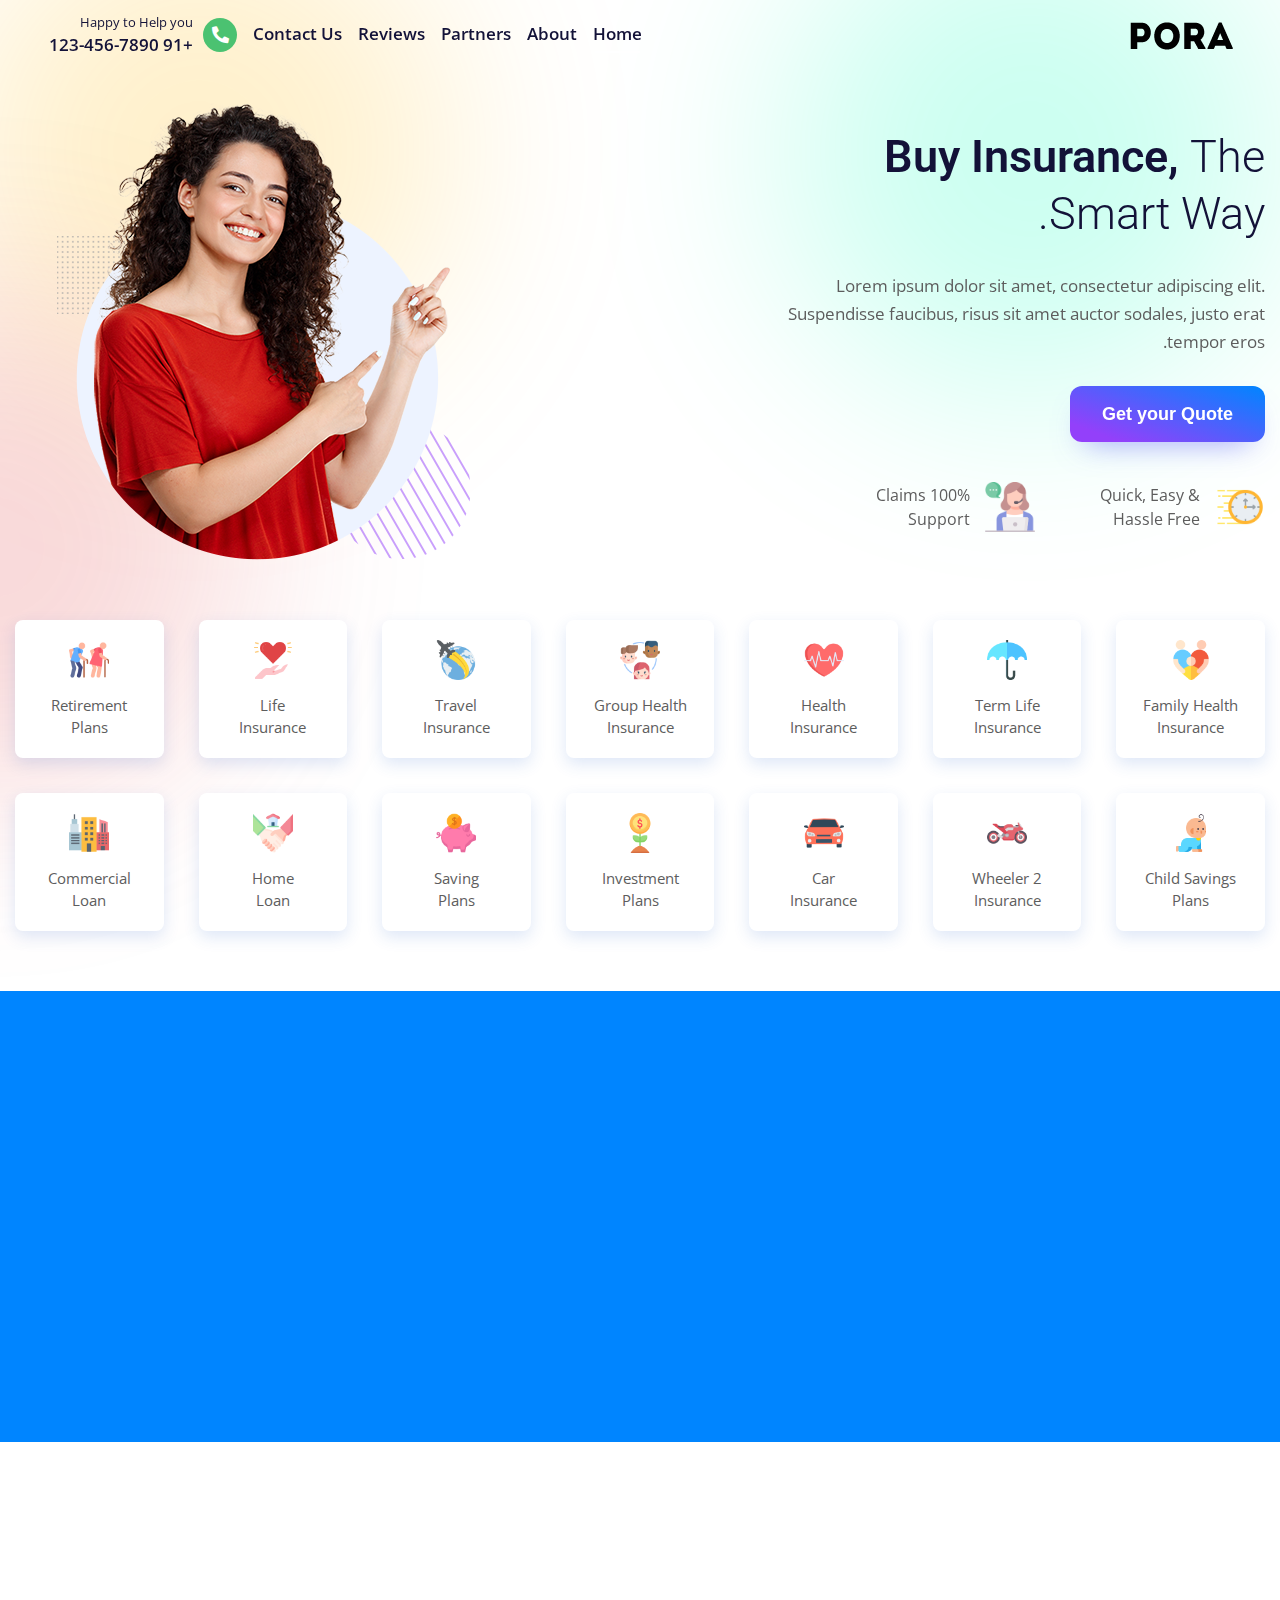
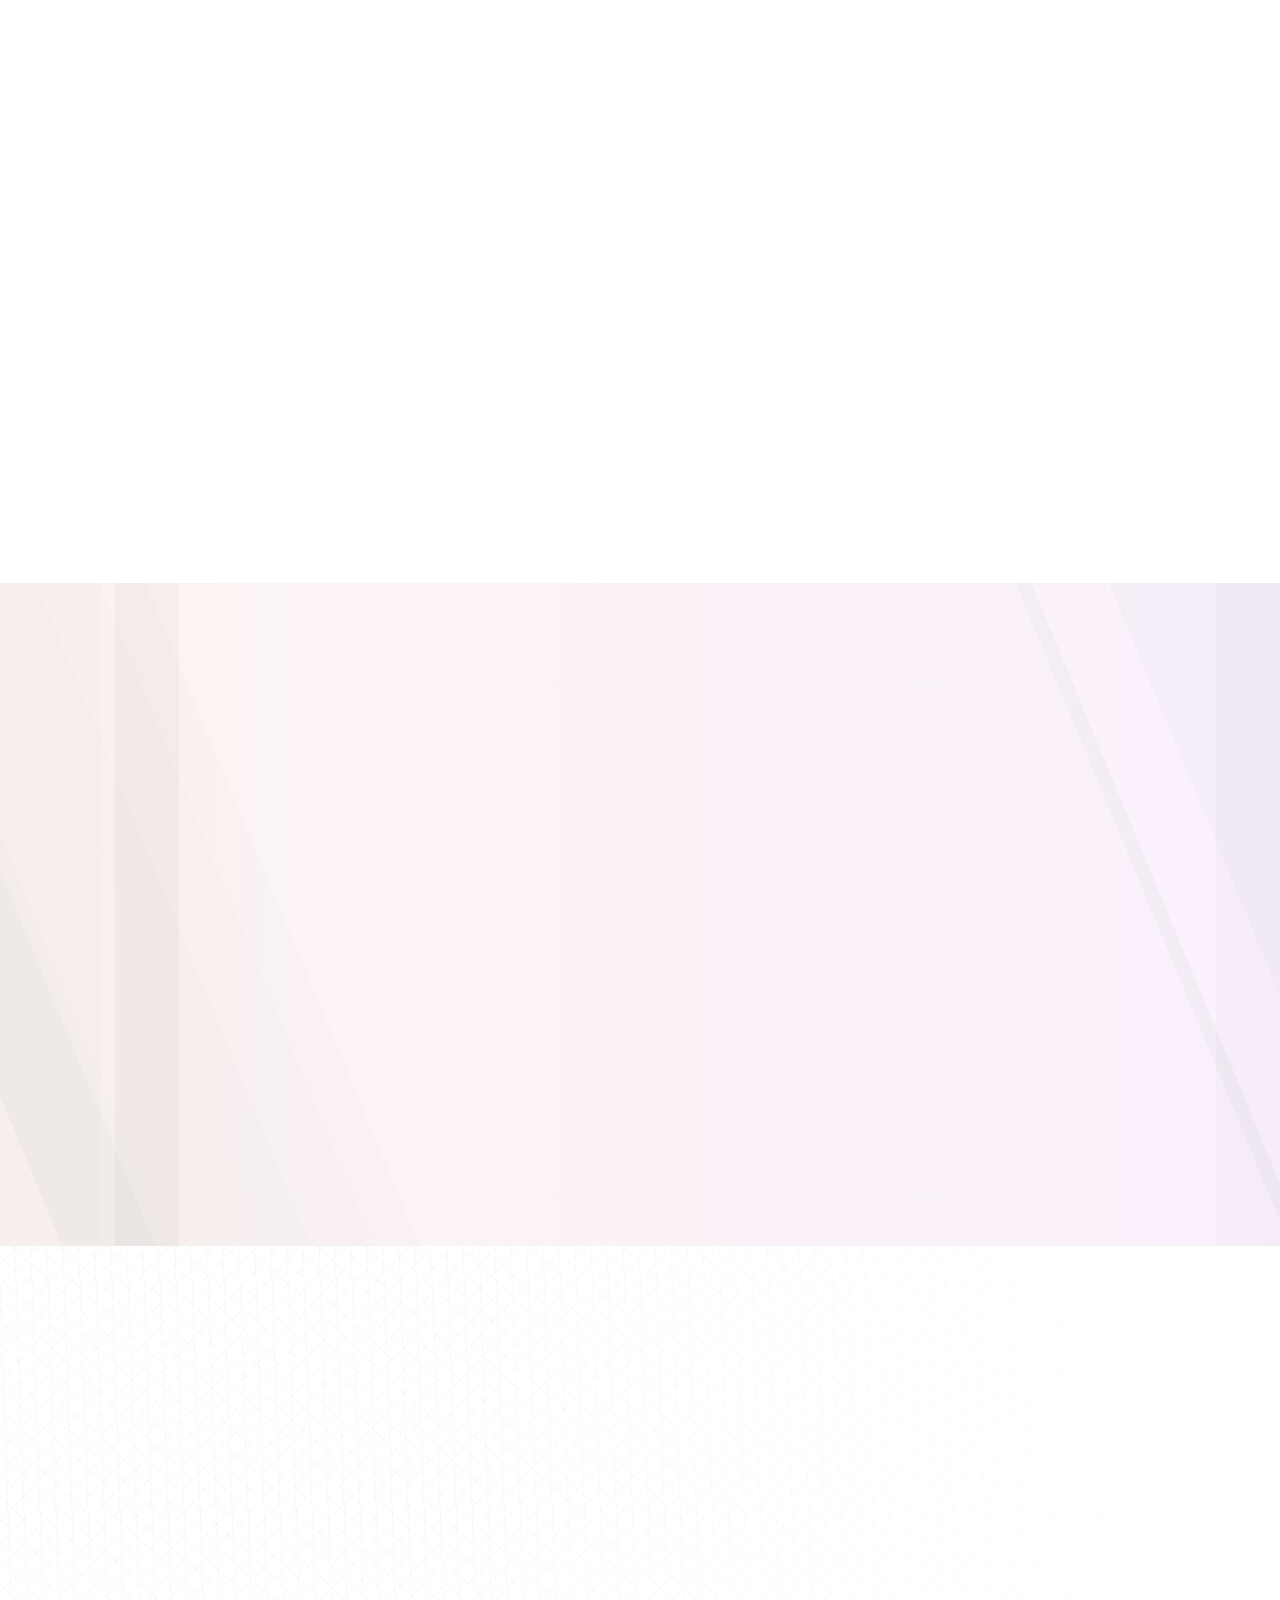
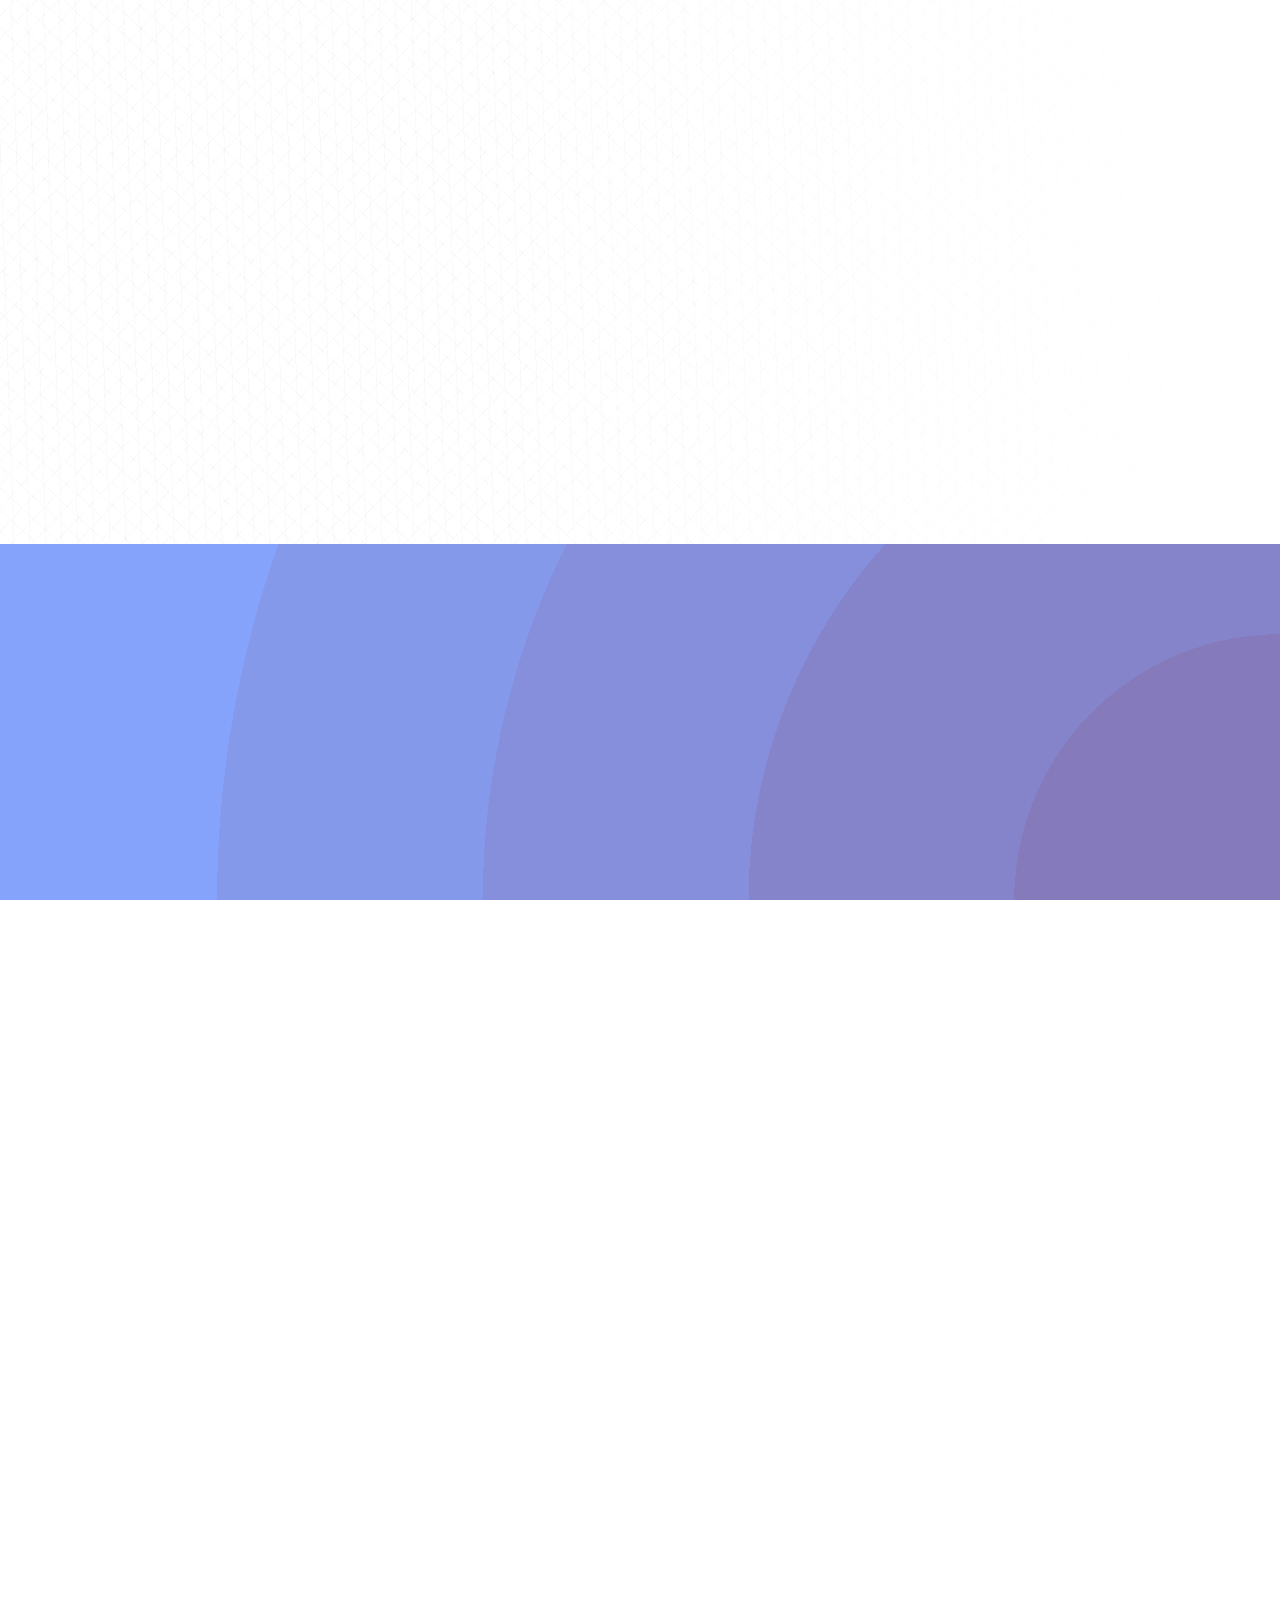
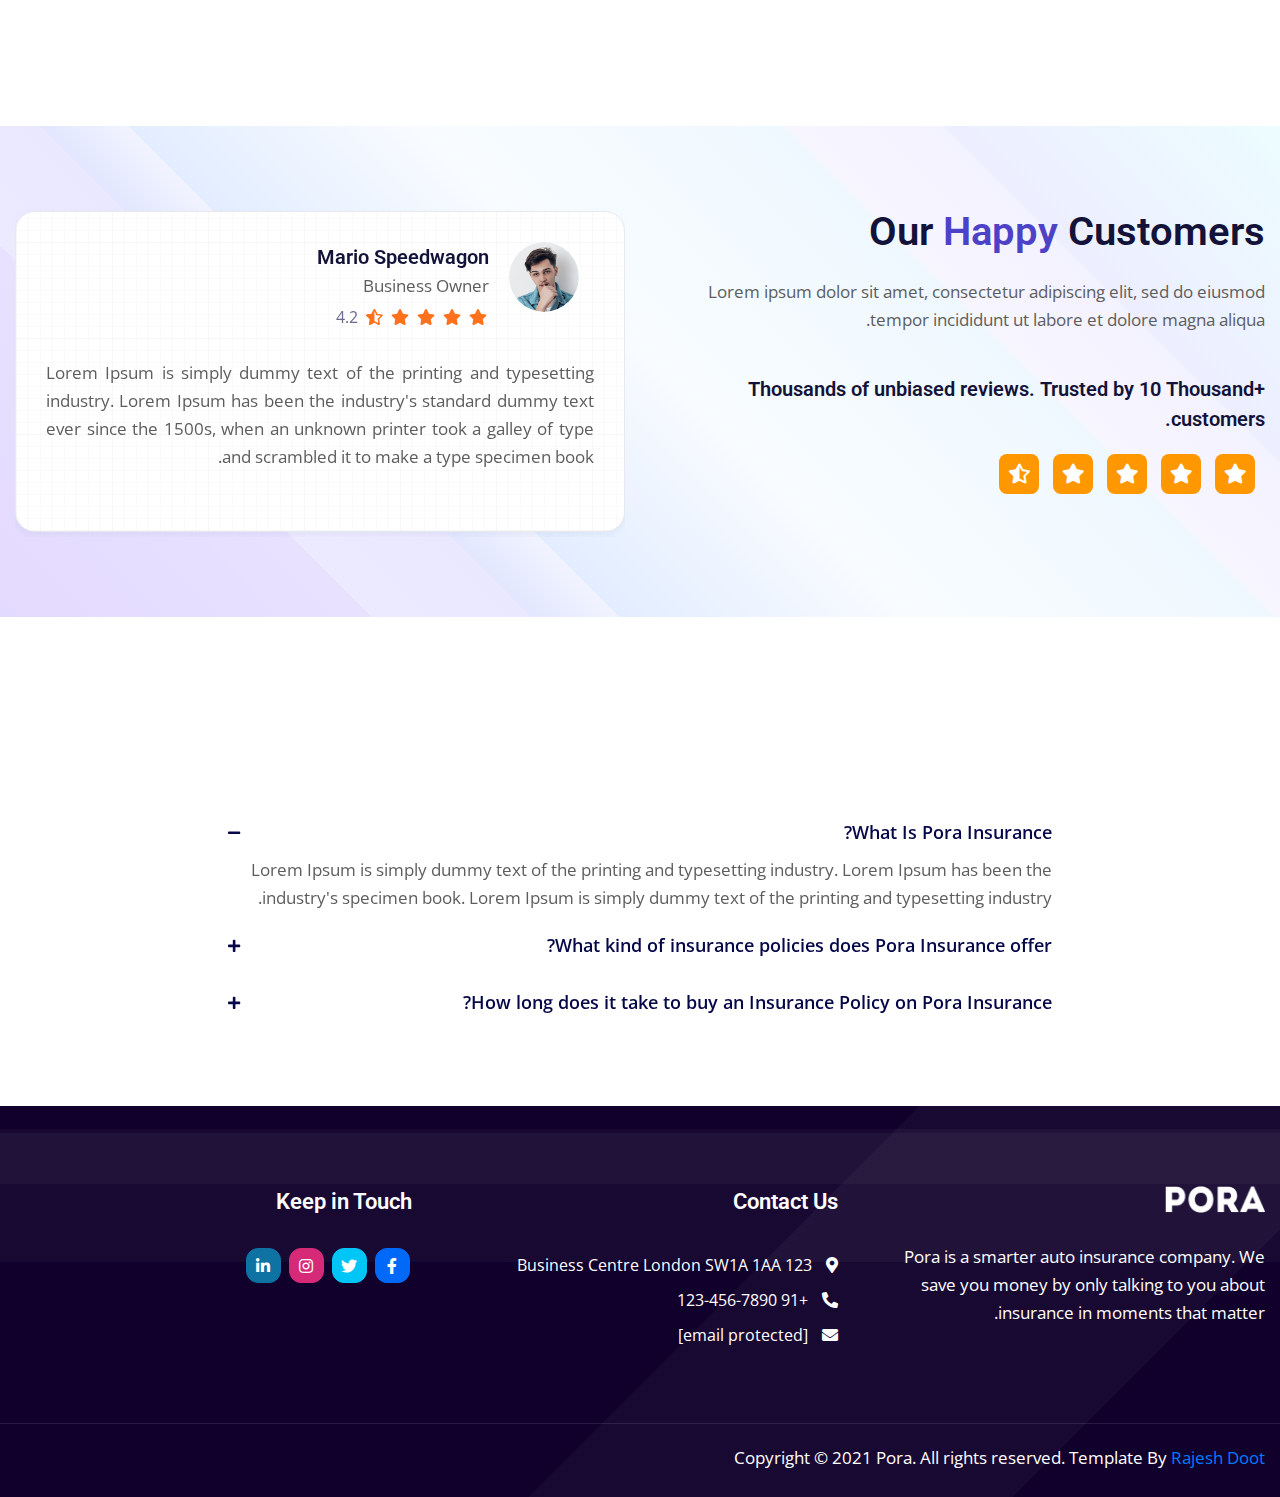
<file: index3-rtl.html>
﻿<!DOCTYPE html>
<html lang="en" dir="rtl">

<!-- Mirrored from separateweb.com/pora-template/index3-rtl.html by HTTrack Website Copier/3.x [XR&CO'2014], Tue, 05 Sep 2023 19:50:42 GMT -->
<head>

<title>Pora - Auto Insurance Agency HTML Landing Page Template</title>

<meta charset="UTF-8">
<meta name="description" content="Insurance Agency HTML Landing Page Template">
<meta name="keywords" content="Insurance Agency HTML Landing Page Template">
<meta name="author" content="rajesh-doot">
<meta name="viewport" content="width=device-width,initial-scale=1">
<meta http-equiv="X-UA-Compatible" content="IE=edge">

<link rel="icon" type="image/png" href="images/common/favicon.png">

<link rel="stylesheet" href="css/bootstrap.min.css">
<link rel="stylesheet" href="css/rtl-bootstrap.min.css">
<link rel="stylesheet" href="css/owl.carousel.min.css">
<link rel="stylesheet" href="https://cdnjs.cloudflare.com/ajax/libs/font-awesome/5.11.2/css/all.min.css">
<link href="css/aos.css" rel="stylesheet">

<link href="https://fonts.googleapis.com/css2?family=Open+Sans:wght@400;600;700&amp;family=Roboto:wght@300;400;500;700&amp;display=swap" rel="stylesheet">

<link rel="stylesheet" type="text/css" href="css/style.css">
<link rel="stylesheet" type="text/css" href="css/responsive.css">
<link rel="stylesheet" type="text/css" href="css/rtl-css.css">
</head>
<body data-spy="scroll" data-target=".navbar" data-offset="100" class="ct1280">

<header class="top-header th2">
<nav class="navbar navbar-expand-lg justify-content-between navbar-mobile fixed-top">
<div class="container">
<a class="navbar-brand" href="index.html">
<img src="images/common/dark-logo.png" alt="Logo" class="white-logo">
<img src="images/common/dark-logo.png" alt="Logo" class="dark-logo">
</a>
<div class="hide-desk">
<a class="mobile-btn btn-call" href="tel:123-456-7890"><i class="fas fa-phone-alt"></i> <span><span class="clltxt"></a>
<a class="mobile-btn btn-call getmob" href="#" data-toggle="modal" data-target="#modal_aside_right"> Get Quote</a>
</div>
<button class="navbar-toggler collapsed" type="button" data-toggle="collapse" data-target="#navbar4" aria-controls="navbar4" aria-expanded="false" aria-label="Toggle navigation">
<span class="icon-bar top-bar"></span>
<span class="icon-bar middle-bar"></span>
<span class="icon-bar bottom-bar"></span>
</button>
<div class="collapse navbar-collapse" id="navbar4">
<ul class="mr-auto"></ul>
<ul class="navbar-nav v-center">
<li class="nav-item"> <a class="nav-link" href="#home">Home</a></li>
<li class="nav-item"> <a class="nav-link" href="#about">About </a></li>
<li class="nav-item"> <a class="nav-link" href="#partners">Partners</a></li>
<li class="nav-item"> <a class="nav-link" href="#review">Reviews</a></li>
<li class="nav-item"> <a class="nav-link" href="#modal" data-toggle="modal" data-target="#modal_aside_right">Contact Us</a></li>
<li class="nav-item"> <a class="nav-link btn-call hide-mob" href="tel:123-456-7890">
<i class="fas fa-phone-alt"></i> <span><span class="clltxt">Happy to Help you</span> +91 123-456-7890 </span> </a>
</li>
</ul>
</div>
</div>
</nav>
</header>


<section class="hero-section-1  agency-bg" id="home">
<div class="blur-bg-blocks">
<aside class="blur-bg-set">
<div class="blur-bg blur-bg-a"></div>
<div class="blur-bg blur-bg-b"></div>
<div class="blur-bg blur-bg-c"></div>
</aside>
</div>
<div class="container">
<div class="row justify-content-between">
<div class="col-lg-5 v-center">
<div class="header-heading-1">
<h1 class="mb30" data-aos="zoom-out-up">Buy Insurance, <span class="fw3">The Smart Way.</span></h1>
<p data-aos="zoom-out-up" data-aos-delay="400">Lorem ipsum dolor sit amet, consectetur adipiscing elit. Suspendisse faucibus, risus sit amet auctor sodales, justo erat tempor eros.</p>
<a href="#modal" data-toggle="modal" data-target="#modal_aside_right" class="btnpora btn-rd2 mt30" data-aos="zoom-out-up" data-aos-delay="600">Get your Quote</a>
</div>
<div class="hero-feature" data-aos="zoom-out-up" data-aos-delay="800">
<div class="media v-center">
<div class="icon-pora"><img src="images/icons/fast-time.png" alt="icon" class="w-100"></div>
<div class="media-body">Quick, Easy & Hassle Free</div>
</div>
<div class="media v-center">
<div class="icon-pora"><img src="images/icons/customer-services.png" alt="icon" class="w-100"></div>
<div class="media-body">100% Claims Support</div>
</div>
</div>
</div>
<div class="col-lg-5">
<div class="img-box m-mt60 text-center" data-aos="fade-In" data-aos-delay="400" data-aos-duration="3000"><img src="images/hero/beautiful-curly-girl-rtl.png" alt="car" class="img-fluid">
</div>
</div>
</div>
<div class="row">
<div class="col-12">
<div class="service-card">
<div class="servicecard up-hor">
<a href="#">
<img src="images/icons/family.png" alt="icon">
<p>Family Health<br> Insurance</p>
</a>
</div>
<div class="servicecard up-hor">
<a href="#">
<img src="images/icons/umbrella.png" alt="icon">
<p>Term Life<br> Insurance</p>
</a>
</div>
<div class="servicecard up-hor">
<a href="#">
<img src="images/icons/heart.png" alt="icon">
<p>Health<br> Insurance</p>
</a>
</div>
<div class="servicecard up-hor">
<a href="#">
<img src="images/icons/team.png" alt="icon">
<p>Group Health<br> Insurance</p>
</a>
</div>
<div class="servicecard up-hor">
<a href="#">
<img src="images/icons/globe.png" alt="icon">
<p>Travel<br> Insurance</p>
</a>
</div>
<div class="servicecard up-hor">
<a href="#">
<img src="images/icons/health-care.png" alt="icon">
<p>Life<br> Insurance </p>
</a>
</div>
<div class="servicecard up-hor">
<a href="#">
<img src="images/icons/old.png" alt="icon">
<p>Retirement<br> Plans</p>
</a>
</div>
<div class="servicecard up-hor">
<a href="#">
<img src="images/icons/baby-boy.png" alt="icon">
<p>Child Savings<br> Plans</p>
</a>
</div>
<div class="servicecard up-hor">
<a href="#">
<img src="images/icons/bycicle.png" alt="icon">
<p>2 Wheeler<br> Insurance</p>
</a>
</div>
<div class="servicecard up-hor">
<a href="#">
<img src="images/icons/car.png" alt="icon">
<p>Car<br> Insurance</p>
</a>
</div>
<div class="servicecard up-hor">
<a href="#">
<img src="images/icons/invest.png" alt="icon">
<p>Investment<br> Plans</p>
</a>
</div>
<div class="servicecard up-hor">
<a href="#">
<img src="images/icons/piggy-bank.png" alt="icon">
<p>Saving<br> Plans</p>
</a>
</div>
<div class="servicecard up-hor">
<a href="#">
<img src="images/icons/homeloan.png" alt="icon">
<p>Home<br> Loan </p>
</a>
</div>
<div class="servicecard up-hor">
<a href="#">
<img src="images/icons/building.png" alt="icon">
<p>Commercial<br> Loan </p>
</a>
</div>
</div>
</div>
</div>
</div>
</div>
</section>


<div class="enquire-form pad-tb pora-bg1 text-white" id="contact">
<div class="container">
<div class="row">
<div class="col-lg-12">
<div class="cta-heading text-center">
<span class="subhead" data-aos="fade-up" data-aos-delay="100">Why Choose Pora</span>
<h3 data-aos="fade-up" data-aos-delay="300">Live Your Best Life Today, Your Tomorrow Is Secured With Us</h3>
</div>
<div class="whyus mt60">
<div class="whyusbox" data-aos="fade-In" data-aos-delay="100">
<div class="imgbdr shadows"> <img src="images/icons/student.png" alt="icon"> </div>
<p>Child's Education</p>
</div>
<div class="whyusbox" data-aos="fade-In" data-aos-delay="200">
<div class="imgbdr shadows"> <img src="images/icons/oldman.png" alt="icon"> </div>
<p>Care-free Retirement</p>
</div>
<div class="whyusbox" data-aos="fade-In" data-aos-delay="300">
<div class="imgbdr shadows"> <img src="images/icons/security.png" alt="icon"> </div>
<p>Financial Security</p>
</div>
<div class="whyusbox" data-aos="fade-In" data-aos-delay="400">
<div class="imgbdr shadows"> <img src="images/icons/insurance.png" alt="icon"> </div>
<p>Family’s Protection</p>
</div>
<div class="whyusbox" data-aos="fade-In" data-aos-delay="500">
<div class="imgbdr shadows"> <img src="images/icons/wealth.png" alt="icon"> </div>
<p>Wealth Creation</p>
</div>
</div>
</div>
</div>
</div>
</div>


<section class="about-bg-2 pad-tb" id="about">
<div class="container">
<div class="row m-text-c">
<div class="col-lg-6 v-center">
<div class="about-company">
<h2 class="mb20" data-aos="fade-up" data-aos-delay="100">Save <em>Upto 90%</em> with Best <span class="fw3">Insurance Plans offered by insurers</span></h2>
<p data-aos="fade-up" data-aos-delay="300">Lorem Ipsum is simply dummy text of the printing and typesetting industry. Lorem Ipsum has been the industry's standard dummy text ever since the 1500s, when an unknown printer took a galley of type and scrambled it to make a type specimen book. Lorem Ipsum is simply dummy text of the printing and typesetting industry.</p>
<a href="#" class="btnpora btn-rd2 mt40" data-aos="fade-up" data-aos-delay="600" data-toggle="modal" data-target="#modal_aside_right">Get your Quote</a>
</div>
</div>
<div class="col-lg-6 v-center">
<div class="img-box1 m-mt60" data-aos="fade-up" data-aos-delay="500"><img src="images/common/agent.png" alt="feature-image" class="img-fluid"></div>
</div>
</div>
</div>
</section>


<section class="about-bg pad-tb" id="partners">
<div class="container">
<div class="row justify-content-between">
<div class="col-lg-6 v-center">
<div class="partner-company">
<h2 class="mb20" data-aos="fade-up" data-aos-delay="100">Our <em>Partners</em></h2>
<p data-aos="fade-up" data-aos-delay="100">We collaborate with the best and biggest in the banking & financial Lorem Ipsum has been the industry's standard dummy text.</p>
</div>
<div class="partnerlogo mt40" data-aos="fade-In" data-aos-delay="500">
<a href="#"><img src="images/logo/uilogos-1.png" alt="brand logo"> </a>
<a href="#"><img src="images/logo/uilogos-2.png" alt="brand logo"> </a>
<a href="#"><img src="images/logo/uilogos-3.png" alt="brand logo"> </a>
<a href="#"><img src="images/logo/uilogos-4.png" alt="brand logo"> </a>
<a href="#"><img src="images/logo/uilogos-5.png" alt="brand logo"> </a>
<a href="#"><img src="images/logo/uilogos-6.png" alt="brand logo"> </a>
<a href="#"><img src="images/logo/uilogos-7.png" alt="brand logo"> </a>
<a href="#"><img src="images/logo/uilogos-8.png" alt="brand logo"> </a>
<a href="#"><img src="images/logo/uilogos-9.png" alt="brand logo"> </a>
<a href="#"><img src="images/logo/uilogos-10.png" alt="brand logo"> </a>
<a href="#"><img src="images/logo/uilogos-11.png" alt="brand logo"> </a>
<a href="#"><img src="images/logo/uilogos-12.png" alt="brand logo"> </a>
</div>
</div>
<div class="col-lg-5 v-center">
<div class="img-box1 m-mt60" data-aos="fade-In" data-aos-delay="100"><img src="images/common/parntership.png" alt="image" class="img-fluid"></div>
</div>
</div>
</div>
</section>


<section class="step-bg pt50 pb80">
<div class="container">
<div class="row">
<div class="col-lg-5 v-center">
<div class="common-heading m-text-c pr50">
<h2 class="mb20" data-aos="fade-up" data-aos-delay="100">Choose and Apply for <em>personal credit</em> products on <span class="fw3">Pora Insurance</span></h2>
<p data-aos="fade-up" data-aos-delay="100">Lorem Ipsum is simply dummy text of the printing and typesetting industry. Lorem Ipsum has been the industry's standard dummy text ever since the 1500s. Lorem ipsum dolor sit amet, consectetur adipiscing elit.</p>
</div>
</div>
<div class="col-lg-7 v-center m-mt60">
<div class="row divrightbdr">
<div class="col-lg-6">
<div class="steps-div  mt30" data-aos="fade-up" data-aos-delay="100">
<div class="steps-icons-1"> <img src="images/icons/choice.png" alt="steps"> </div>
<h4 class="mb10">Wide Choice</h4>
<p>Lorem ipsum dolor sit amet, consectetur adipiscing elit. Nunc aliquet ligula nec leo elementum semper. Mauris aliquet egestas metus.</p>
</div>
<div class="steps-div mt30" data-aos="fade-up" data-aos-delay="300">
<div class="steps-icons-1"> <img src="images/icons/credit-card.png" alt="steps"> </div>
<h4 class="mb10">Easy Access to Credit</h4>
<p>Lorem ipsum dolor sit amet, consectetur adipiscing elit. Nunc aliquet ligula nec leo elementum semper. Mauris aliquet egestas metus.</p>
</div>
</div>
<div class="col-lg-6 mt60 m-m0">
<div class="steps-div mt30" data-aos="fade-up" data-aos-delay="200">
<div class="steps-icons-1"> <img src="images/icons/easy.png" alt="steps"> </div>
<h4 class="mb10">Safe & Secure</h4>
<p>Lorem ipsum dolor sit amet, consectetur adipiscing elit. Nunc aliquet ligula nec leo elementum semper. Mauris aliquet egestas metus.</p>
</div>
<div class="steps-div mt30" data-aos="fade-up" data-aos-delay="500">
<div class="steps-icons-1"> <img src="images/icons/customers.png" alt="steps"> </div>
<h4 class="mb10">Customer First</h4>
<p>Lorem ipsum dolor sit amet, consectetur adipiscing elit. Nunc aliquet ligula nec leo elementum semper. Mauris aliquet egestas metus.</p>
</div>
</div>
</div>
</div>
</div>
</div>
</section>


<div class="cta-section pad-tb bg-fixed-img" data-parallax="scroll" data-speed="0.5" data-image-src="images/common/wideimg.png">
<div class="container">
<div class="row justify-content-center text-center">
<div class="col-lg-8">
<div class="cta-heading">
<h2 class="mb20 text-w" data-aos="fade-up" data-aos-delay="100">Request a Free Consultation!</h2>
<p class="text-w" data-aos="fade-up" data-aos-delay="300">Lorem ipsum dolor sit amet, consectetur adipiscing elit. Nunc aliquet ligula nec leo elementum semper.</p>
<a href="#modal" data-toggle="modal" data-target="#modal_aside_right" class="btnpora btn-rd3 mt40 noshadow" data-aos="fade-up" data-aos-delay="500"> Get your Quote</a>
</div>
</div>
</div>
</div>
</div>


<section class="agent-section pad-tb" id="agent">
<div class="container">
<div class="row justify-content-center text-center">
<div class="col-lg-6">
<div class="common-heading">
<h2 class="mb20" data-aos="fade-up" data-aos-delay="100">Meet The <em>Agents</em></h2>
<p data-aos="fade-up" data-aos-delay="300">Lorem ipsum dolor sit amet, consectetur adipiscing elit, sed do eiusmod tempor incididunt ut labore et dolore magna aliqua.</p>
</div>
</div>
</div>
<div class="row mt30">
<div class="col-lg-3 col-6 mt30" data-aos="fade-In" data-aos-delay="100">
<div class="full-image-card hover-scale">
<div class="image-div"><a href="#"><img src="images/agents/team-1.jpg" alt="team" class="img-fluid"></a></div>
<div class="info-text-block">
<h5><a href="#">Shakita Daoust</a></h5>
<p>Insurance Agent</p>
<div class="social-links-">
<a href="#" target="blank"><i class="fab fa-facebook-f"></i> </a>
<a href="#" target="blank"><i class="fab fa-twitter"></i> </a>
<a href="#" target="blank"><i class="fab fa-linkedin-in"></i> </a>
</div>
</div>
</div>
</div>
<div class="col-lg-3 col-6 mt30" data-aos="fade-In" data-aos-delay="300">
<div class="full-image-card hover-scale">
<div class="image-div"><a href="#"><img src="images/agents/team-2.jpg" alt="team" class="img-fluid"></a></div>
<div class="info-text-block">
<h5><a href="#">Gerard Licari</a></h5>
<p>Insurance Agent</p>
<div class="social-links-">
<a href="#" target="blank"><i class="fab fa-facebook-f"></i> </a>
<a href="#" target="blank"><i class="fab fa-twitter"></i> </a>
<a href="#" target="blank"><i class="fab fa-linkedin-in"></i> </a>
</div>
</div>
</div>
</div>
<div class="col-lg-3 col-6 mt30" data-aos="fade-In" data-aos-delay="500">
<div class="full-image-card hover-scale">
<div class="image-div"><a href="#"><img src="images/agents/team-3.jpg" alt="team" class="img-fluid"></a></div>
<div class="info-text-block">
<h5><a href="#">Cary Montgomery</a></h5>
<p>Insurance Agent</p>
<div class="social-links-">
<a href="#" target="blank"><i class="fab fa-facebook-f"></i> </a>
<a href="#" target="blank"><i class="fab fa-twitter"></i> </a>
<a href="#" target="blank"><i class="fab fa-linkedin-in"></i> </a>
</div>
</div>
</div>
</div>
<div class="col-lg-3 col-6 mt30" data-aos="fade-In" data-aos-delay="700">
<div class="full-image-card hover-scale">
<div class="image-div"><a href="#"><img src="images/agents/team-4.jpg" alt="team" class="img-fluid"></a></div>
<div class="info-text-block">
<h5><a href="#">Herman Running</a></h5>
<p>Insurance Agent</p>
<div class="social-links-">
<a href="#" target="blank"><i class="fab fa-facebook-f"></i> </a>
<a href="#" target="blank"><i class="fab fa-twitter"></i> </a>
<a href="#" target="blank"><i class="fab fa-linkedin-in"></i> </a>
</div>
</div>
</div>
</div>
</div>
</div>
</section>


<section class="reviews-section pad-tb review-bg2" id="review">
<div class="container">
<div class="row">
<div class="col-lg-6">
<div class="comon-heading">
<h2 class="mb20">Our <em>Happy</em> Customers</h2>
<p>Lorem ipsum dolor sit amet, consectetur adipiscing elit, sed do eiusmod tempor incididunt ut labore et dolore magna aliqua.</p>
</div>
<h5 class="mt40">Thousands of unbiased reviews. Trusted by 10 Thousand+ customers.</h5>
<ul class="overallrating mt20">
<li> <a href="javascript:void(0)" class="chked"><i class="fas fa-star" aria-hidden="true"></i></a> </li>
<li> <a href="javascript:void(0)" class="chked"><i class="fas fa-star" aria-hidden="true"></i></a> </li>
<li> <a href="javascript:void(0)" class="chked"><i class="fas fa-star" aria-hidden="true"></i></a> </li>
<li> <a href="javascript:void(0)" class="chked"><i class="fas fa-star" aria-hidden="true"></i></a> </li>
<li> <a href="javascript:void(0)" class="chked"><i class="fas fa-star-half-alt"></i></a> </li>
</ul>
</div>
<div class="col-lg-6">
<div class="reviews-block-rtl owl-carousel m-mt60">
<div class="reviews-card">
<div class="-client-details-">
<div class="-reviewr">
<img src="images/reviews/review-image-1.jpg" alt="Good Review" class="img-fluid">
</div>
<div class="reviewer-text">
<h5>Mario Speedwagon</h5>
<p>Business Owner</p>
<div class="star-rate">
<ul>
<li> <a href="javascript:void(0)" class="chked"><i class="fas fa-star" aria-hidden="true"></i></a> </li>
<li> <a href="javascript:void(0)" class="chked"><i class="fas fa-star" aria-hidden="true"></i></a> </li>
<li> <a href="javascript:void(0)" class="chked"><i class="fas fa-star" aria-hidden="true"></i></a> </li>
<li> <a href="javascript:void(0)" class="chked"><i class="fas fa-star" aria-hidden="true"></i></a> </li>
<li> <a href="javascript:void(0)" class="chked"><i class="fas fa-star-half-alt"></i></a> </li>
<li> <a href="javascript:void(0)">4.2</a> </li>
</ul>
</div>
</div>
</div>
<div class="review-text pb0 pt30">
<p>Lorem Ipsum is simply dummy text of the printing and typesetting industry. Lorem Ipsum has been the industry's standard dummy text ever since the 1500s, when an unknown printer took a galley of type and scrambled it to make a type specimen book.</p>
</div>
</div>
<div class="reviews-card">
<div class="-client-details-">
<div class="-reviewr">
<img src="images/reviews/review-image-2.jpg" alt="Good Review" class="img-fluid">
</div>
<div class="reviewer-text">
<h5>Mario Speedwagon</h5>
<p>Business Owner</p>
<div class="star-rate">
<ul>
<li> <a href="javascript:void(0)" class="chked"><i class="fas fa-star" aria-hidden="true"></i></a> </li>
<li> <a href="javascript:void(0)" class="chked"><i class="fas fa-star" aria-hidden="true"></i></a> </li>
<li> <a href="javascript:void(0)" class="chked"><i class="fas fa-star" aria-hidden="true"></i></a> </li>
<li> <a href="javascript:void(0)" class="chked"><i class="fas fa-star" aria-hidden="true"></i></a> </li>
<li> <a href="javascript:void(0)" class="chked"><i class="fas fa-star-half-alt"></i></a> </li>
<li> <a href="javascript:void(0)">4.2</a> </li>
</ul>
</div>
</div>
</div>
<div class="review-text pb0 pt30">
<p>Lorem Ipsum is simply dummy text of the printing and typesetting industry. Lorem Ipsum has been the industry's standard dummy text ever since the 1500s, when an unknown printer took a galley of type and scrambled it to make a type specimen book.</p>
</div>
</div>
<div class="reviews-card">
<div class="-client-details-">
<div class="-reviewr">
<img src="images/reviews/review-image-3.jpg" alt="Good Review" class="img-fluid">
</div>
<div class="reviewer-text">
<h5>Mario Speedwagon</h5>
<p>Business Owner</p>
<div class="star-rate">
<ul>
<li> <a href="javascript:void(0)" class="chked"><i class="fas fa-star" aria-hidden="true"></i></a> </li>
<li> <a href="javascript:void(0)" class="chked"><i class="fas fa-star" aria-hidden="true"></i></a> </li>
<li> <a href="javascript:void(0)" class="chked"><i class="fas fa-star" aria-hidden="true"></i></a> </li>
<li> <a href="javascript:void(0)" class="chked"><i class="fas fa-star" aria-hidden="true"></i></a> </li>
<li> <a href="javascript:void(0)" class="chked"><i class="fas fa-star-half-alt"></i></a> </li>
<li> <a href="javascript:void(0)">4.2</a> </li>
</ul>
</div>
</div>
</div>
<div class="review-text pb0 pt30">
<p>Lorem Ipsum is simply dummy text of the printing and typesetting industry. Lorem Ipsum has been the industry's standard dummy text ever since the 1500s, when an unknown printer took a galley of type and scrambled it to make a type specimen book.</p>
</div>
</div>
</div>
</div>
</div>
</div>
</section>


<section class="faq-section pad-tb ">
<div class="container">
<div class="row justify-content-center text-center">
<div class="col-lg-8">
<div class="common-heading">
<h2 data-aos="fade-up" data-aos-delay="100">Frequently Asked Questions</h2>
</div>
</div>
</div>
<div class="row justify-content-center mt60">
<div class="col-lg-8">
<div id="accordion3" class="accordion">
<div class="card-2">
<div class="card-header" id="acc1">
<button class="btn btn-link btn-block text-left acc-icon" type="button" data-toggle="collapse" data-target="#collapse-1" aria-expanded="false" aria-controls="collapse-1">
What Is Pora Insurance?
</button>
</div>
<div id="collapse-1" class="card-body p0 collapse show" aria-labelledby="acc1" data-parent="#accordion3">
<div class="data-reqs">
<p>Lorem Ipsum is simply dummy text of the printing and typesetting industry. Lorem Ipsum has been the industry's specimen book. Lorem Ipsum is simply dummy text of the printing and typesetting industry. </p>
</div>
</div>
</div>
<div class="card-2 mt10">
<div class="card-header" id="acc2">
<button class="btn btn-link btn-block text-left acc-icon collapsed" type="button" data-toggle="collapse" data-target="#collapse-2" aria-expanded="false" aria-controls="collapse-2">
What kind of insurance policies does Pora Insurance offer?
</button>
</div>
<div id="collapse-2" class="card-body p0 collapse" aria-labelledby="acc2" data-parent="#accordion3">
<div class="data-reqs">
<p>Lorem Ipsum is simply dummy text of the printing and typesetting industry. Lorem Ipsum has been the industry's specimen book. Lorem Ipsum is simply dummy text of the printing and typesetting industry. </p>
</div>
</div>
</div>
<div class="card-2 mt10">
<div class="card-header" id="acc3">
<button class="btn btn-link btn-block text-left acc-icon collapsed" type="button" data-toggle="collapse" data-target="#collapse-3" aria-expanded="false" aria-controls="collapse-3">
How long does it take to buy an Insurance Policy on Pora Insurance?
</button>
</div>
<div id="collapse-3" class="card-body p0 collapse" aria-labelledby="acc3" data-parent="#accordion3">
<div class="data-reqs">
<p>Lorem Ipsum is simply dummy text of the printing and typesetting industry. Lorem Ipsum has been the industry's specimen book. Lorem Ipsum is simply dummy text of the printing and typesetting industry. </p>
</div>
</div>
</div>
</div>
</div>
</div>
</div>
</section>


<footer>
<div class="container">
<div class="row">
<div class="col-lg-4">
<div class="footer- mt30 mb30">
<a href="javascript:void(0)"><img src="images/common/white-logo.png" alt="logo"></a>
</div>
<p>Pora is a smarter auto insurance company. We save you money by only talking to you about insurance in moments that matter.</p>
</div>
<div class="col-lg-4 col-md-6">
<h4 class="mt30 mb30 text-w">Contact Us</h4>
<ul class="footer-address-list">
<li><i class="fas fa-map-marker-alt"></i> 123 Business Centre London SW1A 1AA</li>
<li><i class="fas fa-phone-alt"></i> <a href="tel:+91123-456-7890">+91 123-456-7890 </a></li>
<li><i class="fas fa-envelope"></i> <a href="https://separateweb.com/cdn-cgi/l/email-protection#40292e262f00223533292e2533332e212d256e232f2d"><span class="__cf_email__" data-cfemail="7e171018113e1c0b0d17101b0d0d101f131b501d1113">[email&#160;protected]</span></a></li>
</ul>
</div>
<div class="col-lg-4 col-md-6">
<h4 class="mt30 mb30 text-w">Keep in Touch </h4>
<div class="footer-social-media-icons">
<a href="javascript:void(0)" target="blank" class="facebook"><i class="fab fa-facebook-f"></i></a>
<a href="javascript:void(0)" target="blank" class="twitter"><i class="fab fa-twitter"></i></a>
<a href="javascript:void(0)" target="blank" class="instagram"><i class="fab fa-instagram"></i></a>
<a href="javascript:void(0)" target="blank" class="linkedin"><i class="fab fa-linkedin-in"></i></a>
</div>
</div>
</div>
</div>
<div class="copyright">
<div class="container">
<div class="row">
<div class="col-lg-12">
<div class="footer-ft">
<p>Copyright © 2021 Pora. All rights reserved. Template By <a href="https://themeforest.net/user/rajesh-doot/portfolio" target="blank">Rajesh Doot</a></p>
</div>
</div>
</div>
</div>
</div>
</footer>


<div id="modal_aside_right" class="modal fixed-left fade" tabindex="-1" role="dialog">
<div class="modal-dialog modal-dialog-aside" role="document">
<div class="modal-content">
<div class="modal-header">
<h5 class="modal-title">Express Your Interest!</h5>
<button type="button" class="close" data-dismiss="modal" aria-label="Close">
<span aria-hidden="true">&times;</span>
</button>
</div>
<div class="modal-body">
<div class="form-block border0 noshadow mt30">
<form role="form" id="contactForm" data-toggle="validator" class="shake">
<div class="row">
<div class="form-group col-sm-12">
<input type="text" class="form-control" id="name" placeholder="Enter name" required data-error="Please fill Out">
<div class="help-block with-errors"></div>
</div>
<div class="form-group col-sm-12">
<input type="email" class="form-control" id="email" placeholder="Enter email" required>
<div class="help-block with-errors"></div>
</div>
</div>
<div class="row">
<div class="form-group col-sm-12">
<input type="text" class="form-control" id="mobile" placeholder="Enter mobile" required data-error="Please fill Out">
<div class="help-block with-errors"></div>
</div>
<div class="form-group col-sm-12">
<select name="Dtype" id="Dtype" class="form-control" required>
<option value>Select Requirement</option>
<option value="op1">Option 1</option>
<option value="op2">Option 2</option>
<option value="op3">Option 3</option>
</select>
<div class="help-block with-errors"></div>
</div>
</div>
<div class="form-group">
<textarea id="message" class="form-control" rows="5" placeholder="Enter your message" required></textarea>
<div class="help-block with-errors"></div>
</div>
<button type="submit" id="form-submit" class="btn-rd w-100">Submit</button>
<p class="trm"><i class="fas fa-lock"></i>We hate spam, and we respect your privacy.</p>
<div id="msgSubmit" class="h3 text-center hidden"></div>
<div class="clearfix"></div>
</form>
<div class="form-btm-set">
<h5>We Deliver</h5>
<div class="icon-setss mt20">
<div class="icon-rows">
<div class="icon-imgg"><img src="images/icons/money.svg" alt="#"></div>
<div class="icon-txt">
<p>Best Price</p>
</div>
</div>
<div class="icon-rows">
<div class="icon-imgg"><img src="images/icons/quality.svg" alt="#"></div>
<div class="icon-txt">
<p>Quality Service</p>
</div>
</div>
<div class="icon-rows">
<div class="icon-imgg"><img src="images/icons/call-agent.svg" alt="#"></div>
<div class="icon-txt">
<p>Good Support</p>
</div>
</div>
<div class="icon-rows">
<div class="icon-imgg"><img src="images/icons/satisfaction.svg" alt="#"></div>
<div class="icon-txt">
<p>Satisfaction</p>
</div>
</div>
</div>
</div>
</div>
</div>
</div>
</div>
</div>


<script data-cfasync="false" src="https://separateweb.com/cdn-cgi/scripts/5c5dd728/cloudflare-static/email-decode.min.js"></script><script src="js/jquery.min.js"></script>
<script src="js/bootstrap.min.js"></script>
<script src="js/pora.js.plugin.js"></script>

<script src="js/validator.min.js"></script>
<script src="js/form-scripts.js"></script>
<script src="js/gdprcookies.js"></script>

<script src="js/main.js"></script>
</body>

<!-- Mirrored from separateweb.com/pora-template/index3-rtl.html by HTTrack Website Copier/3.x [XR&CO'2014], Tue, 05 Sep 2023 19:50:43 GMT -->
</html>
</file>
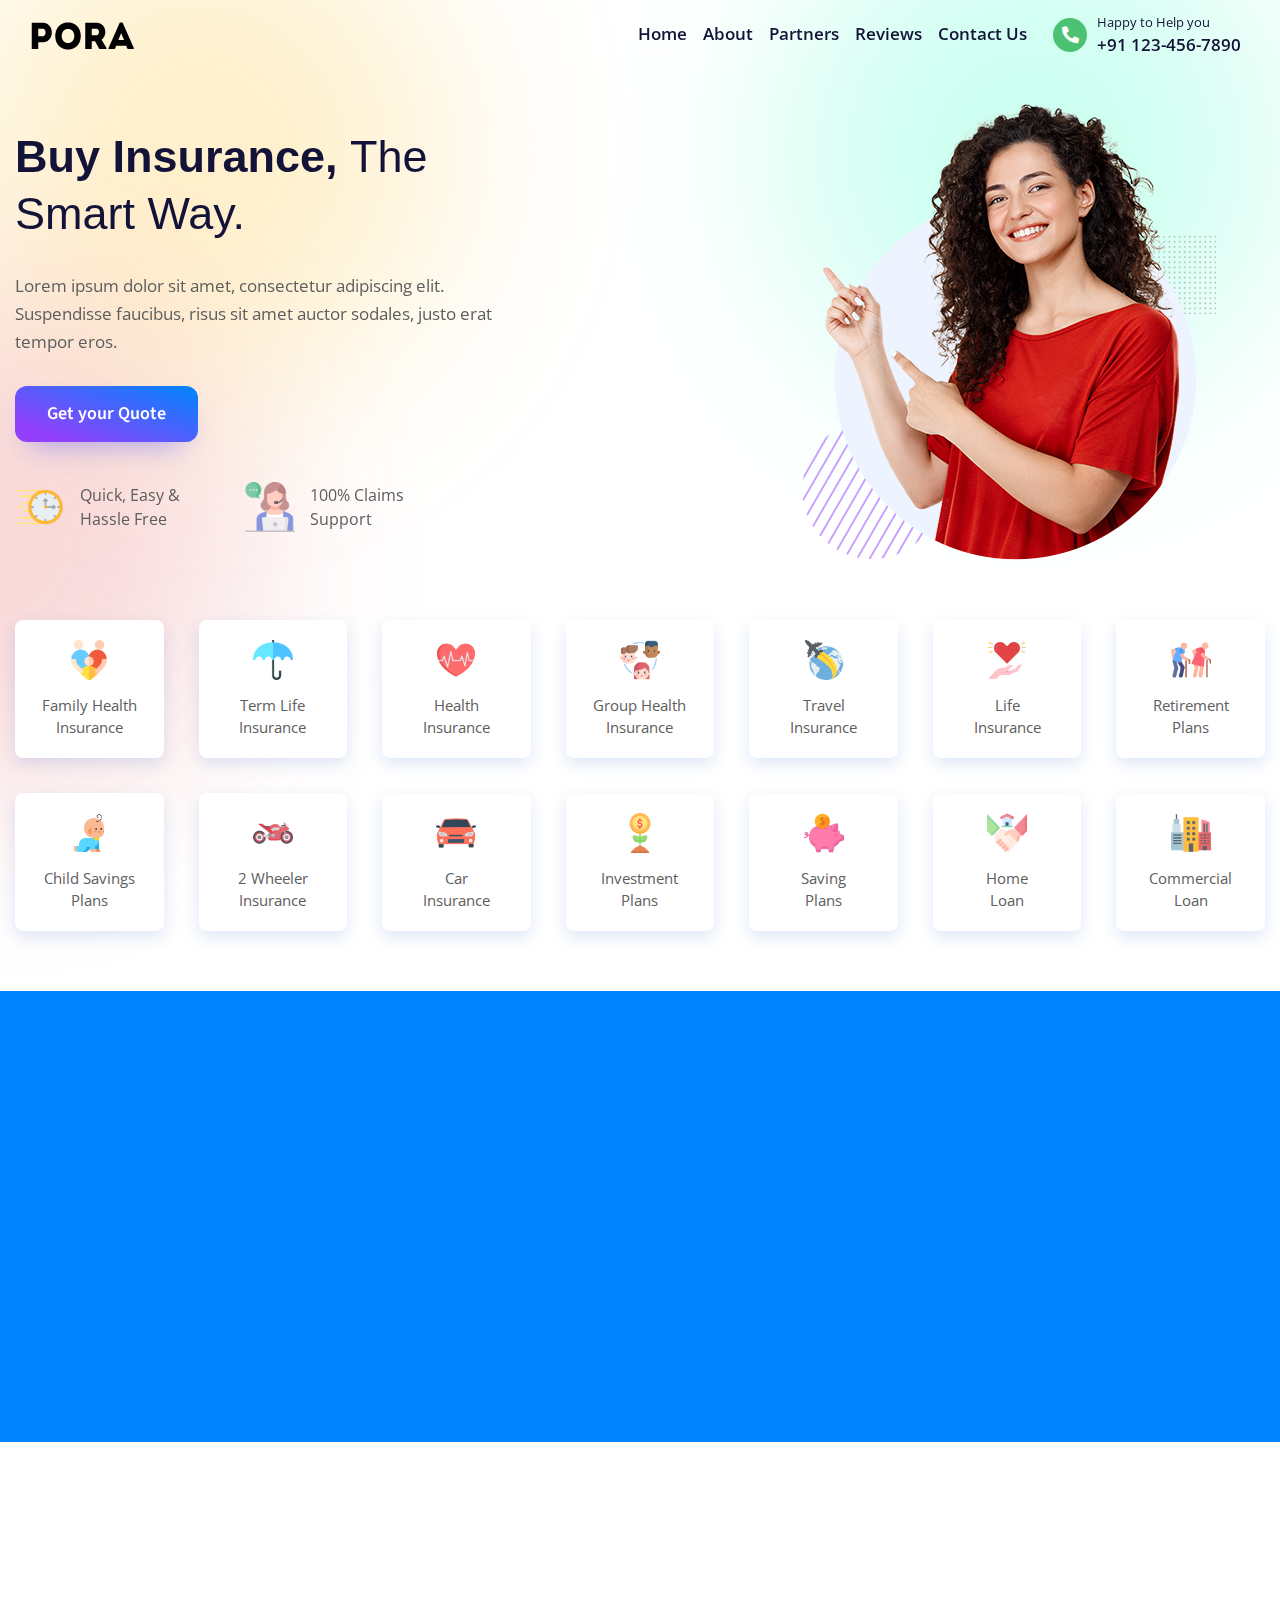
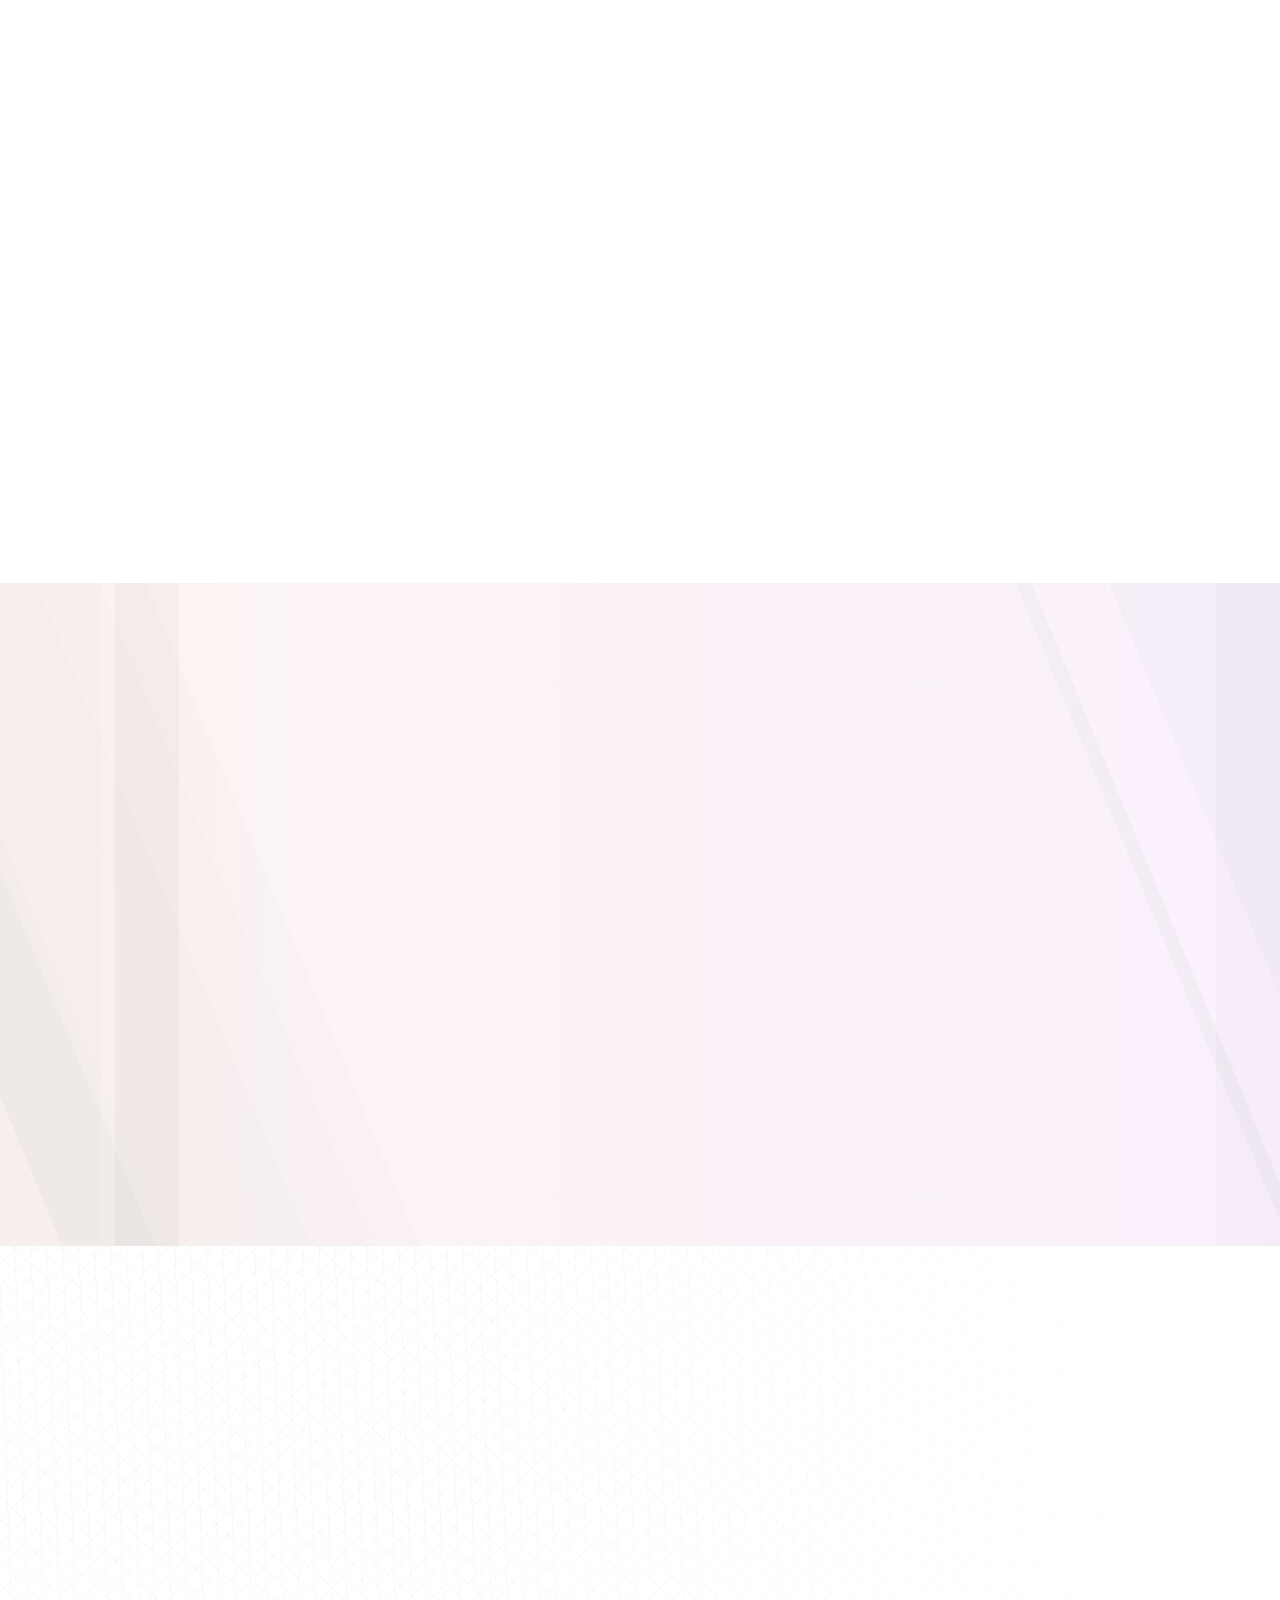
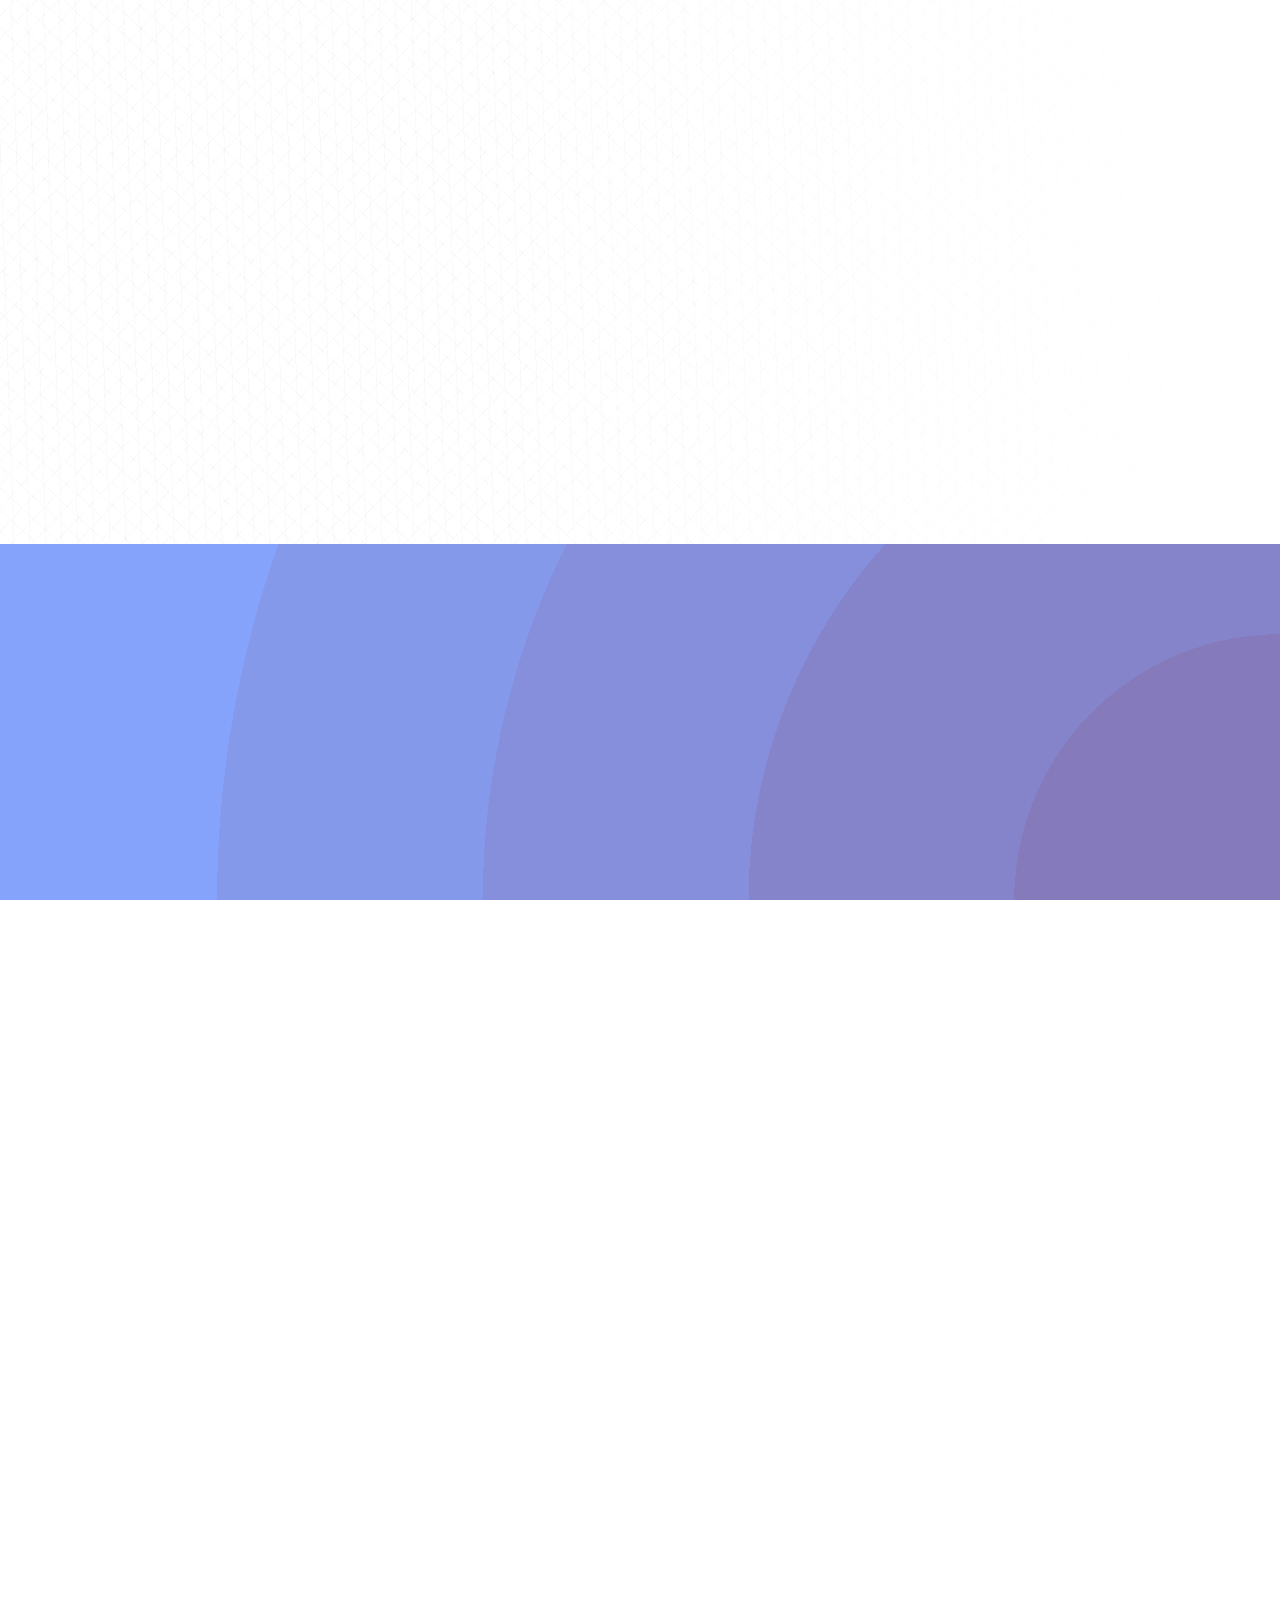
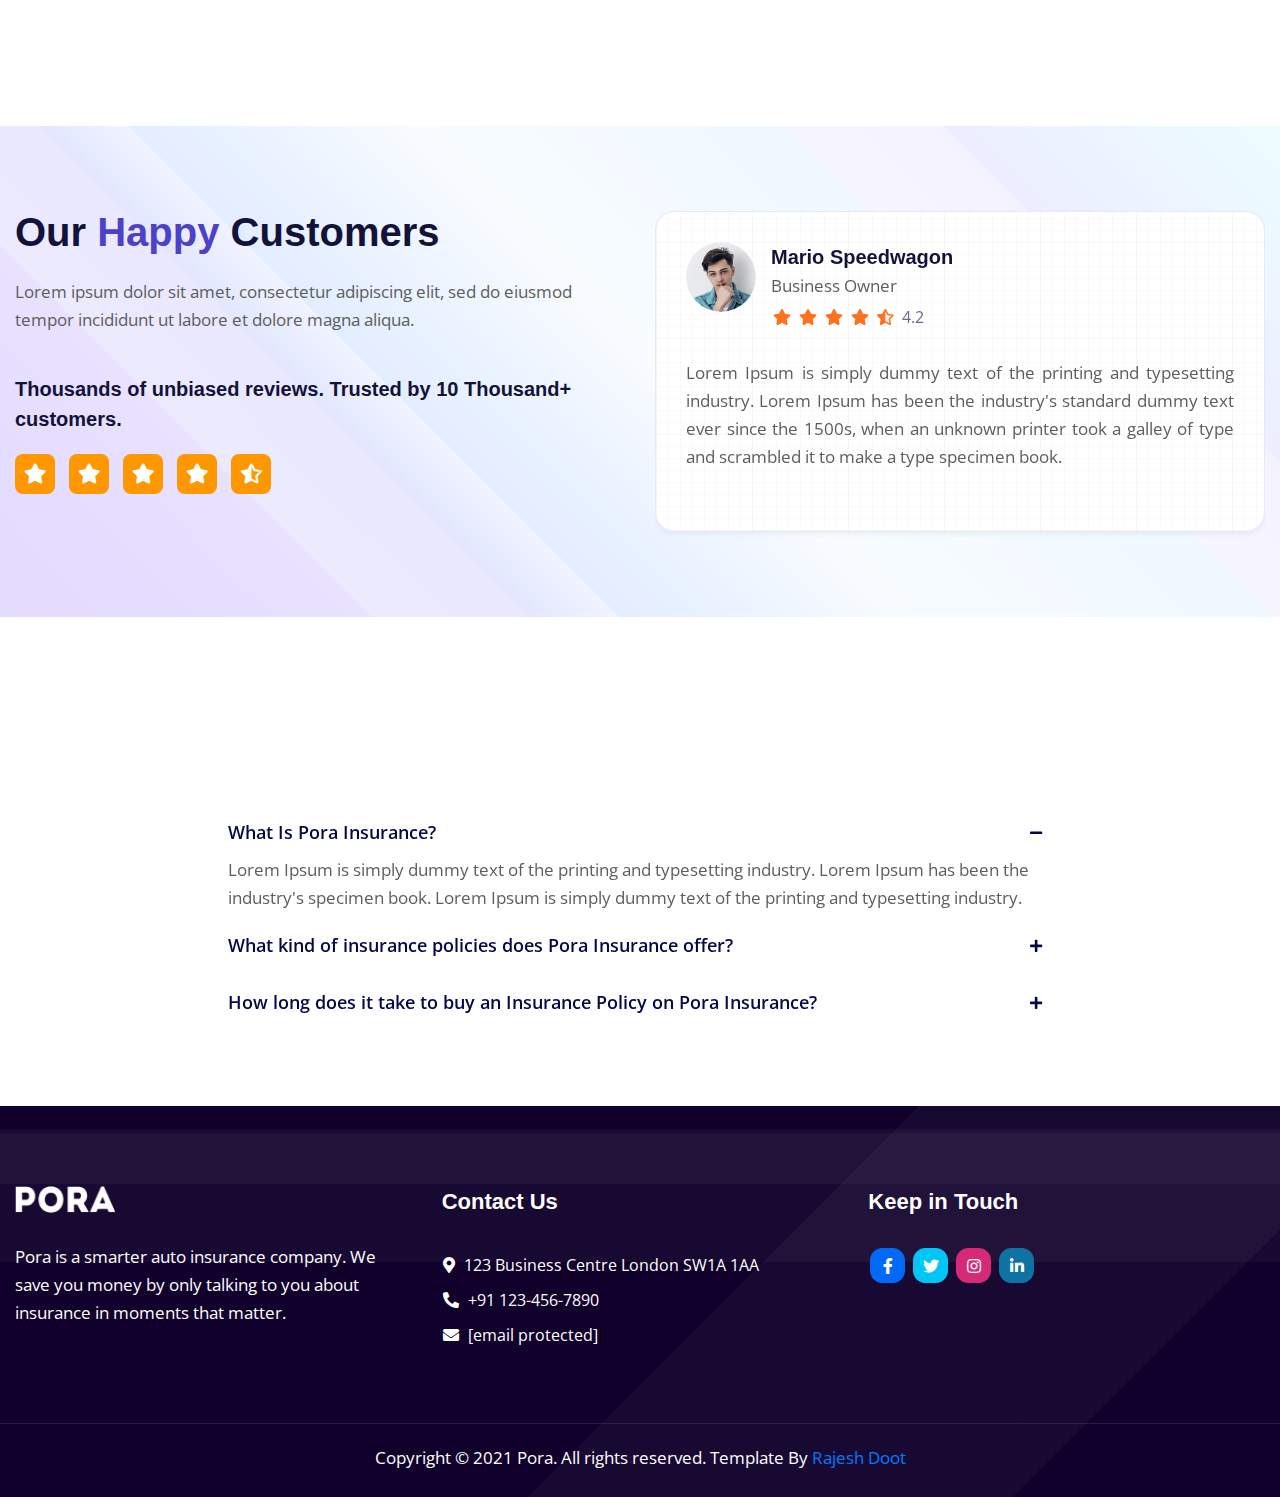
<file: index3.html>
﻿<!DOCTYPE html>
<html lang="en">

<!-- Mirrored from separateweb.com/pora-template/index3.html by HTTrack Website Copier/3.x [XR&CO'2014], Tue, 05 Sep 2023 19:48:59 GMT -->
<head>

<title>Pora - Auto Insurance Agency HTML Landing Page Template</title>

<meta charset="UTF-8">
<meta name="description" content="Insurance Agency HTML Landing Page Template">
<meta name="keywords" content="Insurance Agency HTML Landing Page Template">
<meta name="author" content="rajesh-doot">
<meta name="viewport" content="width=device-width,initial-scale=1">
<meta http-equiv="X-UA-Compatible" content="IE=edge">

<link rel="icon" type="image/png" href="images/common/favicon.png">

<link rel="stylesheet" href="css/bootstrap.min.css">
<link rel="stylesheet" href="css/owl.carousel.min.css">
<link rel="stylesheet" href="https://cdnjs.cloudflare.com/ajax/libs/font-awesome/5.11.2/css/all.min.css">
<link href="css/aos.css" rel="stylesheet">

<link href="https://fonts.googleapis.com/css2?family=Open+Sans:wght@400;600;700&amp;family=Source+Sans+Pro:wght@400;600;700&amp;display=swap" rel="stylesheet">

<link rel="stylesheet" type="text/css" href="css/style.css">
<link rel="stylesheet" type="text/css" href="css/responsive.css">
</head>
<body data-spy="scroll" data-target=".navbar" data-offset="100" class="ct1280">

<header class="top-header th2">
<nav class="navbar navbar-expand-lg justify-content-between navbar-mobile fixed-top">
<div class="container">
<a class="navbar-brand" href="index.html">
<img src="images/common/dark-logo.png" alt="Logo" class="white-logo">
<img src="images/common/dark-logo.png" alt="Logo" class="dark-logo">
</a>
<div class="hide-desk">
<a class="mobile-btn btn-call" href="tel:123-456-7890"><i class="fas fa-phone-alt"></i> <span><span class="clltxt"></a>
<a class="mobile-btn btn-call getmob" href="#" data-toggle="modal" data-target="#modal_aside_right"> Get Quote</a>
</div>
<button class="navbar-toggler collapsed" type="button" data-toggle="collapse" data-target="#navbar4" aria-controls="navbar4" aria-expanded="false" aria-label="Toggle navigation">
<span class="icon-bar top-bar"></span>
<span class="icon-bar middle-bar"></span>
<span class="icon-bar bottom-bar"></span>
</button>
<div class="collapse navbar-collapse" id="navbar4">
<ul class="mr-auto"></ul>
<ul class="navbar-nav v-center">
<li class="nav-item"> <a class="nav-link" href="#home">Home</a></li>
<li class="nav-item"> <a class="nav-link" href="#about">About </a></li>
<li class="nav-item"> <a class="nav-link" href="#partners">Partners</a></li>
<li class="nav-item"> <a class="nav-link" href="#review">Reviews</a></li>
<li class="nav-item"> <a class="nav-link" href="#modal" data-toggle="modal" data-target="#modal_aside_right">Contact Us</a></li>
<li class="nav-item"> <a class="nav-link btn-call hide-mob" href="tel:123-456-7890">
<i class="fas fa-phone-alt"></i> <span><span class="clltxt">Happy to Help you</span> +91 123-456-7890 </span> </a>
</li>
</ul>
</div>
</div>
</nav>
</header>


<section class="hero-section-1  agency-bg" id="home">
<div class="blur-bg-blocks">
<aside class="blur-bg-set">
<div class="blur-bg blur-bg-a"></div>
<div class="blur-bg blur-bg-b"></div>
<div class="blur-bg blur-bg-c"></div>
</aside>
</div>
<div class="container">
<div class="row justify-content-between">
<div class="col-lg-5 v-center">
<div class="header-heading-1">
<h1 class="mb30" data-aos="zoom-out-up">Buy Insurance, <span class="fw3">The Smart Way.</span></h1>
<p data-aos="zoom-out-up" data-aos-delay="400">Lorem ipsum dolor sit amet, consectetur adipiscing elit. Suspendisse faucibus, risus sit amet auctor sodales, justo erat tempor eros.</p>
<a href="#modal" data-toggle="modal" data-target="#modal_aside_right" class="btnpora btn-rd2 mt30" data-aos="zoom-out-up" data-aos-delay="600">Get your Quote</a>
</div>
<div class="hero-feature" data-aos="zoom-out-up" data-aos-delay="800">
<div class="media v-center">
<div class="icon-pora"><img src="images/icons/fast-time.png" alt="icon" class="w-100"></div>
<div class="media-body">Quick, Easy & Hassle Free</div>
</div>
<div class="media v-center">
<div class="icon-pora"><img src="images/icons/customer-services.png" alt="icon" class="w-100"></div>
<div class="media-body">100% Claims Support</div>
</div>
</div>
</div>
<div class="col-lg-5">
<div class="img-box m-mt60 text-center" data-aos="fade-In" data-aos-delay="400" data-aos-duration="3000"><img src="images/hero/beautiful-curly-girl.png" alt="car" class="img-fluid">
</div>
</div>
</div>
<div class="row">
<div class="col-12">
<div class="service-card">
<div class="servicecard up-hor">
<a href="#">
<img src="images/icons/family.png" alt="icon">
<p>Family Health<br> Insurance</p>
</a>
</div>
<div class="servicecard up-hor">
<a href="#">
<img src="images/icons/umbrella.png" alt="icon">
<p>Term Life<br> Insurance</p>
</a>
</div>
<div class="servicecard up-hor">
<a href="#">
<img src="images/icons/heart.png" alt="icon">
<p>Health<br> Insurance</p>
</a>
</div>
<div class="servicecard up-hor">
<a href="#">
<img src="images/icons/team.png" alt="icon">
<p>Group Health<br> Insurance</p>
</a>
</div>
<div class="servicecard up-hor">
<a href="#">
<img src="images/icons/globe.png" alt="icon">
<p>Travel<br> Insurance</p>
</a>
</div>
<div class="servicecard up-hor">
<a href="#">
<img src="images/icons/health-care.png" alt="icon">
<p>Life<br> Insurance </p>
</a>
</div>
<div class="servicecard up-hor">
<a href="#">
<img src="images/icons/old.png" alt="icon">
<p>Retirement<br> Plans</p>
</a>
</div>
<div class="servicecard up-hor">
<a href="#">
<img src="images/icons/baby-boy.png" alt="icon">
<p>Child Savings<br> Plans</p>
</a>
</div>
<div class="servicecard up-hor">
<a href="#">
<img src="images/icons/bycicle.png" alt="icon">
<p>2 Wheeler<br> Insurance</p>
</a>
</div>
<div class="servicecard up-hor">
<a href="#">
<img src="images/icons/car.png" alt="icon">
<p>Car<br> Insurance</p>
</a>
</div>
<div class="servicecard up-hor">
<a href="#">
<img src="images/icons/invest.png" alt="icon">
<p>Investment<br> Plans</p>
</a>
</div>
<div class="servicecard up-hor">
<a href="#">
<img src="images/icons/piggy-bank.png" alt="icon">
<p>Saving<br> Plans</p>
</a>
</div>
<div class="servicecard up-hor">
<a href="#">
<img src="images/icons/homeloan.png" alt="icon">
<p>Home<br> Loan </p>
</a>
</div>
<div class="servicecard up-hor">
<a href="#">
<img src="images/icons/building.png" alt="icon">
<p>Commercial<br> Loan </p>
</a>
</div>
</div>
</div>
</div>
</div>
</div>
</section>


<div class="enquire-form pad-tb pora-bg1 text-white" id="contact">
<div class="container">
<div class="row">
<div class="col-lg-12">
<div class="cta-heading text-center">
<span class="subhead" data-aos="fade-up" data-aos-delay="100">Why Choose Pora</span>
<h3 data-aos="fade-up" data-aos-delay="300">Live Your Best Life Today, Your Tomorrow Is Secured With Us</h3>
</div>
<div class="whyus mt60">
<div class="whyusbox" data-aos="fade-In" data-aos-delay="100">
<div class="imgbdr shadows"> <img src="images/icons/student.png" alt="icon"> </div>
<p>Child's Education</p>
</div>
<div class="whyusbox" data-aos="fade-In" data-aos-delay="200">
<div class="imgbdr shadows"> <img src="images/icons/oldman.png" alt="icon"> </div>
<p>Care-free Retirement</p>
</div>
<div class="whyusbox" data-aos="fade-In" data-aos-delay="300">
<div class="imgbdr shadows"> <img src="images/icons/security.png" alt="icon"> </div>
<p>Financial Security</p>
</div>
<div class="whyusbox" data-aos="fade-In" data-aos-delay="400">
<div class="imgbdr shadows"> <img src="images/icons/insurance.png" alt="icon"> </div>
<p>Family’s Protection</p>
</div>
<div class="whyusbox" data-aos="fade-In" data-aos-delay="500">
<div class="imgbdr shadows"> <img src="images/icons/wealth.png" alt="icon"> </div>
<p>Wealth Creation</p>
</div>
</div>
</div>
</div>
</div>
</div>


<section class="about-bg-2 pad-tb" id="about">
<div class="container">
<div class="row m-text-c">
<div class="col-lg-6 v-center">
<div class="about-company">
<h2 class="mb20" data-aos="fade-up" data-aos-delay="100">Save <em>Upto 90%</em> with Best <span class="fw3">Insurance Plans offered by insurers</span></h2>
<p data-aos="fade-up" data-aos-delay="300">Lorem Ipsum is simply dummy text of the printing and typesetting industry. Lorem Ipsum has been the industry's standard dummy text ever since the 1500s, when an unknown printer took a galley of type and scrambled it to make a type specimen book. Lorem Ipsum is simply dummy text of the printing and typesetting industry.</p>
<a href="#" class="btnpora btn-rd2 mt40" data-aos="fade-up" data-aos-delay="600" data-toggle="modal" data-target="#modal_aside_right">Get your Quote</a>
</div>
</div>
<div class="col-lg-6 v-center">
<div class="img-box1 m-mt60" data-aos="fade-up" data-aos-delay="500"><img src="images/common/agent.png" alt="feature-image" class="img-fluid"></div>
</div>
</div>
</div>
</section>


<section class="about-bg pad-tb" id="partners">
<div class="container">
<div class="row justify-content-between">
<div class="col-lg-6 v-center">
<div class="partner-company">
<h2 class="mb20" data-aos="fade-up" data-aos-delay="100">Our <em>Partners</em></h2>
<p data-aos="fade-up" data-aos-delay="100">We collaborate with the best and biggest in the banking & financial Lorem Ipsum has been the industry's standard dummy text.</p>
</div>
<div class="partnerlogo mt40" data-aos="fade-In" data-aos-delay="500">
<a href="#"><img src="images/logo/uilogos-1.png" alt="brand logo"> </a>
<a href="#"><img src="images/logo/uilogos-2.png" alt="brand logo"> </a>
<a href="#"><img src="images/logo/uilogos-3.png" alt="brand logo"> </a>
<a href="#"><img src="images/logo/uilogos-4.png" alt="brand logo"> </a>
<a href="#"><img src="images/logo/uilogos-5.png" alt="brand logo"> </a>
<a href="#"><img src="images/logo/uilogos-6.png" alt="brand logo"> </a>
<a href="#"><img src="images/logo/uilogos-7.png" alt="brand logo"> </a>
<a href="#"><img src="images/logo/uilogos-8.png" alt="brand logo"> </a>
<a href="#"><img src="images/logo/uilogos-9.png" alt="brand logo"> </a>
<a href="#"><img src="images/logo/uilogos-10.png" alt="brand logo"> </a>
<a href="#"><img src="images/logo/uilogos-11.png" alt="brand logo"> </a>
<a href="#"><img src="images/logo/uilogos-12.png" alt="brand logo"> </a>
</div>
</div>
<div class="col-lg-5 v-center">
<div class="img-box1 m-mt60" data-aos="fade-In" data-aos-delay="100"><img src="images/common/parntership.png" alt="image" class="img-fluid"></div>
</div>
</div>
</div>
</section>


<section class="step-bg pt50 pb80">
<div class="container">
<div class="row">
<div class="col-lg-5 v-center">
<div class="common-heading m-text-c pr50">
<h2 class="mb20" data-aos="fade-up" data-aos-delay="100">Choose and Apply for <em>personal credit</em> products on <span class="fw3">Pora Insurance</span></h2>
<p data-aos="fade-up" data-aos-delay="100">Lorem Ipsum is simply dummy text of the printing and typesetting industry. Lorem Ipsum has been the industry's standard dummy text ever since the 1500s. Lorem ipsum dolor sit amet, consectetur adipiscing elit.</p>
</div>
</div>
<div class="col-lg-7 v-center m-mt60">
<div class="row divrightbdr">
<div class="col-lg-6">
<div class="steps-div  mt30" data-aos="fade-up" data-aos-delay="100">
<div class="steps-icons-1"> <img src="images/icons/choice.png" alt="steps"> </div>
<h4 class="mb10">Wide Choice</h4>
<p>Lorem ipsum dolor sit amet, consectetur adipiscing elit. Nunc aliquet ligula nec leo elementum semper. Mauris aliquet egestas metus.</p>
</div>
<div class="steps-div mt30" data-aos="fade-up" data-aos-delay="300">
<div class="steps-icons-1"> <img src="images/icons/credit-card.png" alt="steps"> </div>
<h4 class="mb10">Easy Access to Credit</h4>
<p>Lorem ipsum dolor sit amet, consectetur adipiscing elit. Nunc aliquet ligula nec leo elementum semper. Mauris aliquet egestas metus.</p>
</div>
</div>
<div class="col-lg-6 mt60 m-m0">
<div class="steps-div mt30" data-aos="fade-up" data-aos-delay="200">
<div class="steps-icons-1"> <img src="images/icons/easy.png" alt="steps"> </div>
<h4 class="mb10">Safe & Secure</h4>
<p>Lorem ipsum dolor sit amet, consectetur adipiscing elit. Nunc aliquet ligula nec leo elementum semper. Mauris aliquet egestas metus.</p>
</div>
<div class="steps-div mt30" data-aos="fade-up" data-aos-delay="500">
<div class="steps-icons-1"> <img src="images/icons/customers.png" alt="steps"> </div>
<h4 class="mb10">Customer First</h4>
<p>Lorem ipsum dolor sit amet, consectetur adipiscing elit. Nunc aliquet ligula nec leo elementum semper. Mauris aliquet egestas metus.</p>
</div>
</div>
</div>
</div>
</div>
</div>
</section>


<div class="cta-section pad-tb bg-fixed-img" data-parallax="scroll" data-speed="0.5" data-image-src="images/common/wideimg.png">
<div class="container">
<div class="row justify-content-center text-center">
<div class="col-lg-8">
<div class="cta-heading">
<h2 class="mb20 text-w" data-aos="fade-up" data-aos-delay="100">Request a Free Consultation!</h2>
<p class="text-w" data-aos="fade-up" data-aos-delay="300">Lorem ipsum dolor sit amet, consectetur adipiscing elit. Nunc aliquet ligula nec leo elementum semper.</p>
<a href="#modal" data-toggle="modal" data-target="#modal_aside_right" class="btnpora btn-rd3 mt40 noshadow" data-aos="fade-up" data-aos-delay="500"> Get your Quote</a>
</div>
</div>
</div>
</div>
</div>


<section class="agent-section pad-tb" id="agent">
<div class="container">
<div class="row justify-content-center text-center">
<div class="col-lg-6">
<div class="common-heading">
<h2 class="mb20" data-aos="fade-up" data-aos-delay="100">Meet The <em>Agents</em></h2>
<p data-aos="fade-up" data-aos-delay="300">Lorem ipsum dolor sit amet, consectetur adipiscing elit, sed do eiusmod tempor incididunt ut labore et dolore magna aliqua.</p>
</div>
</div>
</div>
<div class="row mt30">
<div class="col-lg-3 col-6 mt30" data-aos="fade-In" data-aos-delay="100">
<div class="full-image-card hover-scale">
<div class="image-div"><a href="#"><img src="images/agents/team-1.jpg" alt="team" class="img-fluid"></a></div>
<div class="info-text-block">
<h5><a href="#">Shakita Daoust</a></h5>
<p>Insurance Agent</p>
<div class="social-links-">
<a href="#" target="blank"><i class="fab fa-facebook-f"></i> </a>
<a href="#" target="blank"><i class="fab fa-twitter"></i> </a>
<a href="#" target="blank"><i class="fab fa-linkedin-in"></i> </a>
</div>
</div>
</div>
</div>
<div class="col-lg-3 col-6 mt30" data-aos="fade-In" data-aos-delay="300">
<div class="full-image-card hover-scale">
<div class="image-div"><a href="#"><img src="images/agents/team-2.jpg" alt="team" class="img-fluid"></a></div>
<div class="info-text-block">
<h5><a href="#">Gerard Licari</a></h5>
<p>Insurance Agent</p>
<div class="social-links-">
<a href="#" target="blank"><i class="fab fa-facebook-f"></i> </a>
<a href="#" target="blank"><i class="fab fa-twitter"></i> </a>
<a href="#" target="blank"><i class="fab fa-linkedin-in"></i> </a>
</div>
</div>
</div>
</div>
<div class="col-lg-3 col-6 mt30" data-aos="fade-In" data-aos-delay="500">
<div class="full-image-card hover-scale">
<div class="image-div"><a href="#"><img src="images/agents/team-3.jpg" alt="team" class="img-fluid"></a></div>
<div class="info-text-block">
<h5><a href="#">Cary Montgomery</a></h5>
<p>Insurance Agent</p>
<div class="social-links-">
<a href="#" target="blank"><i class="fab fa-facebook-f"></i> </a>
<a href="#" target="blank"><i class="fab fa-twitter"></i> </a>
<a href="#" target="blank"><i class="fab fa-linkedin-in"></i> </a>
</div>
</div>
</div>
</div>
<div class="col-lg-3 col-6 mt30" data-aos="fade-In" data-aos-delay="700">
<div class="full-image-card hover-scale">
<div class="image-div"><a href="#"><img src="images/agents/team-4.jpg" alt="team" class="img-fluid"></a></div>
<div class="info-text-block">
<h5><a href="#">Herman Running</a></h5>
<p>Insurance Agent</p>
<div class="social-links-">
<a href="#" target="blank"><i class="fab fa-facebook-f"></i> </a>
<a href="#" target="blank"><i class="fab fa-twitter"></i> </a>
<a href="#" target="blank"><i class="fab fa-linkedin-in"></i> </a>
</div>
</div>
</div>
</div>
</div>
</div>
</section>


<section class="reviews-section pad-tb review-bg2" id="review">
<div class="container">
<div class="row">
<div class="col-lg-6">
<div class="comon-heading">
<h2 class="mb20">Our <em>Happy</em> Customers</h2>
<p>Lorem ipsum dolor sit amet, consectetur adipiscing elit, sed do eiusmod tempor incididunt ut labore et dolore magna aliqua.</p>
</div>
<h5 class="mt40">Thousands of unbiased reviews. Trusted by 10 Thousand+ customers.</h5>
<ul class="overallrating mt20">
<li> <a href="javascript:void(0)" class="chked"><i class="fas fa-star" aria-hidden="true"></i></a> </li>
<li> <a href="javascript:void(0)" class="chked"><i class="fas fa-star" aria-hidden="true"></i></a> </li>
<li> <a href="javascript:void(0)" class="chked"><i class="fas fa-star" aria-hidden="true"></i></a> </li>
<li> <a href="javascript:void(0)" class="chked"><i class="fas fa-star" aria-hidden="true"></i></a> </li>
<li> <a href="javascript:void(0)" class="chked"><i class="fas fa-star-half-alt"></i></a> </li>
</ul>
</div>
<div class="col-lg-6">
<div class="reviews-block owl-carousel m-mt60">
<div class="reviews-card">
<div class="-client-details-">
<div class="-reviewr">
<img src="images/reviews/review-image-1.jpg" alt="Good Review" class="img-fluid">
</div>
<div class="reviewer-text">
<h5>Mario Speedwagon</h5>
<p>Business Owner</p>
<div class="star-rate">
<ul>
<li> <a href="javascript:void(0)" class="chked"><i class="fas fa-star" aria-hidden="true"></i></a> </li>
<li> <a href="javascript:void(0)" class="chked"><i class="fas fa-star" aria-hidden="true"></i></a> </li>
<li> <a href="javascript:void(0)" class="chked"><i class="fas fa-star" aria-hidden="true"></i></a> </li>
<li> <a href="javascript:void(0)" class="chked"><i class="fas fa-star" aria-hidden="true"></i></a> </li>
<li> <a href="javascript:void(0)" class="chked"><i class="fas fa-star-half-alt"></i></a> </li>
<li> <a href="javascript:void(0)">4.2</a> </li>
</ul>
</div>
</div>
</div>
<div class="review-text pb0 pt30">
<p>Lorem Ipsum is simply dummy text of the printing and typesetting industry. Lorem Ipsum has been the industry's standard dummy text ever since the 1500s, when an unknown printer took a galley of type and scrambled it to make a type specimen book.</p>
</div>
</div>
<div class="reviews-card">
<div class="-client-details-">
<div class="-reviewr">
<img src="images/reviews/review-image-2.jpg" alt="Good Review" class="img-fluid">
</div>
<div class="reviewer-text">
<h5>Mario Speedwagon</h5>
<p>Business Owner</p>
<div class="star-rate">
<ul>
<li> <a href="javascript:void(0)" class="chked"><i class="fas fa-star" aria-hidden="true"></i></a> </li>
<li> <a href="javascript:void(0)" class="chked"><i class="fas fa-star" aria-hidden="true"></i></a> </li>
<li> <a href="javascript:void(0)" class="chked"><i class="fas fa-star" aria-hidden="true"></i></a> </li>
<li> <a href="javascript:void(0)" class="chked"><i class="fas fa-star" aria-hidden="true"></i></a> </li>
<li> <a href="javascript:void(0)" class="chked"><i class="fas fa-star-half-alt"></i></a> </li>
<li> <a href="javascript:void(0)">4.2</a> </li>
</ul>
</div>
</div>
</div>
<div class="review-text pb0 pt30">
<p>Lorem Ipsum is simply dummy text of the printing and typesetting industry. Lorem Ipsum has been the industry's standard dummy text ever since the 1500s, when an unknown printer took a galley of type and scrambled it to make a type specimen book.</p>
</div>
</div>
<div class="reviews-card">
<div class="-client-details-">
<div class="-reviewr">
<img src="images/reviews/review-image-3.jpg" alt="Good Review" class="img-fluid">
</div>
<div class="reviewer-text">
<h5>Mario Speedwagon</h5>
<p>Business Owner</p>
<div class="star-rate">
<ul>
<li> <a href="javascript:void(0)" class="chked"><i class="fas fa-star" aria-hidden="true"></i></a> </li>
<li> <a href="javascript:void(0)" class="chked"><i class="fas fa-star" aria-hidden="true"></i></a> </li>
<li> <a href="javascript:void(0)" class="chked"><i class="fas fa-star" aria-hidden="true"></i></a> </li>
<li> <a href="javascript:void(0)" class="chked"><i class="fas fa-star" aria-hidden="true"></i></a> </li>
<li> <a href="javascript:void(0)" class="chked"><i class="fas fa-star-half-alt"></i></a> </li>
<li> <a href="javascript:void(0)">4.2</a> </li>
</ul>
</div>
</div>
</div>
<div class="review-text pb0 pt30">
<p>Lorem Ipsum is simply dummy text of the printing and typesetting industry. Lorem Ipsum has been the industry's standard dummy text ever since the 1500s, when an unknown printer took a galley of type and scrambled it to make a type specimen book.</p>
</div>
</div>
</div>
</div>
</div>
</div>
</section>


<section class="faq-section pad-tb ">
<div class="container">
<div class="row justify-content-center text-center">
<div class="col-lg-8">
<div class="common-heading">
<h2 data-aos="fade-up" data-aos-delay="100">Frequently Asked Questions</h2>
</div>
</div>
</div>
<div class="row justify-content-center mt60">
<div class="col-lg-8">
<div id="accordion3" class="accordion">
<div class="card-2">
<div class="card-header" id="acc1">
<button class="btn btn-link btn-block text-left acc-icon" type="button" data-toggle="collapse" data-target="#collapse-1" aria-expanded="false" aria-controls="collapse-1">
What Is Pora Insurance?
</button>
</div>
<div id="collapse-1" class="card-body p0 collapse show" aria-labelledby="acc1" data-parent="#accordion3">
<div class="data-reqs">
<p>Lorem Ipsum is simply dummy text of the printing and typesetting industry. Lorem Ipsum has been the industry's specimen book. Lorem Ipsum is simply dummy text of the printing and typesetting industry. </p>
</div>
</div>
</div>
<div class="card-2 mt10">
<div class="card-header" id="acc2">
<button class="btn btn-link btn-block text-left acc-icon collapsed" type="button" data-toggle="collapse" data-target="#collapse-2" aria-expanded="false" aria-controls="collapse-2">
What kind of insurance policies does Pora Insurance offer?
</button>
</div>
<div id="collapse-2" class="card-body p0 collapse" aria-labelledby="acc2" data-parent="#accordion3">
<div class="data-reqs">
<p>Lorem Ipsum is simply dummy text of the printing and typesetting industry. Lorem Ipsum has been the industry's specimen book. Lorem Ipsum is simply dummy text of the printing and typesetting industry. </p>
</div>
</div>
</div>
<div class="card-2 mt10">
<div class="card-header" id="acc3">
<button class="btn btn-link btn-block text-left acc-icon collapsed" type="button" data-toggle="collapse" data-target="#collapse-3" aria-expanded="false" aria-controls="collapse-3">
How long does it take to buy an Insurance Policy on Pora Insurance?
</button>
</div>
<div id="collapse-3" class="card-body p0 collapse" aria-labelledby="acc3" data-parent="#accordion3">
<div class="data-reqs">
<p>Lorem Ipsum is simply dummy text of the printing and typesetting industry. Lorem Ipsum has been the industry's specimen book. Lorem Ipsum is simply dummy text of the printing and typesetting industry. </p>
</div>
</div>
</div>
</div>
</div>
</div>
</div>
</section>


<footer>
<div class="container">
<div class="row">
<div class="col-lg-4">
<div class="footer- mt30 mb30">
<a href="javascript:void(0)"><img src="images/common/white-logo.png" alt="logo"></a>
</div>
<p>Pora is a smarter auto insurance company. We save you money by only talking to you about insurance in moments that matter.</p>
</div>
<div class="col-lg-4 col-md-6">
<h4 class="mt30 mb30 text-w">Contact Us</h4>
<ul class="footer-address-list">
<li><i class="fas fa-map-marker-alt"></i> 123 Business Centre London SW1A 1AA</li>
<li><i class="fas fa-phone-alt"></i> <a href="tel:+91123-456-7890">+91 123-456-7890 </a></li>
<li><i class="fas fa-envelope"></i> <a href="https://separateweb.com/cdn-cgi/l/email-protection#b7ded9d1d8f7d5c2c4ded9d2c4c4d9d6dad299d4d8da"><span class="__cf_email__" data-cfemail="cea7a0a8a18eacbbbda7a0abbdbda0afa3abe0ada1a3">[email&#160;protected]</span></a></li>
</ul>
</div>
<div class="col-lg-4 col-md-6">
<h4 class="mt30 mb30 text-w">Keep in Touch </h4>
<div class="footer-social-media-icons">
<a href="javascript:void(0)" target="blank" class="facebook"><i class="fab fa-facebook-f"></i></a>
<a href="javascript:void(0)" target="blank" class="twitter"><i class="fab fa-twitter"></i></a>
<a href="javascript:void(0)" target="blank" class="instagram"><i class="fab fa-instagram"></i></a>
<a href="javascript:void(0)" target="blank" class="linkedin"><i class="fab fa-linkedin-in"></i></a>
</div>
</div>
</div>
</div>
<div class="copyright">
<div class="container">
<div class="row">
<div class="col-lg-12">
<div class="footer-ft">
<p>Copyright © 2021 Pora. All rights reserved. Template By <a href="https://themeforest.net/user/rajesh-doot/portfolio" target="blank">Rajesh Doot</a></p>
</div>
</div>
</div>
</div>
</div>
</footer>


<div id="modal_aside_right" class="modal fixed-left fade" tabindex="-1" role="dialog">
<div class="modal-dialog modal-dialog-aside" role="document">
<div class="modal-content">
<div class="modal-header">
<h5 class="modal-title">Express Your Interest!</h5>
<button type="button" class="close" data-dismiss="modal" aria-label="Close">
<span aria-hidden="true">&times;</span>
</button>
</div>
<div class="modal-body">
<div class="form-block border0 noshadow mt30">
<form role="form" id="contactForm" data-toggle="validator" class="shake">
<div class="row">
<div class="form-group col-sm-12">
<input type="text" class="form-control" id="name" placeholder="Enter name" required data-error="Please fill Out">
<div class="help-block with-errors"></div>
</div>
<div class="form-group col-sm-12">
<input type="email" class="form-control" id="email" placeholder="Enter email" required>
<div class="help-block with-errors"></div>
</div>
</div>
<div class="row">
<div class="form-group col-sm-12">
<input type="text" class="form-control" id="mobile" placeholder="Enter mobile" required data-error="Please fill Out">
<div class="help-block with-errors"></div>
</div>
<div class="form-group col-sm-12">
<select name="Dtype" id="Dtype" class="form-control" required>
<option value>Select Requirement</option>
<option value="op1">Option 1</option>
<option value="op2">Option 2</option>
<option value="op3">Option 3</option>
</select>
<div class="help-block with-errors"></div>
</div>
</div>
<div class="form-group">
<textarea id="message" class="form-control" rows="5" placeholder="Enter your message" required></textarea>
<div class="help-block with-errors"></div>
</div>
<button type="submit" id="form-submit" class="btn-rd w-100">Submit</button>
<p class="trm"><i class="fas fa-lock"></i>We hate spam, and we respect your privacy.</p>
<div id="msgSubmit" class="h3 text-center hidden"></div>
<div class="clearfix"></div>
</form>
<div class="form-btm-set">
<h5>We Deliver</h5>
<div class="icon-setss mt20">
<div class="icon-rows">
<div class="icon-imgg"><img src="images/icons/money.svg" alt="#"></div>
<div class="icon-txt">
<p>Best Price</p>
</div>
</div>
<div class="icon-rows">
<div class="icon-imgg"><img src="images/icons/quality.svg" alt="#"></div>
<div class="icon-txt">
<p>Quality Service</p>
</div>
</div>
<div class="icon-rows">
<div class="icon-imgg"><img src="images/icons/call-agent.svg" alt="#"></div>
<div class="icon-txt">
<p>Good Support</p>
</div>
</div>
<div class="icon-rows">
<div class="icon-imgg"><img src="images/icons/satisfaction.svg" alt="#"></div>
<div class="icon-txt">
<p>Satisfaction</p>
</div>
</div>
</div>
</div>
</div>
</div>
</div>
</div>
</div>


<script data-cfasync="false" src="https://separateweb.com/cdn-cgi/scripts/5c5dd728/cloudflare-static/email-decode.min.js"></script><script src="js/jquery.min.js"></script>
<script src="js/bootstrap.min.js"></script>
<script src="js/pora.js.plugin.js"></script>

<script src="js/validator.min.js"></script>
<script src="js/form-scripts.js"></script>

<script src="js/main.js"></script>
</body>

<!-- Mirrored from separateweb.com/pora-template/index3.html by HTTrack Website Copier/3.x [XR&CO'2014], Tue, 05 Sep 2023 19:49:34 GMT -->
</html>
</file>
<file: css/style.css>
*,h1,h2,h3,h4,h5,h6,p,ul{margin:0;padding:0}.hoshd:hover,.up-hor:hover{transform:translate(0,-5px)}.cta-text,.v-center{align-self:center}.-reviewr,.form-block,.hero-section,.hero-section-1,.image-div,.of-hiden{overflow:hidden}.btn-link.focus,.btn-link:focus,.navbar-toggler:focus{text-decoration:none;box-shadow:none}::-webkit-scrollbar{width:8px}::-webkit-scrollbar-track{background:#e8e8e8}::-webkit-scrollbar-thumb{background:#007cdc}::-webkit-scrollbar-thumb:hover{background:#007cdc}*{-webkit-font-smoothing:antialiased;-moz-os-font-smoothing:grayscale;box-sizing:border-box}body{font-family:open sans,sans-serif;color:#5d5d5d;font-weight:400;font-style:normal}.animate,.btn-rd,.dark-logo,.hoshd,.hover-scale img,.hover-scale:hover,.steps-div,.sticky,.top-header,.up-hor,.white-logo,a{-webkit-transition:1s cubic-bezier(.17,.85,.438,.99);-o-transition:1s cubic-bezier(.17,.85,.438,.99);transition:1s cubic-bezier(.17,.85,.438,.99)}h1,h2,h3,h4,h5,h6{font-family:Roboto,sans-serif;font-weight:600;color:#131238}ul{list-style:none}a:hover{text-decoration:none}button:focus{outline:0!important}.v-center{align-items:center!important}.text-w{color:#fff}.text-b{color:#131238}em{color:#4d42c7;font-style:inherit}h1{font-size:45px;line-height:57px}h2{font-size:40px;line-height:52px}h3{font-size:34px;line-height:46px}h4{font-size:22px;line-height:32px}h5{font-size:20px;line-height:30px}h6{font-size:16px;line-height:26px}p{font-size:17px;line-height:28px;color:#5d5d5d}.pad-tb{padding-top:80px;padding-bottom:80px}.pr--100{padding-right:100px}.pr--50,.pr50{padding-right:50px}.pl--100{padding-left:100px}.pl--50{padding-left:50px}.mr15{margin-right:15px}.ml15{margin-left:15px}.ml20{margin-left:20px}html .pl5{padding-left:5px!important}html .pt0{padding-top:0}html .pm0{padding-bottom:0}html .mt0{margin-top:0}html .mb0{margin-bottom:0}html .mt10{margin-top:10px}html .mt5{margin-top:5px}html .mt20{margin-top:20px}html .mt30{margin-top:30px}html .mt40{margin-top:40px}html .mt50{margin-top:50px}html .mt60{margin-top:60px}html .mt70{margin-top:70px}html .mt80{margin-top:80px}html .mt90{margin-top:90px}html .mt100{margin-top:100px}html .mb10{margin-bottom:10px}html .mb5{margin-bottom:5px}html .mb20{margin-bottom:20px}html .mb25{margin-bottom:25px}html .mb30{margin-bottom:30px}html .mb40{margin-bottom:40px}html .mb50{margin-bottom:50px}html .mb60{margin-bottom:60px}html .mb70{margin-bottom:70px}html .mb80{margin-bottom:80px}html .mb90{margin-bottom:90px}html .mb100{margin-bottom:100px}html .m0{margin:0!important}html .p0{padding:0!important}html .pt10{padding-top:10px}html .pt20{padding-top:20px}html .pt30{padding-top:30px}html .pt40{padding-top:40px}html .pt50{padding-top:50px}html .pt60{padding-top:60px}html .pt70{padding-top:70px}html .pt80{padding-top:80px}html .pt90{padding-top:90px}html .pt100{padding-top:100px}html .pt110{padding-top:110px}html .pt120{padding-top:120px}html .pt130{padding-top:130px}html .pt150{padding-top:150px}html .pt140{padding-top:140px}html .pb10{padding-bottom:10px}html .pb20{padding-bottom:20px}html .pb30{padding-bottom:30px}html .pb40{padding-bottom:40px}html .pb50{padding-bottom:50px}html .pb60{padding-bottom:60px}html .pb70{padding-bottom:70px}html .pb80{padding-bottom:80px}html .pb90{padding-bottom:90px}html .pb100{padding-bottom:100px}html .pb110{padding-bottom:110px}html .pb120{padding-bottom:120px}html .pb130{padding-bottom:130px}html .pb140{padding-bottom:140px}html .pb150{padding-bottom:150px}.hoshd:hover{box-shadow:0 15px 39px -11px #46638e45}.hover-scale img{transform:scale(1)}.hover-scale:hover img{transform:scale(1.05)}.icon-bar{width:24px;height:3px;background-color:#fff;display:block;transition:all .2s;margin-top:4px}.sticky .icon-bar{background-color:#000}.navbar-toggler{padding:0;border:none;background:0 0;position:relative;top:-3px}.navbar-toggler .top-bar{transform:rotate(45deg);transform-origin:10% 10%}.navbar-toggler .middle-bar{opacity:0}.navbar-toggler .bottom-bar{transform:rotate(-45deg);transform-origin:10% 90%}.navbar-toggler.collapsed .bottom-bar,.navbar-toggler.collapsed .top-bar{transform:rotate(0)}.navbar-toggler.collapsed .middle-bar{opacity:1}.hide-desk{display:none}.mobile-btn{color:#fff;font-weight:600;margin-right:10px;margin-left:0!important}.sticky .mobile-btn{color:#000}.btn-call span.clltxt{display:block;font-size:13px;font-weight:400}.btn-call i{width:34px;height:34px;background-color:#4bc271;border-radius:50%;text-align:center;z-index:99;line-height:34px;margin-right:10px;color:#fff}.btn-call{display:inline-flex;align-items:center;margin-left:10px}.btn-call:hover{color:#fff!important}.sticky .btn-call:hover{color:#131238!important}.navbar-brand .white-logo{display:inline-block}.navbar-brand .dark-logo{display:none}.sticky .navbar-brand .dark-logo{display:inline-block}.sticky .navbar-brand .white-logo{display:none}.top-header .sticky .nav-link.active{color:#673ab7}.top-header .sticky .nav-link.active:after{background:#673ab7}.top-header .sticky .nav-link{color:#131238}.top-header .sticky{background:#fff;-webkit-box-shadow:0 4px 6px 0 rgba(12,0,46,.08);box-shadow:0 4px 6px 0 rgba(12,0,46,.08)}.top-header .nav-link:hover .nav-number{color:#007cdc}.top-header .nav-link{font-weight:600;font-size:17px;color:#fff}.top-header .nav-link.active{color:#fff}.top-header .nav-link.active:after{transition:all .2s linear 0s;background:#fff;width:90%}.top-header .nav-link:after{content:'';display:block;height:2px;text-align:center;left:0;right:0;width:0;float:none;background:#007cdc;-webkit-transform:translateX(0);-ms-transform:translateX(0);-o-transform:translateX(0);transform:translateX(0);-webkit-transition:all .4s;-o-transition:all .4s;transition:all .4s;margin:0 auto;position:relative;bottom:-4px}.fixed-top{position:fixed;top:0;right:0;left:0;z-index:1030;padding-top:0;padding-bottom:0;height:70px}.brand-logo a{display:block}.header-right ul li:after{content:"";position:absolute;border-right:1px solid #eee;height:30px;right:-12px;top:10px}.header-right ul li:last-child:after{content:"";position:absolute;border-right:0 solid #eee}.car-bg{background-size:cover;background-repeat:no-repeat;background-position:50% 50%;clip-path:ellipse(120% 62% at 50% 40%);left:0;top:0;max-height:960px;min-height:initial;width:100vw;max-width:100%;z-index:0;background-image:radial-gradient(circle at 46% 76%,rgba(255,255,255,.03) 0,rgba(255,255,255,.03) 3%,transparent 3%,transparent 100%),radial-gradient(circle at 36% 87%,rgba(255,255,255,.02) 0,rgba(255,255,255,.02) 3%,transparent 3%,transparent 100%),radial-gradient(circle at 50% 78%,rgba(255,255,255,.01) 0,rgba(255,255,255,.01) 3%,transparent 3%,transparent 100%),radial-gradient(circle at 22% 99%,rgba(255,255,255,.03) 0,rgba(255,255,255,.03) 7%,transparent 7%,transparent 100%),radial-gradient(circle at 38% 63%,rgba(255,255,255,.02) 0,rgba(255,255,255,.02) 7%,transparent 7%,transparent 100%),radial-gradient(circle at 55% 50%,rgba(255,255,255,.02) 0,rgba(255,255,255,.02) 7%,transparent 7%,transparent 100%),radial-gradient(circle at 93% 55%,rgba(255,255,255,.01) 0,rgba(255,255,255,.01) 7%,transparent 7%,transparent 100%),radial-gradient(circle at 24% 100%,rgba(255,255,255,.01) 0,rgba(255,255,255,.01) 7%,transparent 7%,transparent 100%),radial-gradient(circle at 26% 53%,rgba(255,255,255,.03) 0,rgba(255,255,255,.03) 5%,transparent 5%,transparent 100%),radial-gradient(circle at 17% 5%,rgba(255,255,255,.03) 0,rgba(255,255,255,.03) 5%,transparent 5%,transparent 100%),radial-gradient(circle at 53% 51%,rgba(255,255,255,.02) 0,rgba(255,255,255,.02) 5%,transparent 5%,transparent 100%),radial-gradient(circle at 10% 25%,rgba(255,255,255,.02) 0,rgba(255,255,255,.02) 5%,transparent 5%,transparent 100%),radial-gradient(circle at 31% 56%,rgba(255,255,255,.01) 0,rgba(255,255,255,.01) 5%,transparent 5%,transparent 100%),radial-gradient(circle at 40% 69%,rgba(255,255,255,.02) 0,rgba(255,255,255,.02) 5%,transparent 5%,transparent 100%),radial-gradient(circle at 33% 89%,rgba(255,255,255,.02) 0,rgba(255,255,255,.02) 5%,transparent 5%,transparent 100%),radial-gradient(circle at 96% 22%,rgba(255,255,255,.03) 0,rgba(255,255,255,.03) 5%,transparent 5%,transparent 100%),linear-gradient(296deg,#510093,#487bf4)}.hero-section{position:relative;height:90vh;display:grid;align-items:center}.img-box1 img{border-radius:20px 100px 20px 20px}.header-heading{margin:0 50px 0 0}.header-heading h1{color:#fff;font-weight:700;font-size:55px;line-height:65px;margin-bottom:30px}.header-heading p{color:#fff;font-size:18px;line-height:1.5;margin-bottom:40px;font-weight:500}.btn-rd,.btn-rd:hover,.info-text-block h5 a{color:#131238}.card-icon-section{width:80px;margin:0 auto 30px}.btm-sldrdiv{margin-top:-100px}.border-outer{padding:40px;border:1px solid #673ab7;border-radius:20px;background:#fff;box-shadow:rgba(0,0,0,.04) 0 12px 18px,rgba(0,0,0,.06) 0 1px 12px}.owl-carousel .owl-item img{display:block;width:inherit}.btn-rd,.owl-carousel .owl-dots,.owl-carousel .owl-dots .owl-dot,.social-links- a{display:inline-block}.owl-item.active.center .item{opacity:1;-webkit-transform:scale3d(1,1,1);transform:scale3d(1,1,1)}.owl-carousel .owl-dots .owl-dot.active span,.owl-carousel .owl-dots .owl-dot:hover span{background:#007cdc;transform:translate3d(0,-50%,0) scale(.7);transition:all 250ms ease-out 0s}.owl-carousel .owl-dots{width:100%;text-align:center;margin:40px 0 0;position:absolute;transition:all 250ms ease-out 0s}.owl-carousel .owl-dots .owl-dot span{background:#007cdc;display:inline-block;height:20px;margin:0 2px 5px;transform:translate3d(0,-50%,0) scale(.3);transform-origin:50% 50% 0;transition:all 250ms ease-out 0s;width:20px;border-radius:6px}.about-bg{background-image:linear-gradient(90deg,rgba(165,165,165,.03) 0,rgba(165,165,165,.03) 8%,rgba(235,235,235,.03) 8%,rgba(235,235,235,.03) 9%,rgba(7,7,7,.03) 9%,rgba(7,7,7,.03) 14%,rgba(212,212,212,.03) 14%,rgba(212,212,212,.03) 17%,rgba(219,219,219,.03) 17%,rgba(219,219,219,.03) 95%,rgba(86,86,86,.03) 95%,rgba(86,86,86,.03) 100%),linear-gradient(67.5deg,rgba(80,80,80,.03) 0,rgba(80,80,80,.03) 11%,rgba(138,138,138,.03) 11%,rgba(138,138,138,.03) 17%,rgba(122,122,122,.03) 17%,rgba(122,122,122,.03) 24%,rgba(166,166,166,.03) 24%,rgba(166,166,166,.03) 27%,rgba(245,245,245,.03) 27%,rgba(245,245,245,.03) 89%,rgba(88,88,88,.03) 89%,rgba(88,88,88,.03) 100%),linear-gradient(67.5deg,rgba(244,244,244,.03) 0,rgba(244,244,244,.03) 4%,rgba(16,16,16,.03) 4%,rgba(16,16,16,.03) 10%,rgba(157,157,157,.03) 10%,rgba(157,157,157,.03) 20%,rgba(212,212,212,.03) 20%,rgba(212,212,212,.03) 83%,rgba(5,5,5,.03) 83%,rgba(5,5,5,.03) 84%,rgba(237,237,237,.03) 84%,rgba(237,237,237,.03) 100%),linear-gradient(90deg,#fff8f5,#fcf3ff)}.itm-media-object .media img{width:100%}.itm-media-object .media .img-ab-{background:#f5f5f5;border-radius:20px;width:65px;padding:10px}.itm-media-object .media-body{margin-left:20px}.itm-media-object h4{text-align:left;margin-bottom:10px}.bg-fixed-img:before{content:"";position:absolute;height:100%;width:100%;top:0;right:0;left:0;background-image:radial-gradient(circle at bottom right,#34218d 0,#34218d 20%,#3432a8 20%,#3432a8 40%,#3444c3 40%,#3444c3 60%,#3455dd 60%,#3455dd 80%,#3466f8 80%,#3466f8 100%);opacity:.6;z-index:1}.bg-fixed-img,.btn-rd,.reviews-card{position:relative}.bg-fixed-img{background-attachment:fixed}.btn-rd{font-family:source sans pro,sans-serif;font-size:17px;font-weight:600;padding:0 32px;line-height:56px;text-align:center;outline:0;background-color:#ffd064;border:none;-webkit-border-radius:12px;border-radius:8px;-webkit-box-shadow:0 10px 15px 0 rgb(48 36 0/10%);box-shadow:0 10px 15px 0 rgb(48 36 0/10%)}.mt20{margin-top:12px}.image-div{-webkit-box-shadow:0 3.4px 2.7px -30px rgba(0,0,0,.059),0 8.2px 8.9px -30px rgba(0,0,0,.071),0 25px 40px -30px rgba(0,0,0,.2);box-shadow:0 3.4px 2.7px -30px rgba(0,0,0,.059),0 8.2px 8.9px -30px rgba(0,0,0,.071),0 25px 40px -30px rgba(0,0,0,.2);-webkit-border-radius:20px;border-radius:20px}.form-block,.reviews-card{-webkit-box-shadow:0 3px 6px rgba(91,130,148,.08)}.info-text-block{padding:20px 0 0}.info-text-block h5{margin:0 0 5px}.info-text-block p{color:#4d42c7}.social-links-{margin:20px 0 0}.social-links- a{color:#0a2233;line-height:1;font-size:15px;border:1px solid #e8e8ef;padding:8px;width:32px;height:32px;text-align:center;margin:0 10px 0 0;border-radius:12px}.review-bg{background-image:linear-gradient(23deg,rgba(202,202,202,.02) 0,rgba(202,202,202,.02) 13%,transparent 13%,transparent 80%,rgba(11,11,11,.02) 80%,rgba(11,11,11,.02) 100%),linear-gradient(42deg,rgba(98,98,98,.02) 0,rgba(98,98,98,.02) 36%,transparent 36%,transparent 77%,rgba(252,252,252,.02) 77%,rgba(252,252,252,.02) 100%),linear-gradient(286deg,rgba(173,173,173,.02) 0,rgba(173,173,173,.02) 2%,transparent 2%,transparent 12%,rgba(59,59,59,.02) 12%,rgba(59,59,59,.02) 100%),linear-gradient(77deg,rgba(87,87,87,.02) 0,rgba(87,87,87,.02) 18%,transparent 18%,transparent 55%,rgba(247,247,247,.02) 55%,rgba(247,247,247,.02) 100%),linear-gradient(90deg,rgb(232 236 255),rgb(255 253 246))}.reviews-card span{font-size:30px;color:#007cdc}.reviews-card{text-align:center;background:#fff;border-radius:20px;padding:30px;margin:5px 0;box-shadow:0 3px 6px rgba(91,130,148,.08);top:0;border:1px solid #e8e8ef;cursor:grab;background-image:repeating-linear-gradient(90deg,hsla(196,0%,79%,.06) 0,hsla(196,0%,79%,.06) 1px,transparent 1px,transparent 96px),repeating-linear-gradient(0deg,hsla(196,0%,79%,.06) 0,hsla(196,0%,79%,.06) 1px,transparent 1px,transparent 96px),repeating-linear-gradient(0deg,hsla(196,0%,79%,.09) 0,hsla(196,0%,79%,.09) 1px,transparent 1px,transparent 12px),repeating-linear-gradient(90deg,hsla(196,0%,79%,.09) 0,hsla(196,0%,79%,.09) 1px,transparent 1px,transparent 12px),linear-gradient(90deg,#fff,#fff)}.-reviewr,.imgbdr,.reviews-card img{border-radius:100px}.reviews-card img{max-width:140px;margin:0 auto 15px}.reviews-card h5 span{font-weight:400;display:block;font-size:16px;margin:0 0 10px;color:#31abfc;font-family:Assistant,sans-serif}.reviewer-text{text-align:left}.-reviewr{width:70px;height:70px;margin-right:15px}.review-text{text-align:justify;padding-bottom:30px}.footer- p,.form-block p.trm,.form-header,.form-header p{text-align:center}.cta-heading-2 h2,.cta-heading-2 p{padding-bottom:20px}.star-rate{margin-top:5px}.star-rate li{display:inline-block;margin:0 2px}.star-rate li a.chked{color:#ff711c}.star-rate li a{color:#6a6a8e}.-client-details-{display:flex}.help-block{color:#ff5050;margin:0 0 0 10px;font-size:12px;position:absolute;bottom:11px;background:#fff;right:24px}.cta-heading-2 img{margin:0 0 20px}.cta-heading-2{margin-right:50px}.cta-heading-2 h2{font-weight:800;font-size:30px;line-height:1.2;color:#0a2233}#contact-form .form-group{margin-bottom:0;position:relative}.custom-control-label::after,.custom-control-label::before{position:absolute;content:"";display:block}.form-group{margin-bottom:0}.form-block{background:rgba(255,255,255,.85);border-radius:20px;box-shadow:0 3px 6px rgba(91,130,148,.08);border:1px solid #e8e8ef}.form-block input,.form-block select,.form-block textarea{width:100%;margin:0 0 10px;color:#172b43;font-size:16px;background:#fff;-webkit-box-shadow:0 3px 6px rgba(91,130,148,.08);outline:0}.form-block form{padding:0 20px 30px}.form-block input:focus,.form-block textarea:focus{border:1px solid #007cdc}.form-block input,.form-block select{height:50px;padding:0 15px;border-radius:8px;box-shadow:0 3px 6px rgba(91,130,148,.08);border:1px solid #e6e6e6}.form-block textarea{padding:15px;border-radius:8px;box-shadow:0 3px 6px rgba(91,130,148,.08);border:1px solid #e6e6e6;max-height:100px!important}.custom-control-input:checked~.custom-control-label::before{color:#fff;border-color:#007cdc;background-color:#007cdc}.custom-control-input:focus~.custom-control-label::before{-webkit-box-shadow:0 3px 6px rgba(91,130,148,.08);box-shadow:0 3px 6px rgba(91,130,148,.08)}.servicecard,.shadows{-webkit-box-shadow:0 6px 16px rgb(52 105 203/16%)}.custom-control-input:focus:not(:checked)~.custom-control-label::before{border-color:#ffbc80}.custom-control-label::before{top:-1px;left:-1.5rem;width:20px;height:20px;pointer-events:none;background-color:#fff;border:1px solid #adb5bd}.custom-control-label::after{top:-3px;left:-26px;width:25px;height:25px;background:50%/50% 50% no-repeat}.custom-control{margin-bottom:10px}.form-block label input{height:20px;width:20px;position:relative;top:5px;margin:0 5px 0 0}.fieldsets label{position:relative;top:-10px;font-size:14px;color:#007cdc;margin:0;padding:0}.custom-control label{text-indent:-21px;padding:0 0 0 21px;font-size:13px}.form-block label a{color:#000}.form-header{border-bottom:3px solid #4877f1;padding:20px 0;margin:0 0 20px;background-color:#f8f6ff}.form-header h2 span{font-size:36px;display:block;font-weight:700;color:#0a2233}.footer- p,footer,footer p{color:#fff}.form-block p.trm{font-size:13px;width:100%;margin:10px 0 0}.form-block p.trm i{padding:5px 5px 0 0}.pl0{padding-left:0!important}footer{background-image:linear-gradient(0deg,transparent 0,transparent 60%,rgba(183,183,183,.05) 60%,rgba(183,183,183,.05) 93%,transparent 93%,transparent 100%),linear-gradient(135deg,transparent 0,transparent 55%,rgba(183,183,183,.05) 55%,rgba(183,183,183,.05) 84%,transparent 84%,transparent 100%),linear-gradient(0deg,transparent 0,transparent 80%,rgba(183,183,183,.05) 80%,rgba(183,183,183,.05) 94%,transparent 94%,transparent 100%),linear-gradient(90deg,rgb(16 0 43),rgb(16 0 43));padding:50px 0 25px}.footer- a img{width:100px}.footer- p{padding:25px 0 0;font-size:15px;font-weight:500}.footer- a{display:block}.footer-block{padding:20px 0}.social-links{text-align:right}.social-links a{color:#0a2233;font-size:25px;line-height:1}.footer-address-list li i{margin:0 5px 0 0}.copyright{border-top:1px solid rgb(255 255 255/.1);margin-top:70px}.footer-address-list li{font-size:16px;text-indent:-12px;padding-left:25px;line-height:35px}.footer-social-media-icons a{color:#fff;font-size:16px;border:1px solid #cacaca;border-radius:12px;margin:0 2px;width:35px;height:35px;display:inline-block;text-align:center;line-height:34px}.footer-social-media-icons a.facebook{background:#0069f7;border-color:#0069f7}.footer-social-media-icons a.twitter{background:#00c6f7;border-color:#00c6f7}.footer-social-media-icons a.instagram{background:#d62977;border-color:#d62977}.footer-social-media-icons a.linkedin{background:#0e72a3;border-color:#0e72a3}.footer-address-list li a{color:#fff}.car-bg2{background-image:radial-gradient(circle at top left,#354ecd 0,#354ecd 3%,#3548c2 3%,#3548c2 20%,#3641b7 20%,#3641b7 65%,#363bac 65%,#363bac 72%,#3735a0 72%,#3735a0 79%,#372f95 79%,#372f95 82%,#38288a 82%,#38288a 90%,#38227f 90%,#38227f 100%)}.media-card+.media-card{margin-top:30px}.steps-div{padding:30px;border-radius:20px}.steps-div.sd1{background:#f8effa}.steps-div.sd2{background:#fee4cb}.steps-div.sd3{background:#b8f1d0}.steps-div.sd4{background:#ffd3e2}.steps-icons{text-align:right}.steps-icons img{width:80px}.review-bg2{background-image:linear-gradient(45deg,rgb(227 218 255) 0,rgb(232 225 255) 21%,rgb(236 234 255) 21%,rgb(234 232 255) 30%,rgb(226 231 255) 30%,rgb(241 243 255) 35%,rgb(226 237 255) 35%,rgb(248 251 255) 51%,rgb(248 252 255) 51%,rgb(239 248 255) 72%,rgb(247 245 255) 72%,rgb(243 242 255) 81%,rgb(237 238 255) 81%,rgb(236 253 255) 100%)}.step-bg{background-image:linear-gradient(268deg,#fff 0,transparent 66%),repeating-linear-gradient(223deg,rgba(189,189,189,.08) 0,rgba(189,189,189,.08) 1px,transparent 1px,transparent 16px),repeating-linear-gradient(268deg,rgba(189,189,189,.08) 0,rgba(189,189,189,.08) 1px,transparent 1px,transparent 16px),repeating-linear-gradient(313deg,rgba(189,189,189,.08) 0,rgba(189,189,189,.08) 1px,transparent 1px,transparent 16px),linear-gradient(178deg,#fff,#fff)}.accordion .acc-icon:after,.accordion .card-title:after{font-family:"font awesome 5 free";position:absolute;font-size:14px;right:5px}.accordion .acc-icon.collapsed:after{content:"\f067";font-weight:700}.accordion .acc-icon:after{content:"\f068";font-weight:700;top:14px;right:10px;color:#050748}.btn-rd2:after,.btn-rd3:after{content:"→";top:0;transition:.5s;height:8px;position:relative}.card-2 .card-header{padding:10px 20px 10px 0;border:0;position:relative;background:0 0}.card-2 .card-header button{border:0;color:#050748;font-size:18px;font-weight:600}.btn-rd2,.btn-rd2:hover,.text-white a,.text-white h1,.text-white h2,.text-white h3,.text-white h4,.text-white h5,.text-white h6,.text-white p{color:#fff}.accordion .card-body{-ms-flex:1 1 auto;flex:1 1 auto;min-height:1px;padding:0 15px 15px}.form-group{position:relative}#msgSubmit{font-size:15px;margin:10px 0 0}@-webkit-keyframes shake{0%,100%{-webkit-transform:translate3d(0,0,0);transform:translate3d(0,0,0)}10%,30%,50%,70%,90%{-webkit-transform:translate3d(-10px,0,0);transform:translate3d(-10px,0,0)}20%,40%,60%,80%{-webkit-transform:translate3d(10px,0,0);transform:translate3d(10px,0,0)}}@keyframes shake{0%,100%{-webkit-transform:translate3d(0,0,0);transform:translate3d(0,0,0)}10%,30%,50%,70%,90%{-webkit-transform:translate3d(-10px,0,0);transform:translate3d(-10px,0,0)}20%,40%,60%,80%{-webkit-transform:translate3d(10px,0,0);transform:translate3d(10px,0,0)}}.shake{-webkit-animation-name:shake;animation-name:shake}.footer-ft{text-align:center;margin-top:20px}.pora-bg1{background:#0085ff}.pora-bg2{background:linear-gradient(90deg,#0085ff 0,#9340fa 100%)}.shadows{box-shadow:0 6px 16px rgb(52 105 203/16%)}.noshadow{box-shadow:none!important}.b-radius14{border-radius:14px}.card-2 .card-header button{padding:0 20px 0 0}.btnpora{flex:0 0 auto;font-family:source sans pro,sans-serif;font-size:18px;font-weight:600;padding:0 32px;line-height:56px;text-align:center;outline:0;border:none;-webkit-border-radius:12px;border-radius:12px;display:inline-flex;position:relative;cursor:pointer}.btn-rd2{background:linear-gradient(200deg,#0085ff .33%,#9340fa 85.46%);box-shadow:0 15px 30px -15px rgb(90 92 248/60%)}.btn-rd3,.btn-rd3:hover,.top-header.th2 .nav-link{color:#131238}.btn-rd2:hover:after{opacity:1;right:0;width:2px;margin-left:10px}.btn-rd2:after{opacity:0;right:-20px;width:0}.btn-rd3{background-color:#ffd064;-webkit-box-shadow:0 10px 15px 0 rgb(255 193 7/20%);box-shadow:0 10px 15px 0 rgb(255 193 7/20%)}.imgbdr,.servicecard{background:#fff;text-align:center}.btn-rd3:hover:after{opacity:1;right:0;width:2px;margin-left:10px}.btn-rd3:after{opacity:0;right:-20px;width:0}.hero-section-1{position:relative;height:auto;display:grid;align-items:center;padding-top:100px}@media(min-width:1200px){.ct1280 .container,.ct1280 .container-lg,.ct1280 .container-md,.ct1280 .container-sm,.ct1280 .container-xl{max-width:1280px}}.fw3{font-weight:300}.servicecard{padding:20px;border-radius:8px;box-shadow:0 6px 16px rgb(52 105 203/16%)}.servicecard p{font-size:15px;line-height:22px;margin-top:14px}.servicecard img{width:40px}.service-card{display:grid;grid-template-columns:repeat(7,minmax(0,1fr));grid-gap:35px;padding:60px 0}.icon-pora{width:50px;margin-right:15px}.hero-feature{display:grid;grid-template-columns:200px 200px;grid-gap:30px;margin-top:40px}.whyus{display:grid;grid-template-columns:repeat(5,minmax(0,1fr));grid-gap:35px}.whyusbox{text-align:center}.whyusbox img{width:100%}.imgbdr{width:90px;height:90px;margin:0 auto 15px;border:1px solid #eaf0fa;padding:15px}.subhead{display:inline-block;font-size:18px;margin-bottom:15px;background:rgb(255 255 255/40%);border-radius:100px;padding:5px 30px}.divrightbdr .steps-div,.partnerlogo a{border:1px solid #dee9ff;background:#fff}.steps-icons-1 img{width:60px;margin-bottom:20px}.divrightbdr .steps-div:hover{-webkit-box-shadow:0 6px 16px rgb(52 105 203/16%);box-shadow:0 6px 16px rgb(52 105 203/16%)}.partnerlogo{display:grid;grid-template-columns:repeat(4,minmax(0,1fr));grid-gap:30px}.partnerlogo a{padding:12px;border-radius:8px;display:flex;align-items:center;justify-content:center}.partnerlogo a img{max-width:100%;max-height:45px}.bganimate{background-size:400% 400%;animation:poraation 10s ease infinite}@-webkit-keyframes poraation{0%,100%{background-position:0 50%}50%{background-position:100% 50%}}@-moz-keyframes poraation{0%,100%{background-position:0 50%}50%{background-position:100% 50%}}@keyframes poraation{0%,100%{background-position:0 50%}50%{background-position:100% 50%}}.overallrating li{display:inline-flex}.overallrating li a{font-size:20px;background:#ff9800;color:#fff;width:40px;height:40px;text-align:center;line-height:40px;border-radius:8px;margin-right:10px}.accordion-button:focus{z-index:3;border-color:#86b7fe;outline:0;box-shadow:none}.accordion-button{position:relative;display:flex;align-items:center;width:100%;padding:.5rem 1.25rem;text-align:left;background-color:#fff;border:0;border-radius:0;overflow-anchor:none;transition:color .15s ease-in-out,background-color .15s ease-in-out,border-color .15s ease-in-out,box-shadow .15s ease-in-out,border-radius .15s ease;color:#050748;font-size:18px;line-height:28px;font-weight:600}.blur-bg-set,.servicecard{overflow:hidden}.reviews-section .owl-carousel .owl-dots{margin:20px 0 0}.th2 .btn-call:hover{color:#131238!important}.th2 .mobile-btn{color:#131238;font-weight:600;margin-right:10px}.servicecard{position:relative}.servicecard:hover:after{width:100%}.servicecard:after{content:'';position:absolute;left:0;width:0;bottom:0;height:4px;background:linear-gradient(200deg,#0085ff .33%,#9340fa 85.46%);transition:all .5s ease;-moz-transition:all .5s ease;-webkit-transition:all .5s ease}.servicecard a{display:block}.blur-bg-blocks{overflow-x:hidden;overflow-y:hidden}.blur-bg{z-index:0;border-radius:50%;position:absolute;width:500px;height:500px;-webkit-filter:blur(100px);filter:blur(100px);opacity:20%}.blur-bg-a{left:-4%;top:-10%;background:#ffb600}.blur-bg-b{background:#e04446;margin:0 auto;left:-20%;top:30%}.blur-bg-c{right:0;top:-10%;background:#00ffb8}.navbar-toggler:focus{outline:0}.border-outer{position:relative;z-index:100px}.top-header .nav-link:hover{color:#ffd064}.getmob,.th2 .getmob:hover{color:#fff!important}.modal .modal-dialog-aside{width:500px;max-width:80%;height:100%;margin:0;right:-17px}.modal .modal-dialog-aside .modal-content{height:inherit;border:0;border-radius:0}.modal .modal-dialog-aside .modal-content .modal-body{overflow-y:auto}.modal.fixed-left .modal-dialog-aside{margin-left:auto;transform:translateX(100%)}.modal.fixed-right .modal-dialog-aside{margin-right:auto;transform:translateX(-100%)}.modal.show .modal-dialog-aside{transform:translateX(0)}.icon-setss{display:flex;justify-content:space-between}.icon-rows{padding:0;text-align:center}.icon-imgg img{width:42px}.icon-txt p{margin-top:8px;font-size:14px;font-weight:500}.border0{border:none!important}.form-btm-set{padding:0 20px}.owl-carousel .owl-item .project-logo img{display:block;width:auto;height:45px;margin:0 auto}.cta-heading{position:relative;z-index:5}.getmob{background:linear-gradient(200deg,#0085ff .33%,#9340fa 85.46%);box-shadow:0 15px 30px -15px rgb(90 92 248/60%);padding:5px 10px;border-radius:8px;font-size:14px;line-height:24px}
</file>
<file: css/responsive.css>
@media only screen and (max-width:1380px){.hero-section{height:100vh}}@media only screen and (max-width:1200px){.service-card{grid-template-columns:repeat(5,minmax(0,1fr));grid-gap:35px;padding:60px 0}.ct1280 .container,.ct1280 .container-lg,.ct1280 .container-md,.ct1280 .container-sm,.ct1280 .container-xl{max-width:1170px}.blur-bg{width:350px;height:350px}.partnerlogo{grid-template-columns:repeat(3,minmax(0,1fr));grid-gap:30px}.steps-div{padding:30px 20px;border-radius:20px}}@media only screen and (max-width:992px){.header-heading-1{text-align:center}.th2 .icon-bar{background-color:#000}.hero-feature{grid-template-columns:auto auto;grid-gap:20px;margin-top:30px;justify-content:center}.service-card{grid-template-columns:repeat(3,minmax(0,1fr));grid-gap:35px;padding:60px 0}.whyus{grid-template-columns:repeat(2,minmax(0,1fr));grid-gap:20px}.m-mt60{margin-top:60px}.img-box{text-align:center}.itm-media-object .media-body{margin-left:15px}.pr50{padding-right:0}h1{font-size:40px;line-height:50px}h2{font-size:35px;line-height:44px}h3{font-size:25px;line-height:34px}h4{font-size:18px;line-height:26px}h5{font-size:16px;line-height:24px}h6{font-size:14px;line-height:22px}p{font-size:16px;line-height:26px}.m-mt30{margin-top:30px}.img-box1 img{border-radius:20px 20px 20px 20px}.m-text-c{text-align:center}.m-m0{margin:0!important}.hide-desk{display:block}.hide-mob{display:none}.sticky .top-header .nav-link{font-weight:600;font-size:17px;color:#333}.top-header .nav-link{font-weight:600;font-size:17px;color:#333}.top-header .nav-link.active{color:#333}.top-header .nav-link.active:after{background:#333}.fixed-top{height:auto}.mt30a{margin-top:0}.navbar-collapse{margin:10px 0 0;background:#fff;padding:10px 16px}.sticky .navbar-collapse{padding:0}.top-header{min-height:auto}.fixed-top{padding-top:8px;padding-bottom:8px}.header-heading h1{font-size:40px;line-height:48px}.header-heading{margin:0;padding:0;text-align:center}.pad-tb{padding-top:60px;padding-bottom:60px}.form-block{margin:0 0 30px}.hero-section{padding-top:110px;padding-bottom:100px;height:auto}.top-header .nav-link{font-size:16px;padding:8px 0}.cta-heading-2{text-align:center;margin:0 auto 30px;display:block}}@media only screen and (max-width:767px){.modal .modal-dialog-aside{width:100%;max-width:100%;height:100%;margin:0;right:0}.modal .modal-dialog-aside .modal-body{position:relative;-ms-flex:1 1 auto;flex:1 1 auto;padding:0}.service-card{grid-gap:15px;padding:60px 0}.btn-rd{width:100%}.itm-media-object .media .img-ab-{width:55px}.common-heading h2{font-size:30px}.hero-section .form-block{margin:30px 0 0}.header-right ul{padding:0}.pl0{padding-left:15px!important}.cta-heading-2 h2{font-size:30px;text-align:center}.common-heading h3{font-size:20px;margin-bottom:20px}.cta-heading p{text-align:center;line-height:1.3}.cta{width:100%}.common-heading p{max-width:100%}.feature-image{margin:20px 0 0}}@media only screen and (max-width:375px){.header-heading h1{font-size:35px;line-height:44px}.mobile-btn span,.btn-call i{display:none}}
</file>
<file: css/rtl-css.css>
.btn-call i{margin-right:0;margin-left:10px}.itm-media-object h4{text-align:right;margin-bottom:10px}.itm-media-object .media .img-ab-{margin-left:10px}.form-block input,.form-block select{text-align:right}.form-block p.trm i{padding:0 0 0 5px}.card-2 .card-header button{text-align:right!important}html .accordion .acc-icon:after{left:10px;right:auto}html .accordion .acc-icon:after,.accordion .card-title:after{left:0;right:auto}.card-2 .card-header button{padding:0 0 0 0}.card-2 .card-header{padding:10px 0 10px 20px}.footer-address-list li{font-size:16px;text-indent:0;padding-left:0;line-height:35px}.reviewer-text{text-align:right;margin:0 20px 0 0}footer p{text-align:right}.steps-icons,.steps-icons-1{text-align:left}.footer-address-list li i{margin:0 0 0 10px}.btn-rd2:hover:after,.btn-rd3:hover:after{right:5px}.icon-pora{width:50px;margin-right:0;margin-left:15px}@media only screen and (max-width:992px){.header-heading,.m-text-c,.cta-heading p,.form-header,.form-header p,.form-block p.trm,.common-heading,.cta-heading{text-align:right}.form-header{padding:20px}}
</file>
<file: css/gdpr-cookie.css>
.gdpr-cookie-notice{position:fixed;background:#4b54d6;left:0;bottom:0;right:0;padding:20px;display:-webkit-box;display:-ms-flexbox;display:flex;-webkit-box-align:center;-ms-flex-align:center;align-items:center;-webkit-transition:all ease 1s;transition:all ease 1s;-webkit-transform:translateY(150%);transform:translateY(150%);z-index:214748366;font-family:-apple-system,BlinkMacSystemFont,segoe ui,Roboto,Helvetica,Arial,sans-serif,apple color emoji,segoe ui emoji,segoe ui symbol;margin:0 auto 20px;max-width:90%;border-radius:4px}@media(max-width:768px){.gdpr-cookie-notice{-webkit-box-orient:vertical;-webkit-box-direction:normal;-ms-flex-direction:column;flex-direction:column}}.gdpr-cookie-notice-loaded .gdpr-cookie-notice{-webkit-transform:translateY(0);transform:translateY(0)}.gdpr-cookie-notice-description{margin:0;padding:0 16px 0 0;color:rgba(255,255,255,.75);font-size:14px;line-height:20px;text-align:left}@media(max-width:768px){.gdpr-cookie-notice-description{padding:0;margin:0 0 10px;font-size:12px;line-height:18px}}.gdpr-cookie-notice-nav{display:-webkit-box;display:-ms-flexbox;display:flex;-webkit-box-align:center;-ms-flex-align:center;align-items:center;margin:0 0 0 auto;background:0 0;width:auto;height:auto;padding:0}.gdpr-cookie-notice-nav-item{text-decoration:none;display:block;height:40px;line-height:40px;white-space:nowrap;color:#fff;padding:0 16px;font-size:15px;font-weight:600}.gdpr-cookie-notice-nav-item:hover{text-decoration:none}.gdpr-cookie-notice-nav-item-btn:hover{color:#fff}.gdpr-cookie-notice-nav-item-btn{background-color:#ffd064;border-radius:3px}.gdpr-cookie-notice-modal{position:fixed;left:0;top:0;width:100%;height:100%;background:url([data-uri]);z-index:1001;background:rgba(0,0,0,.4);overflow:auto;-webkit-box-align:center;-ms-flex-align:center;align-items:center;padding:20px 10px;display:none}.gdpr-cookie-notice-show-modal .gdpr-cookie-notice-modal{display:-webkit-box;display:-ms-flexbox;display:flex}.gdpr-cookie-notice-modal-content{width:470px;border-radius:6px;background:#fff;margin:auto}.gdpr-cookie-notice-modal-header{display:-webkit-box;display:-ms-flexbox;display:flex;-webkit-box-align:center;-ms-flex-align:center;align-items:center;padding:16px;border-bottom:1px solid #f4f5f7}.gdpr-cookie-notice-modal-title{font-size:18px;color:rgba(0,0,0,.8)!important;font-weight:600;line-height:18px;margin:0;padding:0}.gdpr-cookie-notice-modal-close{width:24px;height:24px;margin:0 0 0 auto;background:0 0;border:none;outline:none;padding:0;position:relative;-webkit-transform:rotate(45deg);transform:rotate(45deg)}.gdpr-cookie-notice-modal-close:before,.gdpr-cookie-notice-modal-close:after{width:18px;height:2px;content:'';display:block;position:absolute;left:50%;top:50%;-webkit-transform:translate(-50%,-50%);transform:translate(-50%,-50%);background:#bdbdbd}.gdpr-cookie-notice-modal-close:after{-webkit-transform:translate(-50%,-50%) rotate(90deg);transform:translate(-50%,-50%) rotate(90deg)}.gdpr-cookie-notice-modal-close:hover{-webkit-transform:rotate(45deg);transform:rotate(45deg);opacity:1}.gdpr-cookie-notice-modal-cookies{display:block;margin:0;padding:0;list-style-type:none}.gdpr-cookie-notice-modal-cookie{display:block;border-bottom:1px solid #f4f5f7;list-style-type:none;padding:0;margin:0}.gdpr-cookie-notice-modal-cookie-row{display:-webkit-box;display:-ms-flexbox;display:flex;-webkit-box-align:center;-ms-flex-align:center;align-items:center;padding:12px 16px}.gdpr-cookie-notice-modal-cookie-title{font-weight:400;font-size:15px;color:rgba(0,0,0,.8)!important;margin:0;padding:0;line-height:1;position:relative}.gdpr-cookie-notice-modal-cookie-title:after{width:0;height:0;border-style:solid;border-width:5px 5px 0;border-color:#bdbdbd transparent transparent transparent;content:'';display:block;position:absolute;right:-17px;top:50%;margin-top:-2px;-webkit-transition:all ease .3s;transition:all ease .3s}.open .gdpr-cookie-notice-modal-cookie-title:after{-webkit-transform:rotate(180deg);transform:rotate(180deg)}.gdpr-cookie-notice-modal-cookie-state{color:#673ab7;margin-left:auto;font-size:15px}.gdpr-cookie-notice-modal-cookie-input{opacity:0}.gdpr-cookie-notice-modal-cookie-input:checked+.gdpr-cookie-notice-modal-cookie-input-switch{background:#673ab7;-webkit-box-shadow:inset 0 0 0 1px #673ab7;box-shadow:inset 0 0 0 1px #673ab7}.gdpr-cookie-notice-modal-cookie-input-switch{width:24px;height:24px;border-radius:50%;-webkit-box-shadow:inset 0 0 0 1px #bdbdbd;box-shadow:inset 0 0 0 1px #bdbdbd;margin:0 0 0 auto;position:relative;-webkit-transition:all ease .3s;transition:all ease .3s;cursor:pointer}.gdpr-cookie-notice-modal-cookie-input-switch:after{position:absolute;left:0;right:0;bottom:0;top:0;background:url([data-uri]) no-repeat center 7px;content:'';display:block}.gdpr-cookie-notice-modal-cookie-info{margin:0;padding:0 16px 12px;font-size:13px;color:rgba(0,0,0,.5);line-height:16px;display:none}.open .gdpr-cookie-notice-modal-cookie-info{display:block}.gdpr-cookie-notice-modal-footer{background:#f4f5f7;display:-webkit-box;display:-ms-flexbox;display:flex;-webkit-box-align:center;-ms-flex-align:center;align-items:center;-webkit-box-pack:justify;-ms-flex-pack:justify;justify-content:space-between;padding:15px 16px 16px;border-radius:0 0 6px 6px;-ms-flex-wrap:wrap;flex-wrap:wrap}.gdpr-cookie-notice-modal-footer-item{height:40px;line-height:40px;font-weight:600;font-size:15px;text-decoration:none;margin:0;padding:0;color:#673ab7;position:relative}.gdpr-cookie-notice-modal-footer-item:after{position:absolute;right:-16px;top:50%;margin-top:-5px;background:url([data-uri]) no-repeat left center;height:12px;width:8px;content:'';display:block}.gdpr-cookie-notice-modal-footer-item-btn{padding:0 16px;color:#fff;background:linear-gradient(to right,#673AB7 0%,#2196F3 100%);border-radius:3px;position:relative}.gdpr-cookie-notice-modal-footer-item-btn:hover{color:#fff}.gdpr-cookie-notice-modal-footer-item-btn span{-webkit-transition:all ease .3s;transition:all ease .3s}.gdpr-cookie-notice-modal-footer-item-btn:after{position:absolute;left:0;top:0;width:100%;height:100%;margin:0;content:'';opacity:0;-webkit-transition:all ease .3s;transition:all ease .3s;display:block;background:url([data-uri]) no-repeat center}.gdpr-cookie-notice-modal-footer-item-btn.saved span{opacity:0}.gdpr-cookie-notice-modal-footer-item-btn.saved:after{opacity:1}.gdpr-cookie-notice-modal-footer-item:hover{text-decoration:none;opacity:1}.gdpr-cookie-notice-nav-item:hover{color:#fff}
</file>
